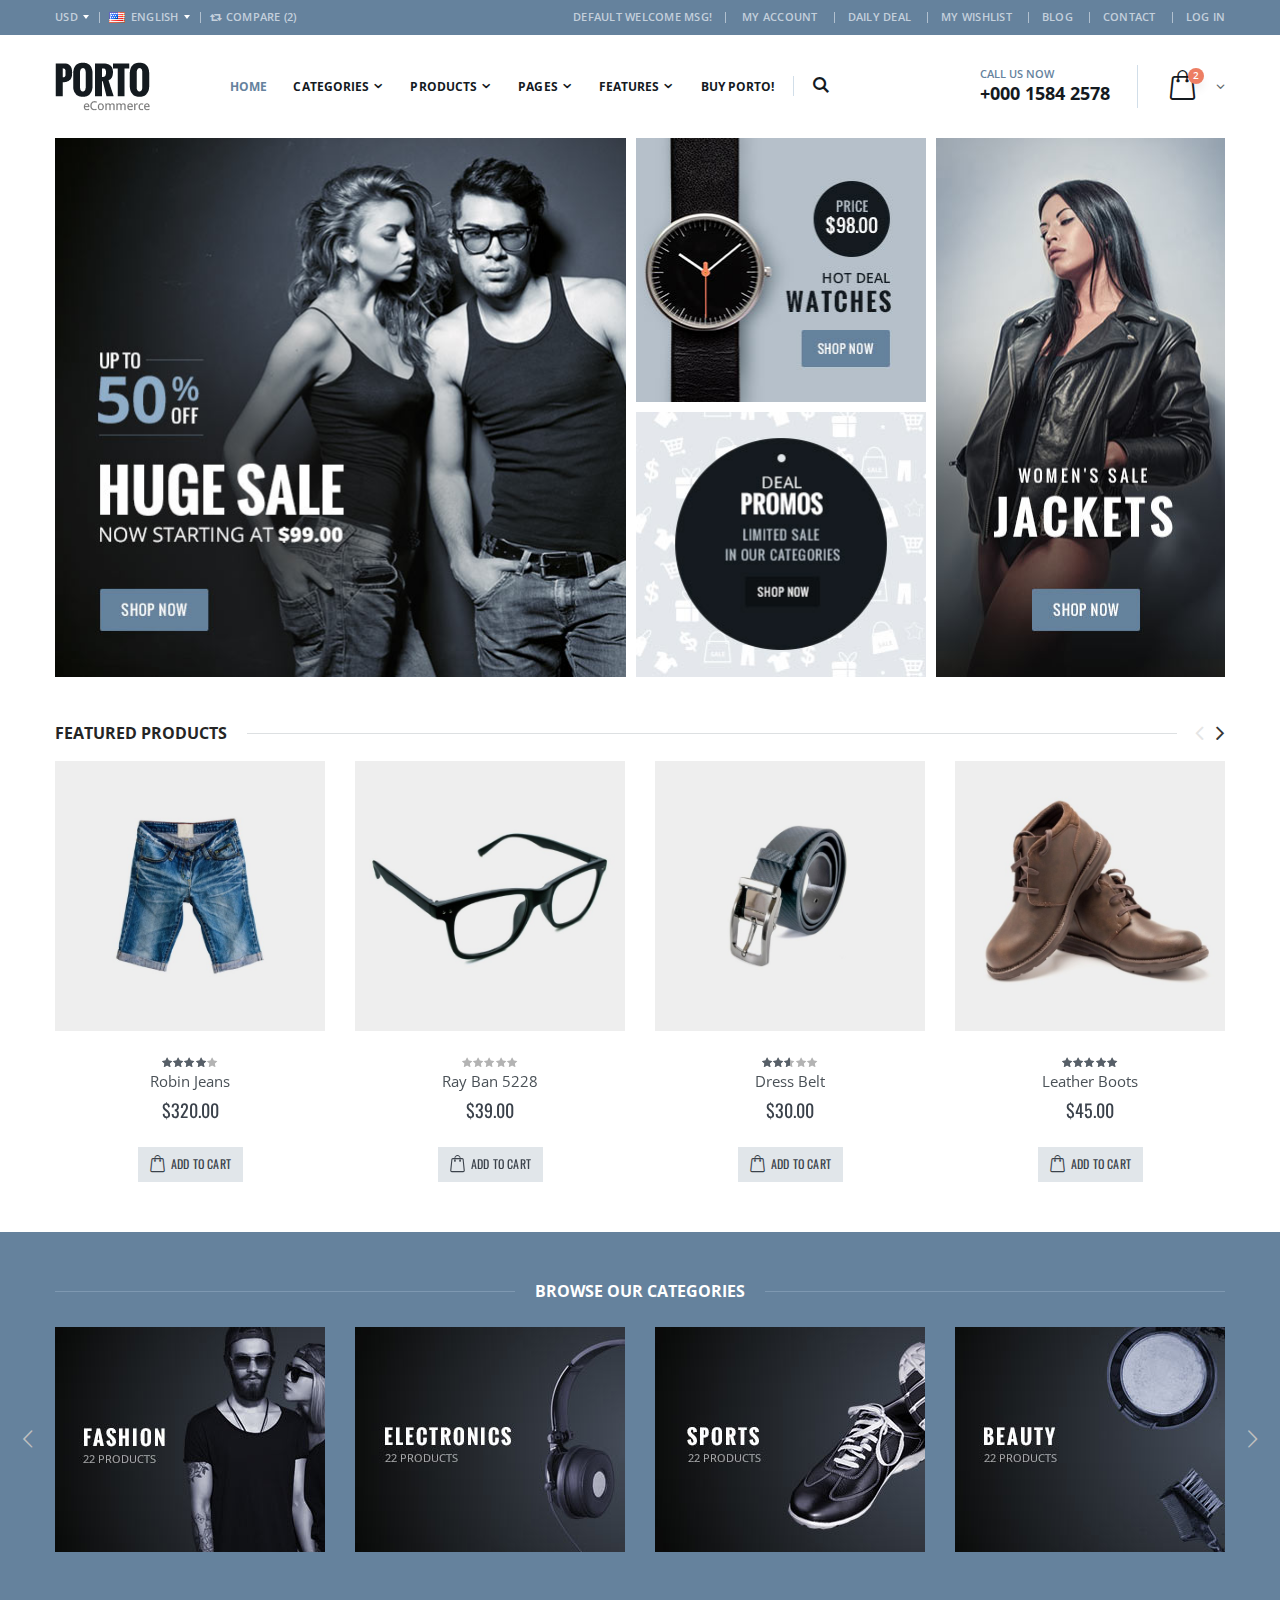
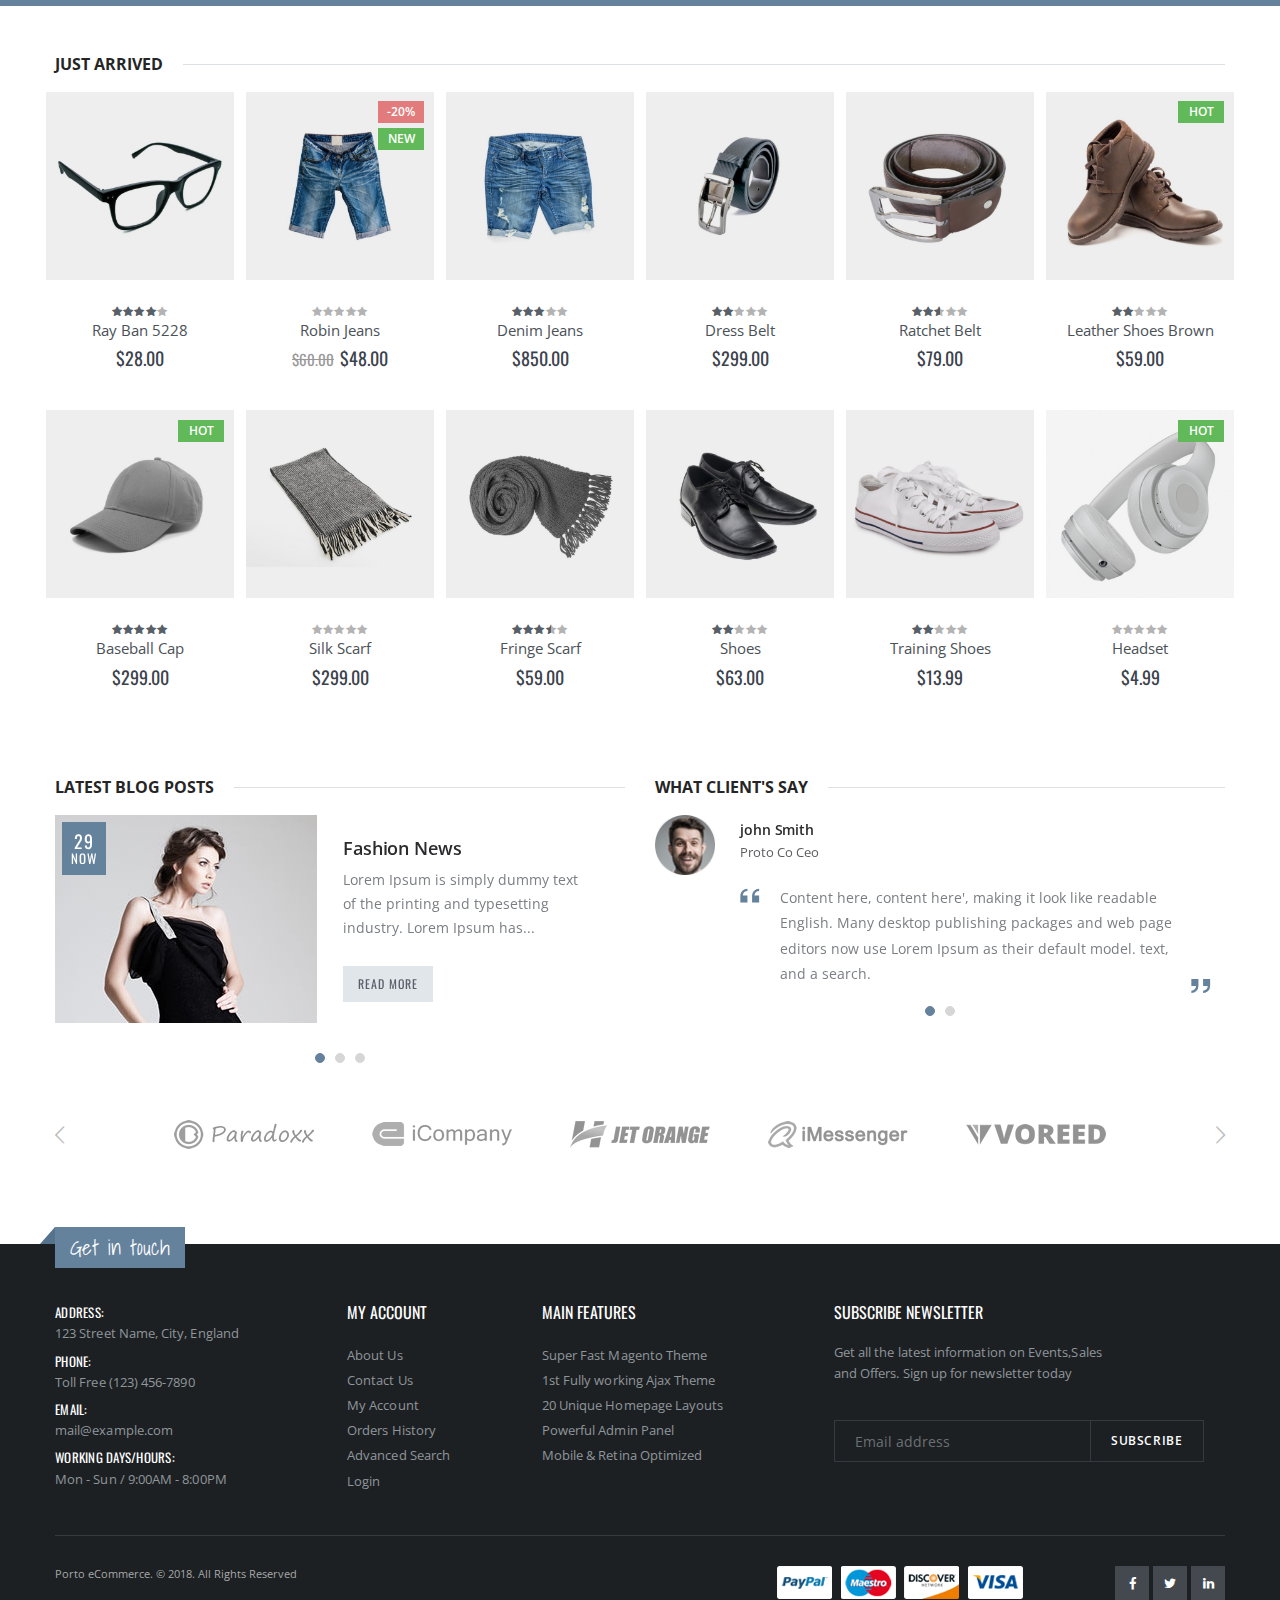
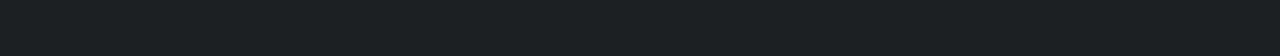
<file: index.html>
<!DOCTYPE html>
<html lang="en">

<!-- Mirrored from portotheme.com/html/porto/demo-7/ by HTTrack Website Copier/3.x [XR&CO'2014], Wed, 02 Jan 2019 16:45:15 GMT -->
<head>
    <meta charset="UTF-8">
    <meta http-equiv="X-UA-Compatible" content="IE=edge">
    <meta name="viewport" content="width=device-width, initial-scale=1, shrink-to-fit=no">

    <title>Porto - Bootstrap eCommerce Template</title>

    <meta name="keywords" content="HTML5 Template" />
    <meta name="description" content="Porto - Bootstrap eCommerce Template">
    <meta name="author" content="SW-THEMES">
        
    <!-- Favicon -->
    <link rel="icon" type="image/x-icon" href="assets/images/icons/favicon.ico">
    
    <!-- Plugins CSS File -->
    <link rel="stylesheet" href="assets/css/bootstrap.min.css">

    <!-- Main CSS File -->
    <link rel="stylesheet" href="assets/css/style.min.css">
</head>
<body>
    <div class="page-wrapper">
        <header class="header">
            <div class="header-top">
                <div class="container">
                    <div class="header-left header-dropdowns">
                        <div class="header-dropdown">
                            <a href="#">USD</a>
                            <div class="header-menu">
                                <ul>
                                    <li><a href="#">EUR</a></li>
                                    <li><a href="#">USD</a></li>
                                </ul>
                            </div><!-- End .header-menu -->
                        </div><!-- End .header-dropown -->

                        <div class="header-dropdown">
                            <a href="#"><img src="assets/images/flags/en.png" alt="England flag">ENGLISH</a>
                            <div class="header-menu">
                                <ul>
                                    <li><a href="#"><img src="assets/images/flags/en.png" alt="England flag">ENGLISH</a></li>
                                    <li><a href="#"><img src="assets/images/flags/fr.png" alt="France flag">FRENCH</a></li>
                                </ul>
                            </div><!-- End .header-menu -->
                        </div><!-- End .header-dropown -->

                        <div class="dropdown compare-dropdown">
                            <a href="#" class="dropdown-toggle" role="button" data-toggle="dropdown" aria-haspopup="true" aria-expanded="false" data-display="static">
                                <i class="icon-retweet"></i> Compare (2)
                            </a>

                            <div class="dropdown-menu" >
                                <div class="dropdownmenu-wrapper">
                                    <ul class="compare-products">
                                        <li class="product">
                                            <a href="#" class="btn-remove" title="Remove Product"><i class="icon-cancel"></i></a>
                                            <h4 class="product-title"><a href="product.html">Lady White Top</a></h4>
                                        </li>
                                        <li class="product">
                                            <a href="#" class="btn-remove" title="Remove Product"><i class="icon-cancel"></i></a>
                                            <h4 class="product-title"><a href="product.html">Blue Women Shirt</a></h4>
                                        </li>
                                    </ul>

                                    <div class="compare-actions">
                                        <a href="#" class="action-link">Clear All</a>
                                        <a href="#" class="btn btn-primary">Compare</a>
                                    </div>
                                </div><!-- End .dropdownmenu-wrapper -->
                            </div><!-- End .dropdown-menu -->
                        </div><!-- End .dropdown -->
                    </div><!-- End .header-left -->

                    <div class="header-right">
                        <p class="welcome-msg">Default welcome msg! </p>

                        <div class="header-dropdown dropdown-expanded">
                            <a href="#">Links</a>
                            <div class="header-menu">
                                <ul>
                                    <li><a href="my-account.html">MY ACCOUNT </a></li>
                                    <li><a href="#">DAILY DEAL</a></li>
                                    <li><a href="#">MY WISHLIST </a></li>
                                    <li><a href="blog.html">BLOG</a></li>
                                    <li><a href="contact.html">Contact</a></li>
                                    <li><a href="#" class="login-link">LOG IN</a></li>
                                </ul>
                            </div><!-- End .header-menu -->
                        </div><!-- End .header-dropown -->
                    </div><!-- End .header-right -->
                </div><!-- End .container -->
            </div><!-- End .header-top -->

            <div class="header-middle sticky-header">
                <div class="container">
                    <div class="header-left">
                        <a href="index-2.html" class="logo">
                            <img src="assets/images/logo.png" alt="Porto Logo">
                        </a>

                        <nav class="main-nav">
                            <ul class="menu sf-arrows">
                                <li class="active"><a href="index-2.html">Home</a></li>
                                <li>
                                    <a href="category.html" class="sf-with-ul">Categories</a>
                                    <div class="megamenu megamenu-fixed-width">
                                        <div class="row">
                                            <div class="col-lg-8">
                                            <div class="row">
                                                <div class="col-lg-6">
                                                    <div class="menu-title">
                                                        <a href="#">Variations 1<span class="tip tip-new">New!</span></a>
                                                    </div>
                                                    <ul>
                                                        <li><a href="category.html">Fullwidth Banner<span class="tip tip-hot">Hot!</span></a></li>
                                                        <li><a href="category-banner-boxed-slider.html">Boxed Slider Banner</a></li>
                                                        <li><a href="category-banner-boxed-image.html">Boxed Image Banner</a></li>
                                                        <li><a href="category.html">Left Sidebar</a></li>
                                                        <li><a href="category-sidebar-right.html">Right Sidebar</a></li>
                                                        <li><a href="category-flex-grid.html">Product Flex Grid</a></li>
                                                        <li><a href="category-horizontal-filter1.html">Horizontal Filter1</a></li>
                                                        <li><a href="category-horizontal-filter2.html">Horizontal Filter2</a></li>
                                                    </ul>
                                                </div><!-- End .col-lg-6 -->
                                                <div class="col-lg-6">
                                                    <div class="menu-title">
                                                        <a href="#">Variations 2</a>
                                                    </div>
                                                    <ul>
                                                        <li><a href="#">Product List Item Types</a></li>
                                                        <li><a href="category-infinite-scroll.html">Ajax Infinite Scroll</a></li>
                                                        <li><a href="category-3col.html">3 Columns Products</a></li>
                                                        <li><a href="category.html">4 Columns Products <span class="tip tip-new">New</span></a></li>
                                                        <li><a href="category-5col.html">5 Columns Products</a></li>
                                                        <li><a href="category-6col.html">6 Columns Products</a></li>
                                                        <li><a href="category-7col.html">7 Columns Products</a></li>
                                                        <li><a href="category-8col.html">8 Columns Products</a></li>
                                                    </ul>
                                                </div><!-- End .col-lg-6 -->
                                            </div><!-- End .row -->
                                        </div><!-- End .col-lg-8 -->
                                            <div class="col-lg-4">
                                                <div class="banner">
                                                    <a href="#">
                                                        <img src="assets/images/menu-banner-2.jpg" alt="Menu banner">
                                                    </a>
                                                </div><!-- End .banner -->
                                            </div><!-- End .col-lg-4 -->
                                        </div>
                                    </div><!-- End .megamenu -->
                                </li>
                                <li class="megamenu-container">
                                    <a href="product.html" class="sf-with-ul">Products</a>
                                    <div class="megamenu">
                                        <div class="row">
                                            <div class="col-lg-8">
                                                <div class="row">
                                                    <div class="col-lg-4">
                                                        <div class="menu-title">
                                                            <a href="#">Variations</a>
                                                        </div>
                                                        <ul>
                                                            <li><a href="product.html">Horizontal Thumbnails</a></li>
                                                            <li><a href="product-full-width.html">Vertical Thumbnails<span class="tip tip-hot">Hot!</span></a></li>
                                                            <li><a href="product.html">Inner Zoom</a></li>
                                                            <li><a href="product-addcart-sticky.html">Addtocart Sticky</a></li>
                                                            <li><a href="product-sidebar-left.html">Accordion Tabs</a></li>
                                                        </ul>
                                                    </div><!-- End .col-lg-4 -->
                                                    <div class="col-lg-4">
                                                        <div class="menu-title">
                                                            <a href="#">Variations</a>
                                                        </div>
                                                        <ul>
                                                            <li><a href="product-sticky-tab.html">Sticky Tabs</a></li>
                                                            <li><a href="product-simple.html">Simple Product</a></li>
                                                            <li><a href="product-sidebar-left.html">With Left Sidebar</a></li>
                                                        </ul>
                                                    </div><!-- End .col-lg-4 -->
                                                    <div class="col-lg-4">
                                                        <div class="menu-title">
                                                            <a href="#">Product Layout Types</a>
                                                        </div>
                                                        <ul>
                                                            <li><a href="product.html">Default Layout</a></li>
                                                            <li><a href="product-extended-layout.html">Extended Layout</a></li>
                                                            <li><a href="product-full-width.html">Full Width Layout</a></li>
                                                            <li><a href="product-grid-layout.html">Grid Images Layout</a></li>
                                                            <li><a href="product-sticky-both.html">Sticky Both Side Info<span class="tip tip-hot">Hot!</span></a></li>
                                                            <li><a href="product-sticky-info.html">Sticky Right Side Info</a></li>
                                                        </ul>
                                                    </div><!-- End .col-lg-4 -->
                                                </div><!-- End .row -->
                                            </div><!-- End .col-lg-8 -->
                                            <div class="col-lg-4">
                                                <div class="banner">
                                                    <a href="#">
                                                        <img src="assets/images/menu-banner.jpg" alt="Menu banner" class="product-promo">
                                                    </a>
                                                </div><!-- End .banner -->
                                            </div><!-- End .col-lg-4 -->
                                        </div><!-- End .row -->
                                    </div><!-- End .megamenu -->
                                </li>
                                <li>
                                    <a href="#" class="sf-with-ul">Pages</a>

                                    <ul>
                                        <li><a href="cart.html">Shopping Cart</a></li>
                                        <li><a href="#">Checkout</a>
                                            <ul>
                                                <li><a href="checkout-shipping.html">Checkout Shipping</a></li>
                                                <li><a href="checkout-shipping-2.html">Checkout Shipping 2</a></li>
                                                <li><a href="checkout-review.html">Checkout Review</a></li>
                                            </ul>
                                        </li>
                                        <li><a href="#">Dashboard</a>
                                            <ul>
                                                <li><a href="dashboard.html">Dashboard</a></li>
                                                <li><a href="my-account.html">My Account</a></li>
                                            </ul>
                                        </li>
                                        <li><a href="about.html">About Us</a></li>
                                        <li><a href="#">Blog</a>
                                            <ul>
                                                <li><a href="blog.html">Blog</a></li>
                                                <li><a href="single.html">Blog Post</a></li>
                                            </ul>
                                        </li>
                                        <li><a href="contact.html">Contact Us</a></li>
                                        <li><a href="#" class="login-link">Login</a></li>
                                        <li><a href="forgot-password.html">Forgot Password</a></li>
                                    </ul>
                                </li>
                                <li><a href="#" class="sf-with-ul">Features</a>
                                    <ul>
                                        <li><a href="#">Header Types</a></li>
                                        <li><a href="#">Footer Types</a></li>
                                    </ul>
                                </li>
                                <li><a href="#">Buy Porto!</a></li>
                            </ul>
                        </nav>

                        <div class="header-search">
                            <a href="#" class="search-toggle" role="button"><i class="icon-search"></i></a>
                            <form action="#" method="get">
                                <div class="header-search-wrapper">
                                    <input type="search" class="form-control" name="q" id="q" placeholder="Search..." required>
                                    <div class="select-custom">
                                        <select id="cat" name="cat">
                                            <option value="">All Categories</option>
                                            <option value="4">Fashion</option>
                                            <option value="12">- Women</option>
                                            <option value="13">- Men</option>
                                            <option value="66">- Jewellery</option>
                                            <option value="67">- Kids Fashion</option>
                                            <option value="5">Electronics</option>
                                            <option value="21">- Smart TVs</option>
                                            <option value="22">- Cameras</option>
                                            <option value="63">- Games</option>
                                            <option value="7">Home &amp; Garden</option>
                                            <option value="11">Motors</option>
                                            <option value="31">- Cars and Trucks</option>
                                            <option value="32">- Motorcycles &amp; Powersports</option>
                                            <option value="33">- Parts &amp; Accessories</option>
                                            <option value="34">- Boats</option>
                                            <option value="57">- Auto Tools &amp; Supplies</option>
                                        </select>
                                    </div><!-- End .select-custom -->
                                    <button class="btn" type="submit"><i class="icon-search"></i></button>
                                </div><!-- End .header-search-wrapper -->
                            </form>
                        </div><!-- End .header-search -->
                    </div><!-- End .header-left -->

                    <div class="header-right">
                        <button class="mobile-menu-toggler" type="button">
                            <i class="icon-menu"></i>
                        </button>
                        <div class="header-contact">
                            <span>Call us now</span>
                            <a href="tel:#"><strong>+000 1584 2578</strong></a>
                        </div><!-- End .header-contact -->

                        <div class="dropdown cart-dropdown">
                            <a href="#" class="dropdown-toggle" role="button" data-toggle="dropdown" aria-haspopup="true" aria-expanded="false" data-display="static">
                                <span class="cart-count">2</span>
                            </a>

                            <div class="dropdown-menu" >
                                <div class="dropdownmenu-wrapper">
                                    <div class="dropdown-cart-products">
                                        <div class="product">
                                            <div class="product-details">
                                                <h4 class="product-title">
                                                    <a href="product.html">Woman Ring</a>
                                                </h4>

                                                <span class="cart-product-info">
                                                    <span class="cart-product-qty">1</span>
                                                    x $99.00
                                                </span>
                                            </div><!-- End .product-details -->

                                            <figure class="product-image-container">
                                                <a href="product.html" class="product-image">
                                                    <img src="assets/images/products/cart/product-1.jpg" alt="product">
                                                </a>
                                                <a href="#" class="btn-remove" title="Remove Product"><i class="icon-cancel"></i></a>
                                            </figure>
                                        </div><!-- End .product -->

                                        <div class="product">
                                            <div class="product-details">
                                                <h4 class="product-title">
                                                    <a href="product.html">Woman Necklace</a>
                                                </h4>

                                                <span class="cart-product-info">
                                                    <span class="cart-product-qty">1</span>
                                                    x $35.00
                                                </span>
                                            </div><!-- End .product-details -->

                                            <figure class="product-image-container">
                                                <a href="product.html" class="product-image">
                                                    <img src="assets/images/products/cart/product-2.jpg" alt="product">
                                                </a>
                                                <a href="#" class="btn-remove" title="Remove Product"><i class="icon-cancel"></i></a>
                                            </figure>
                                        </div><!-- End .product -->
                                    </div><!-- End .cart-product -->

                                    <div class="dropdown-cart-total">
                                        <span>Total</span>

                                        <span class="cart-total-price">$134.00</span>
                                    </div><!-- End .dropdown-cart-total -->

                                    <div class="dropdown-cart-action">
                                        <a href="cart.html" class="btn">View Cart</a>
                                        <a href="checkout-shipping.html" class="btn">Checkout</a>
                                    </div><!-- End .dropdown-cart-total -->
                                </div><!-- End .dropdownmenu-wrapper -->
                            </div><!-- End .dropdown-menu -->
                        </div><!-- End .dropdown -->
                    </div><!-- End .header-right -->
                </div><!-- End .container -->
            </div><!-- End .header-middle -->
        </header><!-- End .header -->

        <main class="main">
            <div class="home-top-container">
                <div class="container">
                    <div class="row">
                        <div class="col-lg-5">
                            <div class="banner banner-image">
                                <a href="#">
                                    <img src="assets/images/banners/banner-1.jpg" alt="banner">
                                </a>
                            </div><!-- End .banner -->
                        </div><!-- End .col-lg-5 -->

                        <div class="col-lg-7 top-banners">
                            <div class="row">
                                <div class="col-sm-6">
                                    <div class="banner banner-image">
                                        <a href="#">
                                            <img src="assets/images/banners/banner-2.jpg" alt="banner">
                                        </a>
                                    </div><!-- End .banner -->

                                    <div class="banner banner-image">
                                        <a href="#">
                                            <img src="assets/images/banners/banner-3.jpg" alt="banner">
                                        </a>
                                    </div><!-- End .banner -->
                                </div><!-- End .col-sm-6 -->
                                <div class="col-sm-6">
                                    <div class="banner banner-image">
                                        <a href="#">
                                            <img src="assets/images/banners/banner-4.jpg" alt="banner">
                                        </a>
                                    </div><!-- End .banner -->
                                </div><!-- End .col-sm-6 -->
                            </div><!-- End .row -->
                        </div><!-- End .col-lg-7 -->
                    </div><!-- End .row -->
                </div><!-- End .container -->
            </div><!-- End .home-top-container -->

            <div class="container">
                <h2 class="subtitle">
                    <span>Featured Products</span>
                </h2>
                
                <div class="featured-products owl-carousel owl-theme owl-nav-top">
                    <div class="product">
                        <figure class="product-image-container">
                            <a href="product.html" class="product-image">
                                <img src="assets/images/products/product-2.jpg" alt="product">
                            </a>
                            <a href="ajax/product-quick-view.html" class="btn-quickview">Quick View</a>
                        </figure>
                        <div class="product-details">
                            <div class="ratings-container">
                                <div class="product-ratings">
                                    <span class="ratings" style="width:80%"></span><!-- End .ratings -->
                                </div><!-- End .product-ratings -->
                            </div><!-- End .product-container -->
                            <h2 class="product-title">
                                <a href="product.html">Robin Jeans</a>
                            </h2>
                            <div class="price-box">
                                <span class="product-price">$320.00</span>
                            </div><!-- End .price-box -->

                            <div class="product-action">
                                <a href="#" class="paction add-wishlist" title="Add to Wishlist">
                                    <span>Add to Wishlist</span>
                                </a>

                                <a href="product.html" class="paction add-cart" title="Add to Cart">
                                    <span>Add to Cart</span>
                                </a>

                                <a href="#" class="paction add-compare" title="Add to Compare">
                                    <span>Add to Compare</span>
                                </a>
                            </div><!-- End .product-action -->
                        </div><!-- End .product-details -->
                    </div><!-- End .product -->

                    <div class="product">
                        <figure class="product-image-container">
                            <a href="product.html" class="product-image">
                                <img src="assets/images/products/product-1.jpg" alt="product">
                            </a>
                            <a href="ajax/product-quick-view.html" class="btn-quickview">Quick View</a>
                        </figure>
                        <div class="product-details">
                            <div class="ratings-container">
                                <div class="product-ratings">
                                    <span class="ratings" style="width:0%"></span><!-- End .ratings -->
                                </div><!-- End .product-ratings -->
                            </div><!-- End .product-container -->
                            <h2 class="product-title">
                                <a href="product.html">Ray Ban 5228</a>
                            </h2>
                            <div class="price-box">
                                <span class="product-price">$39.00</span>
                            </div><!-- End .price-box -->

                            <div class="product-action">
                                <a href="#" class="paction add-wishlist" title="Add to Wishlist">
                                    <span>Add to Wishlist</span>
                                </a>

                                <a href="product.html" class="paction add-cart" title="Add to Cart">
                                    <span>Add to Cart</span>
                                </a>

                                <a href="#" class="paction add-compare" title="Add to Compare">
                                    <span>Add to Compare</span>
                                </a>
                            </div><!-- End .product-action -->
                        </div><!-- End .product-details -->
                    </div><!-- End .product -->

                    <div class="product">
                        <figure class="product-image-container">
                            <a href="product.html" class="product-image">
                                <img src="assets/images/products/product-4.jpg" alt="product">
                            </a>
                            <a href="ajax/product-quick-view.html" class="btn-quickview">Quick View</a>
                        </figure>
                        <div class="product-details">
                            <div class="ratings-container">
                                <div class="product-ratings">
                                    <span class="ratings" style="width:50%"></span><!-- End .ratings -->
                                </div><!-- End .product-ratings -->
                            </div><!-- End .product-container -->
                            <h2 class="product-title">
                                <a href="product.html">Dress Belt</a>
                            </h2>
                            <div class="price-box">
                                <span class="product-price">$30.00</span>
                            </div><!-- End .price-box -->

                            <div class="product-action">
                                <a href="#" class="paction add-wishlist" title="Add to Wishlist">
                                    <span>Add to Wishlist</span>
                                </a>

                                <a href="product.html" class="paction add-cart" title="Add to Cart">
                                    <span>Add to Cart</span>
                                </a>

                                <a href="#" class="paction add-compare" title="Add to Compare">
                                    <span>Add to Compare</span>
                                </a>
                            </div><!-- End .product-action -->
                        </div><!-- End .product-details -->
                    </div><!-- End .product -->

                    <div class="product">
                        <figure class="product-image-container">
                            <a href="product.html" class="product-image">
                                <img src="assets/images/products/product-6.jpg" alt="product">
                            </a>
                            <a href="ajax/product-quick-view.html" class="btn-quickview">Quick View</a>
                        </figure>
                        <div class="product-details">
                            <div class="ratings-container">
                                <div class="product-ratings">
                                    <span class="ratings" style="width:100%"></span><!-- End .ratings -->
                                </div><!-- End .product-ratings -->
                            </div><!-- End .product-container -->
                            <h2 class="product-title">
                                <a href="product.html">Leather Boots</a>
                            </h2>
                            <div class="price-box">
                                <span class="product-price">$45.00</span>
                            </div><!-- End .price-box -->

                            <div class="product-action">
                                <a href="#" class="paction add-wishlist" title="Add to Wishlist">
                                    <span>Add to Wishlist</span>
                                </a>

                                <a href="product.html" class="paction add-cart" title="Add to Cart">
                                    <span>Add to Cart</span>
                                </a>

                                <a href="#" class="paction add-compare" title="Add to Compare">
                                    <span>Add to Compare</span>
                                </a>
                            </div><!-- End .product-action -->
                        </div><!-- End .product-details -->
                    </div><!-- End .product -->

                    <div class="product">
                        <figure class="product-image-container">
                            <a href="product.html" class="product-image">
                                <img src="assets/images/products/product-8.jpg" alt="product">
                            </a>
                            <a href="ajax/product-quick-view.html" class="btn-quickview">Quick View</a>
                        </figure>
                        <div class="product-details">
                            <div class="ratings-container">
                                <div class="product-ratings">
                                    <span class="ratings" style="width:80%"></span><!-- End .ratings -->
                                </div><!-- End .product-ratings -->
                            </div><!-- End .product-container -->
                            <h2 class="product-title">
                                <a href="product.html">Silk Scarf</a>
                            </h2>
                            <div class="price-box">
                                <span class="product-price">$320.00</span>
                            </div><!-- End .price-box -->

                            <div class="product-action">
                                <a href="#" class="paction add-wishlist" title="Add to Wishlist">
                                    <span>Add to Wishlist</span>
                                </a>

                                <a href="product.html" class="paction add-cart" title="Add to Cart">
                                    <span>Add to Cart</span>
                                </a>

                                <a href="#" class="paction add-compare" title="Add to Compare">
                                    <span>Add to Compare</span>
                                </a>
                            </div><!-- End .product-action -->
                        </div><!-- End .product-details -->
                    </div><!-- End .product -->
                </div><!-- End .featured-products -->
            </div><!-- End .container -->

            <div class="mb-5"></div><!-- margin -->

            <div class="banners-section">
                <div class="container">
                    <h2 class="subtitle text-center"><span>BROWSE OUR CATEGORIES</span></h2>
                    <div class="cats-carousel owl-carousel owl-theme">
                        <div class="banner banner-image">
                            <a href="#">
                                <img src="assets/images/banners/cats/banner-1.jpg" alt="banner">
                            </a>
                        </div><!-- End .banner -->

                        <div class="banner banner-image">
                            <a href="#">
                                <img src="assets/images/banners/cats/banner-2.jpg" alt="banner">
                            </a>
                        </div><!-- End .banner -->

                        <div class="banner banner-image">
                            <a href="#">
                                <img src="assets/images/banners/cats/banner-3.jpg" alt="banner">
                            </a>
                        </div><!-- End .banner -->

                        <div class="banner banner-image">
                            <a href="#">
                                <img src="assets/images/banners/cats/banner-4.jpg" alt="banner">
                            </a>
                        </div><!-- End .banner -->

                        <div class="banner banner-image">
                            <a href="#">
                                <img src="assets/images/banners/cats/banner-2.jpg" alt="banner">
                            </a>
                        </div><!-- End .banner -->
                    </div><!-- End .cat-carousel -->
                </div><!-- End .container -->
            </div><!-- End .banners-section -->

            <div class="mb-5"></div><!-- margin -->

            <div class="container arrived-products">
                <h2 class="subtitle">
                    <span>Just Arrived</span>
                </h2>

                <div class="row">
                    <div class="col-6 col-md-4 col-lg-3 col-xl-2">
                        <div class="product product-overlay">
                            <figure class="product-image-container">
                                <a href="product.html" class="product-image">
                                    <img src="assets/images/products/product-1.jpg" alt="product">
                                </a>
                                <a href="ajax/product-quick-view.html" class="btn-quickview">Quick View</a>

                                <div class="product-action">

                                    <a href="product.html" class="paction add-cart" title="Add to Cart">
                                        <span>Add to Cart</span>
                                    </a>
                                    <a href="#" class="paction add-wishlist" title="Add to Wishlist">
                                        <span>Add to Wishlist</span>
                                    </a>

                                    <a href="#" class="paction add-compare" title="Add to Compare">
                                        <span>Add to Compare</span>
                                    </a>
                                </div><!-- End .product-action -->
                            </figure>
                            <div class="product-details">
                                <div class="ratings-container">
                                    <div class="product-ratings">
                                        <span class="ratings" style="width:80%"></span><!-- End .ratings -->
                                    </div><!-- End .product-ratings -->
                                </div><!-- End .product-container -->
                                <h2 class="product-title">
                                    <a href="product.html">Ray Ban 5228</a>
                                </h2>
                                <div class="price-box">
                                    <span class="product-price">$28.00</span>
                                </div><!-- End .price-box -->
                            </div><!-- End .product-details -->
                        </div><!-- End .product -->
                    </div><!-- End .col-xl-2 -->

                    <div class="col-6 col-md-4 col-lg-3 col-xl-2">
                        <div class="product product-overlay">
                            <figure class="product-image-container">
                                <a href="product.html" class="product-image">
                                    <img src="assets/images/products/product-2.jpg" alt="product">
                                </a>
                                <a href="ajax/product-quick-view.html" class="btn-quickview">Quick View</a>
                                <span class="product-label label-sale">-20%</span>
                                <span class="product-label label-hot">New</span>

                                <div class="product-action">
                                    
                                    <a href="product.html" class="paction add-cart" title="Add to Cart">
                                        <span>Add to Cart</span>
                                    </a>
                                    <a href="#" class="paction add-wishlist" title="Add to Wishlist">
                                        <span>Add to Wishlist</span>
                                    </a>

                                    <a href="#" class="paction add-compare" title="Add to Compare">
                                        <span>Add to Compare</span>
                                    </a>
                                </div><!-- End .product-action -->
                            </figure>
                            <div class="product-details">
                                <div class="ratings-container">
                                    <div class="product-ratings">
                                        <span class="ratings" style="width:0%"></span><!-- End .ratings -->
                                    </div><!-- End .product-ratings -->
                                </div><!-- End .product-container -->
                                <h2 class="product-title">
                                    <a href="product.html">Robin Jeans</a>
                                </h2>
                                <div class="price-box">
                                    <span class="old-price">$60.00</span>
                                    <span class="product-price">$48.00</span>
                                </div><!-- End .price-box -->
                            </div><!-- End .product-details -->
                        </div><!-- End .product -->
                    </div><!-- End .col-xl-2 -->

                    <div class="col-6 col-md-4 col-lg-3 col-xl-2">
                        <div class="product product-overlay">
                            <figure class="product-image-container">
                                <a href="product.html" class="product-image">
                                    <img src="assets/images/products/product-3.jpg" alt="product">
                                </a>
                                <a href="ajax/product-quick-view.html" class="btn-quickview">Quick View</a>

                                <div class="product-action">
                                    <a href="product.html" class="paction add-cart" title="Add to Cart">
                                        <span>Add to Cart</span>
                                    </a>

                                    <a href="#" class="paction add-wishlist" title="Add to Wishlist">
                                        <span>Add to Wishlist</span>
                                    </a>

                                    <a href="#" class="paction add-compare" title="Add to Compare">
                                        <span>Add to Compare</span>
                                    </a>
                                </div><!-- End .product-action -->
                            </figure>
                            <div class="product-details">
                                <div class="ratings-container">
                                    <div class="product-ratings">
                                        <span class="ratings" style="width:60%"></span><!-- End .ratings -->
                                    </div><!-- End .product-ratings -->
                                </div><!-- End .product-container -->
                                <h2 class="product-title">
                                    <a href="product.html">Denim Jeans</a>
                                </h2>
                                <div class="price-box">
                                    <span class="product-price">$850.00</span>
                                </div><!-- End .price-box -->
                            </div><!-- End .product-details -->
                        </div><!-- End .product -->
                    </div><!-- End .col-xl-2 -->

                    <div class="col-6 col-md-4 col-lg-3 col-xl-2">
                        <div class="product product-overlay">
                            <figure class="product-image-container">
                                <a href="product.html" class="product-image">
                                    <img src="assets/images/products/product-4.jpg" alt="product">
                                </a>
                                <a href="ajax/product-quick-view.html" class="btn-quickview">Quick View</a>

                                <div class="product-action">
                                    <a href="product.html" class="paction add-cart" title="Add to Cart">
                                        <span>Add to Cart</span>
                                    </a>

                                    <a href="#" class="paction add-wishlist" title="Add to Wishlist">
                                        <span>Add to Wishlist</span>
                                    </a>

                                    <a href="#" class="paction add-compare" title="Add to Compare">
                                        <span>Add to Compare</span>
                                    </a>
                                </div><!-- End .product-action -->
                            </figure>
                            <div class="product-details">
                                <div class="ratings-container">
                                    <div class="product-ratings">
                                        <span class="ratings" style="width:40%"></span><!-- End .ratings -->
                                    </div><!-- End .product-ratings -->
                                </div><!-- End .product-container -->
                                <h2 class="product-title">
                                    <a href="product.html">Dress Belt</a>
                                </h2>
                                <div class="price-box">
                                    <span class="product-price">$299.00</span>
                                </div><!-- End .price-box -->
                            </div><!-- End .product-details -->
                        </div><!-- End .product -->
                    </div><!-- End .col-xl-2 -->

                    <div class="col-6 col-md-4 col-lg-3 col-xl-2">
                        <div class="product product-overlay">
                            <figure class="product-image-container">
                                <a href="product.html" class="product-image">
                                    <img src="assets/images/products/product-5.jpg" alt="product">
                                </a>
                                <a href="ajax/product-quick-view.html" class="btn-quickview">Quick View</a>

                                <div class="product-action">
                                    
                                    <a href="product.html" class="paction add-cart" title="Add to Cart">
                                        <span>Add to Cart</span>
                                    </a>
                                    <a href="#" class="paction add-wishlist" title="Add to Wishlist">
                                        <span>Add to Wishlist</span>
                                    </a>

                                    <a href="#" class="paction add-compare" title="Add to Compare">
                                        <span>Add to Compare</span>
                                    </a>
                                </div><!-- End .product-action -->
                            </figure>
                            <div class="product-details">
                                <div class="ratings-container">
                                    <div class="product-ratings">
                                        <span class="ratings" style="width:50%"></span><!-- End .ratings -->
                                    </div><!-- End .product-ratings -->
                                </div><!-- End .product-container -->
                                <h2 class="product-title">
                                    <a href="product.html">Ratchet Belt</a>
                                </h2>
                                <div class="price-box">
                                    <span class="product-price">$79.00</span>
                                </div><!-- End .price-box -->
                            </div><!-- End .product-details -->
                        </div><!-- End .product -->
                    </div><!-- End .col-xl-2 -->

                    <div class="col-6 col-md-4 col-lg-3 col-xl-2">
                        <div class="product product-overlay">
                            <figure class="product-image-container">
                                <a href="product.html" class="product-image">
                                    <img src="assets/images/products/product-6.jpg" alt="product">
                                </a>
                                <a href="ajax/product-quick-view.html" class="btn-quickview">Quick View</a>
                                <span class="product-label label-hot">Hot</span>

                                <div class="product-action">
                                    
                                    <a href="product.html" class="paction add-cart" title="Add to Cart">
                                        <span>Add to Cart</span>
                                    </a>
                                    <a href="#" class="paction add-wishlist" title="Add to Wishlist">
                                        <span>Add to Wishlist</span>
                                    </a>

                                    <a href="#" class="paction add-compare" title="Add to Compare">
                                        <span>Add to Compare</span>
                                    </a>
                                </div><!-- End .product-action -->
                            </figure>
                            <div class="product-details">
                                <div class="ratings-container">
                                    <div class="product-ratings">
                                        <span class="ratings" style="width:40%"></span><!-- End .ratings -->
                                    </div><!-- End .product-ratings -->
                                </div><!-- End .product-container -->
                                <h2 class="product-title">
                                    <a href="product.html">Leather Shoes Brown</a>
                                </h2>
                                <div class="price-box">
                                    <span class="product-price">$59.00</span>
                                </div><!-- End .price-box -->
                            </div><!-- End .product-details -->
                        </div><!-- End .product -->
                    </div><!-- End .col-xl-2 -->

                    <div class="col-6 col-md-4 col-lg-3 col-xl-2">
                        <div class="product product-overlay">
                            <figure class="product-image-container">
                                <a href="product.html" class="product-image">
                                    <img src="assets/images/products/product-7.jpg" alt="product">
                                </a>
                                <a href="ajax/product-quick-view.html" class="btn-quickview">Quick View</a>
                                <span class="product-label label-hot">Hot</span>

                                <div class="product-action">
                                    
                                    <a href="product.html" class="paction add-cart" title="Add to Cart">
                                        <span>Add to Cart</span>
                                    </a>
                                    <a href="#" class="paction add-wishlist" title="Add to Wishlist">
                                        <span>Add to Wishlist</span>
                                    </a>

                                    <a href="#" class="paction add-compare" title="Add to Compare">
                                        <span>Add to Compare</span>
                                    </a>
                                </div><!-- End .product-action -->
                            </figure>
                            <div class="product-details">
                                <div class="ratings-container">
                                    <div class="product-ratings">
                                        <span class="ratings" style="width:100%"></span><!-- End .ratings -->
                                    </div><!-- End .product-ratings -->
                                </div><!-- End .product-container -->
                                <h2 class="product-title">
                                    <a href="product.html">Baseball Cap</a>
                                </h2>
                                <div class="price-box">
                                    <span class="product-price">$299.00</span>
                                </div><!-- End .price-box -->
                            </div><!-- End .product-details -->
                        </div><!-- End .product -->
                    </div><!-- End .col-xl-2 -->

                    <div class="col-6 col-md-4 col-lg-3 col-xl-2">
                        <div class="product product-overlay">
                            <figure class="product-image-container">
                                <a href="product.html" class="product-image">
                                    <img src="assets/images/products/product-8.jpg" alt="product">
                                </a>
                                <a href="ajax/product-quick-view.html" class="btn-quickview">Quick View</a>

                                <div class="product-action">
                                    
                                    <a href="product.html" class="paction add-cart" title="Add to Cart">
                                        <span>Add to Cart</span>
                                    </a>
                                    <a href="#" class="paction add-wishlist" title="Add to Wishlist">
                                        <span>Add to Wishlist</span>
                                    </a>

                                    <a href="#" class="paction add-compare" title="Add to Compare">
                                        <span>Add to Compare</span>
                                    </a>
                                </div><!-- End .product-action -->
                            </figure>
                            <div class="product-details">
                                <div class="ratings-container">
                                    <div class="product-ratings">
                                        <span class="ratings" style="width:0%"></span><!-- End .ratings -->
                                    </div><!-- End .product-ratings -->
                                </div><!-- End .product-container -->
                                <h2 class="product-title">
                                    <a href="product.html">Silk Scarf</a>
                                </h2>
                                <div class="price-box">
                                    <span class="product-price">$299.00</span>
                                </div><!-- End .price-box -->
                            </div><!-- End .product-details -->
                        </div><!-- End .product -->
                    </div><!-- End .col-xl-2 -->

                    <div class="col-6 col-md-4 col-lg-3 col-xl-2">
                        <div class="product product-overlay">
                            <figure class="product-image-container">
                                <a href="product.html" class="product-image">
                                    <img src="assets/images/products/product-9.jpg" alt="product">
                                </a>
                                <a href="ajax/product-quick-view.html" class="btn-quickview">Quick View</a>

                                <div class="product-action">
                                    
                                    <a href="product.html" class="paction add-cart" title="Add to Cart">
                                        <span>Add to Cart</span>
                                    </a>
                                    <a href="#" class="paction add-wishlist" title="Add to Wishlist">
                                        <span>Add to Wishlist</span>
                                    </a>

                                    <a href="#" class="paction add-compare" title="Add to Compare">
                                        <span>Add to Compare</span>
                                    </a>
                                </div><!-- End .product-action -->
                            </figure>
                            <div class="product-details">
                                <div class="ratings-container">
                                    <div class="product-ratings">
                                        <span class="ratings" style="width:70%"></span><!-- End .ratings -->
                                    </div><!-- End .product-ratings -->
                                </div><!-- End .product-container -->
                                <h2 class="product-title">
                                    <a href="product.html">Fringe Scarf</a>
                                </h2>
                                <div class="price-box">
                                    <span class="product-price">$59.00</span>
                                </div><!-- End .price-box -->
                            </div><!-- End .product-details -->
                        </div><!-- End .product -->
                    </div><!-- End .col-xl-2 -->

                    <div class="col-6 col-md-4 col-lg-3 col-xl-2">
                        <div class="product product-overlay">
                            <figure class="product-image-container">
                                <a href="product.html" class="product-image">
                                    <img src="assets/images/products/product-10.jpg" alt="product">
                                </a>
                                <a href="ajax/product-quick-view.html" class="btn-quickview">Quick View</a>

                                <div class="product-action">
                                    
                                    <a href="product.html" class="paction add-cart" title="Add to Cart">
                                        <span>Add to Cart</span>
                                    </a>
                                    <a href="#" class="paction add-wishlist" title="Add to Wishlist">
                                        <span>Add to Wishlist</span>
                                    </a>

                                    <a href="#" class="paction add-compare" title="Add to Compare">
                                        <span>Add to Compare</span>
                                    </a>
                                </div><!-- End .product-action -->
                            </figure>
                            <div class="product-details">
                                <div class="ratings-container">
                                    <div class="product-ratings">
                                        <span class="ratings" style="width:40%"></span><!-- End .ratings -->
                                    </div><!-- End .product-ratings -->
                                </div><!-- End .product-container -->
                                <h2 class="product-title">
                                    <a href="product.html">Shoes</a>
                                </h2>
                                <div class="price-box">
                                    <span class="product-price">$63.00</span>
                                </div><!-- End .price-box -->
                            </div><!-- End .product-details -->
                        </div><!-- End .product -->
                    </div><!-- End .col-xl-2 -->

                    <div class="col-6 col-md-4 col-lg-3 col-xl-2">
                        <div class="product product-overlay">
                            <figure class="product-image-container">
                                <a href="product.html" class="product-image">
                                    <img src="assets/images/products/product-11.jpg" alt="product">
                                </a>
                                <a href="ajax/product-quick-view.html" class="btn-quickview">Quick View</a>

                                <div class="product-action">
                                    
                                    <a href="product.html" class="paction add-cart" title="Add to Cart">
                                        <span>Add to Cart</span>
                                    </a>
                                    <a href="#" class="paction add-wishlist" title="Add to Wishlist">
                                        <span>Add to Wishlist</span>
                                    </a>

                                    <a href="#" class="paction add-compare" title="Add to Compare">
                                        <span>Add to Compare</span>
                                    </a>
                                </div><!-- End .product-action -->
                            </figure>
                            <div class="product-details">
                                <div class="ratings-container">
                                    <div class="product-ratings">
                                        <span class="ratings" style="width:40%"></span><!-- End .ratings -->
                                    </div><!-- End .product-ratings -->
                                </div><!-- End .product-container -->
                                <h2 class="product-title">
                                    <a href="product.html">Training Shoes</a>
                                </h2>
                                <div class="price-box">
                                    <span class="product-price">$13.99</span>
                                </div><!-- End .price-box -->
                            </div><!-- End .product-details -->
                        </div><!-- End .product -->
                    </div><!-- End .col-xl-2 -->

                    <div class="col-6 col-md-4 col-lg-3 col-xl-2">
                        <div class="product product-overlay">
                            <figure class="product-image-container">
                                <a href="product.html" class="product-image">
                                    <img src="assets/images/products/product-12.jpg" alt="product">
                                </a>
                                <a href="ajax/product-quick-view.html" class="btn-quickview">Quick View</a>
                                <span class="product-label label-hot">Hot</span>

                                <div class="product-action">
                                    
                                    <a href="product.html" class="paction add-cart" title="Add to Cart">
                                        <span>Add to Cart</span>
                                    </a>
                                    <a href="#" class="paction add-wishlist" title="Add to Wishlist">
                                        <span>Add to Wishlist</span>
                                    </a>

                                    <a href="#" class="paction add-compare" title="Add to Compare">
                                        <span>Add to Compare</span>
                                    </a>
                                </div><!-- End .product-action -->
                            </figure>
                            <div class="product-details">
                                <div class="ratings-container">
                                    <div class="product-ratings">
                                        <span class="ratings" style="width:0%"></span><!-- End .ratings -->
                                    </div><!-- End .product-ratings -->
                                </div><!-- End .product-container -->
                                <h2 class="product-title">
                                    <a href="product.html">Headset</a>
                                </h2>
                                <div class="price-box">
                                    <span class="product-price">$4.99</span>
                                </div><!-- End .price-box -->
                            </div><!-- End .product-details -->
                        </div><!-- End .product -->
                    </div><!-- End .col-xl-2 -->
                </div><!-- End .row -->
            </div><!-- End .container -->

            <div class="mb-5"></div><!-- margin -->
        

            <div class="container">
                <div class="row">
                    <div class="col-lg-6">
                        <h2 class="subtitle">
                            <span>Latest Blog Posts</span>
                        </h2>

                        <div class="blog-slider owl-carousel owl-theme">
                        <article class="entry">
                            <div class="entry-media">
                                <a href="single.html">
                                    <img src="assets/images/blog/home/post-1.jpg" alt="Post">
                                </a>
                                <div class="entry-date">29<span>Now</span></div><!-- End .entry-date -->
                            </div><!-- End .entry-media -->

                            <div class="entry-body">
                                <h3 class="entry-title">
                                    <a href="single.html">Fashion News</a>
                                </h3>
                                <div class="entry-content">
                                    <p>Lorem Ipsum is simply dummy text of the printing and typesetting industry. Lorem Ipsum has...</p>

                                    <a href="single.html" class="btn">Read More</a>
                                </div><!-- End .entry-content -->
                            </div><!-- End .entry-body -->
                        </article><!-- End .entry -->

                        <article class="entry">
                            <div class="entry-media">
                                <a href="single.html">
                                    <img src="assets/images/blog/home/post-2.jpg" alt="Post">
                                </a>
                                <div class="entry-date">30 <span>Now</span></div><!-- End .entry-date -->
                            </div><!-- End .entry-media -->

                            <div class="entry-body">
                                <h3 class="entry-title">
                                    <a href="single.html">Fashion Trends</a>
                                </h3>
                                <div class="entry-content">
                                    <p>Lorem Ipsum is simply dummy text of the printing and typesetting industry. Lorem Ipsum has...</p>

                                    <a href="single.html" class="btn">Read More</a>
                                </div><!-- End .entry-content -->
                            </div><!-- End .entry-body -->
                        </article><!-- End .entry -->

                        <article class="entry">
                            <div class="entry-media">
                                <a href="single.html">
                                    <img src="assets/images/blog/home/post-1.jpg" alt="Post">
                                </a>
                                <div class="entry-date">28 <span>Now</span></div><!-- End .entry-date -->
                            </div><!-- End .entry-media -->

                            <div class="entry-body">
                                <h3 class="entry-title">
                                    <a href="single.html">Women Fashion</a>
                                </h3>
                                <div class="entry-content">
                                    <p>Lorem Ipsum is simply dummy text of the printing and typesetting industry. Lorem Ipsum has...</p>

                                    <a href="single.html" class="btn">Read More</a>
                                </div><!-- End .entry-content -->
                            </div><!-- End .entry-body -->
                        </article><!-- End .entry -->
                    </div><!-- End .blog-carousel -->
                    </div><!-- End .col-lg-6 -->

                    <div class="col-lg-6">
                        <h2 class="subtitle">
                            <span>WHAT CLIENT'S SAY</span>
                        </h2>

                        <div class="testimonials-slider owl-carousel owl-theme">
                            <div class="testimonial">
                                <div class="testimonial-owner">
                                    <figure>
                                        <img src="assets/images/clients/client1.png" alt="client">
                                    </figure>

                                    <div>
                                        <h4 class="testimonial-title">john Smith</h4>
                                        <span>Proto Co Ceo</span>
                                    </div>
                                </div><!-- End .testimonial-owner -->

                                <blockquote>
                                    <p>Content here, content here', making it look like readable English. Many desktop publishing packages and web page editors now use Lorem Ipsum as their default model. text, and a search.</p>
                                </blockquote>
                            </div><!-- End .testimonial -->

                            <div class="testimonial">
                                <div class="testimonial-owner">
                                    <figure>
                                        <img src="assets/images/clients/client2.png" alt="client">
                                    </figure>

                                    <div>
                                        <h4 class="testimonial-title">Bob Smith</h4>
                                        <span>Proto Co Ceo</span>
                                    </div>
                                </div><!-- End .testimonial-owner -->

                                <blockquote>
                                    <p>Lorem ipsum dolor sit amet, consectetur elitad adipiscing Cras non placerat mipsum dolor sit amet, consectetur elitad editors now use Lorem Ipsum as their default model. text, and a search.</p>
                                </blockquote>
                            </div><!-- End .testimonial -->
                        </div><!-- End .testimonials-slider -->
                    </div><!-- End .col-lg-6 -->
                </div><!-- End .row -->
            </div><!-- End .container -->

            <div class="partners-container">
                <div class="container">
                    <div class="partners-carousel owl-carousel owl-theme">
                        <a href="#" class="partner">
                            <img src="assets/images/logos/1.png" alt="logo">
                        </a>
                        <a href="#" class="partner">
                            <img src="assets/images/logos/2.png" alt="logo">
                        </a>
                        <a href="#" class="partner">
                            <img src="assets/images/logos/3.png" alt="logo">
                        </a>
                        <a href="#" class="partner">
                            <img src="assets/images/logos/4.png" alt="logo">
                        </a>
                        <a href="#" class="partner">
                            <img src="assets/images/logos/5.png" alt="logo">
                        </a>
                        <a href="#" class="partner">
                            <img src="assets/images/logos/2.png" alt="logo">
                        </a>
                        <a href="#" class="partner">
                            <img src="assets/images/logos/1.png" alt="logo">
                        </a>
                    </div><!-- End .partners-carousel -->
                </div><!-- End .container -->
            </div><!-- End .partners-container -->
        </main><!-- End .main -->

        <footer class="footer">
            <div class="footer-middle">
                <div class="container">
                    <div class="footer-ribbon">
                        Get in touch
                    </div><!-- End .footer-ribbon -->
                    <div class="row">
                        <div class="col-lg-8">
                            <div class="row">
                                <div class="col-md-5">
                                    <div class="widget">
                                        <ul class="contact-info">
                                            <li>
                                                <span class="contact-info-label">Address:</span>123 Street Name, City, England
                                            </li>
                                            <li>
                                                <span class="contact-info-label">Phone:</span>Toll Free <a href="tel:">(123) 456-7890</a>
                                            </li>
                                            <li>
                                                <span class="contact-info-label">Email:</span> <a href="mailto:mail@example.com">mail@example.com</a>
                                            </li>
                                            <li>
                                                <span class="contact-info-label">Working Days/Hours:</span>
                                                Mon - Sun / 9:00AM - 8:00PM
                                            </li>
                                        </ul>
                                    </div><!-- End .widget -->
                                </div><!-- End .col-md-5 -->
                                <div class="col-md-3">
                                    <div class="widget">
                                        <h4 class="widget-title">My Account</h4>

                                        <ul class="links">
                                            <li><a href="about.html">About Us</a></li>
                                            <li><a href="contact.html">Contact Us</a></li>
                                            <li><a href="my-account.html">My Account</a></li>
                                            <li><a href="#">Orders History</a></li>
                                            <li><a href="#">Advanced Search</a></li>
                                            <li><a href="#" class="login-link">Login</a></li>
                                        </ul>
                                    </div><!-- End .widget -->
                                </div><!-- End .col-md-3 -->

                                <div class="col-md-5">
                                    <div class="widget">
                                        <h4 class="widget-title">Main Features</h4>
                                        
                                        <ul class="links">
                                            <li><a href="#">Super Fast Magento Theme</a></li>
                                            <li><a href="#">1st Fully working Ajax Theme</a></li>
                                            <li><a href="#">20 Unique Homepage Layouts</a></li>
                                            <li><a href="#">Powerful Admin Panel</a></li>
                                            <li><a href="#">Mobile & Retina Optimized</a></li>
                                        </ul>
                                    </div><!-- End .widget -->
                                </div><!-- End .col-md-5 -->
                            </div><!-- End .row -->
                        </div><!-- End .col-lg-8 -->

                        <div class="col-lg-4">
                            <div class="widget widget-newsletter">
                                <h4 class="widget-title">Subscribe newsletter</h4>
                                <p>Get all the latest information on Events,Sales and Offers. Sign up for newsletter today</p>
                                <form action="#">
                                    <input type="email" class="form-control" placeholder="Email address" required>

                                    <input type="submit" class="btn" value="Subscribe">
                                </form>
                            </div><!-- End .widget -->
                        </div><!-- End .col-lg-4 -->
                    </div><!-- End .row -->
                </div><!-- End .container -->
            </div><!-- End .footer-middle -->

            <div class="container">
                <div class="footer-bottom">
                    <p class="footer-copyright">Porto eCommerce. &copy;  2018.  All Rights Reserved</p>
                    <img src="assets/images/payments.png" alt="payment methods" class="footer-payments">

                    <div class="social-icons">
                        <a href="#" class="social-icon" target="_blank"><i class="icon-facebook"></i></a>
                        <a href="#" class="social-icon" target="_blank"><i class="icon-twitter"></i></a>
                        <a href="#" class="social-icon" target="_blank"><i class="icon-linkedin"></i></a>
                    </div><!-- End .social-icons -->
                </div><!-- End .footer-bottom -->
            </div><!-- End .containr -->
        </footer><!-- End .footer -->
    </div><!-- End .page-wrapper -->

    <div class="mobile-menu-overlay"></div><!-- End .mobil-menu-overlay -->

    <div class="mobile-menu-container">
        <div class="mobile-menu-wrapper">
            <span class="mobile-menu-close"><i class="icon-cancel"></i></span>
            <nav class="mobile-nav">
                <ul class="mobile-menu">
                    <li class="active"><a href="index-2.html">Home</a></li>
                    <li>
                        <a href="category.html">Categories</a>
                        <ul>
                            <li><a href="category.html">Full Width Banner</a></li>
                            <li><a href="category-banner-boxed-slider.html">Boxed Slider Banner</a></li>
                            <li><a href="category-banner-boxed-image.html">Boxed Image Banner</a></li>
                            <li><a href="category.html">Left Sidebar</a></li>
                            <li><a href="category-sidebar-right.html">Right Sidebar</a></li>
                            <li><a href="category-flex-grid.html">Product Flex Grid</a></li>
                            <li><a href="category-horizontal-filter1.html">Horizontal Filter 1</a></li>
                            <li><a href="category-horizontal-filter2.html">Horizontal Filter 2</a></li>
                            <li><a href="#">Product List Item Types</a></li>
                            <li><a href="category-infinite-scroll.html">Ajax Infinite Scroll<span class="tip tip-new">New</span></a></li>
                            <li><a href="category-3col.html">3 Columns Products</a></li>
                            <li><a href="category.html">4 Columns Products</a></li>
                            <li><a href="category-5col.html">5 Columns Products</a></li>
                            <li><a href="category-6col.html">6 Columns Products</a></li>
                            <li><a href="category-7col.html">7 Columns Products</a></li>
                            <li><a href="category-8col.html">8 Columns Products</a></li>
                        </ul>
                    </li>
                    <li>
                        <a href="product.html">Products</a>
                        <ul>
                            <li>
                                <a href="#">Variations</a>
                                <ul>
                                    <li><a href="product.html">Horizontal Thumbnails</a></li>
                                    <li><a href="product-full-width.html">Vertical Thumbnails<span class="tip tip-hot">Hot!</span></a></li>
                                    <li><a href="product.html">Inner Zoom</a></li>
                                    <li><a href="product-addcart-sticky.html">Addtocart Sticky</a></li>
                                    <li><a href="product-sidebar-left.html">Accordion Tabs</a></li>
                                </ul>
                            </li>
                            <li>
                                <a href="#">Variations</a>
                                <ul>
                                    <li><a href="product-sticky-tab.html">Sticky Tabs</a></li>
                                    <li><a href="product-simple.html">Simple Product</a></li>
                                    <li><a href="product-sidebar-left.html">With Left Sidebar</a></li>
                                </ul>
                            </li>
                            <li>
                                <a href="#">Product Layout Types</a>
                                <ul>
                                    <li><a href="product.html">Default Layout</a></li>
                                    <li><a href="product-extended-layout.html">Extended Layout</a></li>
                                    <li><a href="product-full-width.html">Full Width Layout</a></li>
                                    <li><a href="product-grid-layout.html">Grid Images Layout</a></li>
                                    <li><a href="product-sticky-both.html">Sticky Both Side Info<span class="tip tip-hot">Hot!</span></a></li>
                                    <li><a href="product-sticky-info.html">Sticky Right Side Info</a></li>
                                </ul>
                            </li>
                        </ul>
                    </li>
                    <li>
                        <a href="#">Pages<span class="tip tip-hot">Hot!</span></a>
                        <ul>
                            <li><a href="cart.html">Shopping Cart</a></li>
                            <li>
                                <a href="#">Checkout</a>
                                <ul>
                                    <li><a href="checkout-shipping.html">Checkout Shipping</a></li>
                                    <li><a href="checkout-shipping-2.html">Checkout Shipping 2</a></li>
                                    <li><a href="checkout-review.html">Checkout Review</a></li>
                                </ul>
                            </li>
                            <li><a href="about.html">About</a></li>
                            <li><a href="#" class="login-link">Login</a></li>
                            <li><a href="forgot-password.html">Forgot Password</a></li>
                        </ul>
                    </li>
                    <li><a href="blog.html">Blog</a>
                        <ul>
                            <li><a href="single.html">Blog Post</a></li>
                        </ul>
                    </li>
                    <li><a href="contact.html">Contact Us</a></li>
                    <li><a href="#">Special Offer!<span class="tip tip-hot">Hot!</span></a></li>
                    <li><a href="#">Buy Porto!</a></li>
                </ul>
            </nav><!-- End .mobile-nav -->

            <div class="social-icons">
                <a href="#" class="social-icon" target="_blank"><i class="icon-facebook"></i></a>
                <a href="#" class="social-icon" target="_blank"><i class="icon-twitter"></i></a>
                <a href="#" class="social-icon" target="_blank"><i class="icon-instagram"></i></a>
            </div><!-- End .social-icons -->
        </div><!-- End .mobile-menu-wrapper -->
    </div><!-- End .mobile-menu-container -->

    <div class="newsletter-popup mfp-hide" id="newsletter-popup-form" style="background-image: url(assets/images/newsletter_popup_bg.jpg)">
        <div class="newsletter-popup-content">
            <img src="assets/images/logo-black.png" alt="Logo" class="logo-newsletter">
            <h2>BE THE FIRST TO KNOW</h2>
            <p>Subscribe to the Porto eCommerce newsletter to receive timely updates from your favorite products.</p>
            <form action="#">
                <div class="input-group">
                    <input type="email" class="form-control" id="newsletter-email" name="newsletter-email" placeholder="Email address" required>
                    <input type="submit" class="btn" value="Go!">
                </div><!-- End .from-group -->
            </form>
            <div class="newsletter-subscribe">
                <div class="checkbox">
                    <label>
                        <input type="checkbox" value="1">
                        Don't show this popup again
                    </label>
                </div>
            </div>
        </div><!-- End .newsletter-popup-content -->
    </div><!-- End .newsletter-popup -->

    <a id="scroll-top" href="#top" title="Top" role="button"><i class="icon-angle-up"></i></a>

    <!-- Plugins JS File -->
    <script src="assets/js/jquery.min.js"></script>
    <script src="assets/js/bootstrap.bundle.min.js"></script>
    <script src="assets/js/plugins.min.js"></script>

    <!-- Main JS File -->
    <script src="assets/js/main.min.js"></script>
</body>

<!-- Mirrored from portotheme.com/html/porto/demo-7/ by HTTrack Website Copier/3.x [XR&CO'2014], Wed, 02 Jan 2019 16:45:40 GMT -->
</html>
</file>
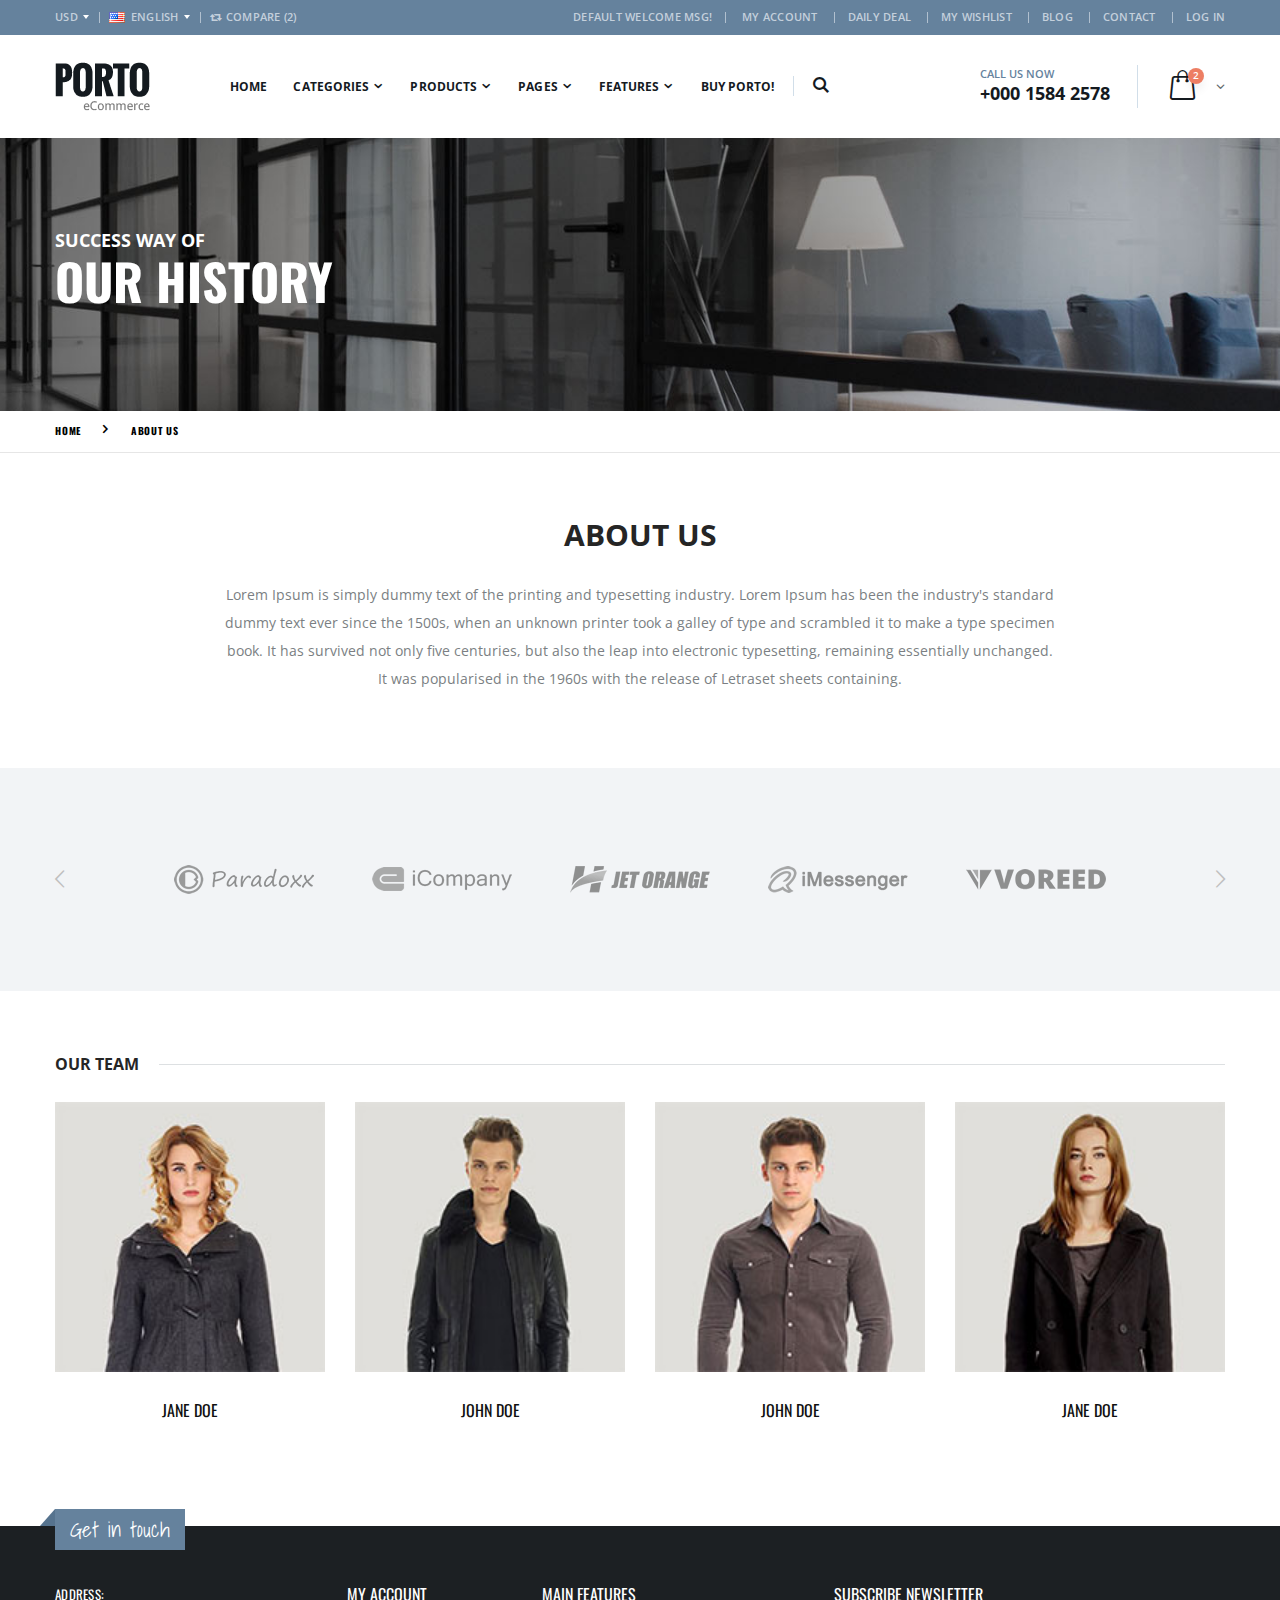
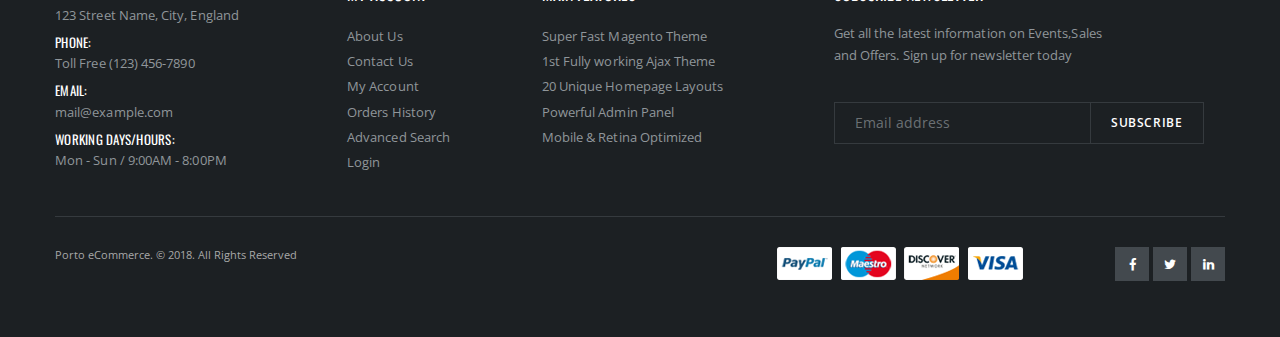
<file: about.html>
<!DOCTYPE html>
<html lang="en">

<!-- Mirrored from portotheme.com/html/porto/demo-7/about.html by HTTrack Website Copier/3.x [XR&CO'2014], Wed, 02 Jan 2019 16:46:01 GMT -->
<head>
    <meta charset="UTF-8">
    <meta http-equiv="X-UA-Compatible" content="IE=edge">
    <meta name="viewport" content="width=device-width, initial-scale=1, shrink-to-fit=no">

    <title>Porto - Bootstrap eCommerce Template</title>

    <meta name="keywords" content="HTML5 Template" />
    <meta name="description" content="Porto - Bootstrap eCommerce Template">
    <meta name="author" content="SW-THEMES">
        
    <!-- Favicon -->
    <link rel="icon" type="image/x-icon" href="assets/images/icons/favicon.ico">
    
    <!-- Plugins CSS File -->
    <link rel="stylesheet" href="assets/css/bootstrap.min.css">

    <!-- Main CSS File -->
    <link rel="stylesheet" href="assets/css/style.min.css">
</head>
<body>
    <div class="page-wrapper">
        <header class="header">
            <div class="header-top">
                <div class="container">
                    <div class="header-left header-dropdowns">
                        <div class="header-dropdown">
                            <a href="#">USD</a>
                            <div class="header-menu">
                                <ul>
                                    <li><a href="#">EUR</a></li>
                                    <li><a href="#">USD</a></li>
                                </ul>
                            </div><!-- End .header-menu -->
                        </div><!-- End .header-dropown -->

                        <div class="header-dropdown">
                            <a href="#"><img src="assets/images/flags/en.png" alt="England flag">ENGLISH</a>
                            <div class="header-menu">
                                <ul>
                                    <li><a href="#"><img src="assets/images/flags/en.png" alt="England flag">ENGLISH</a></li>
                                    <li><a href="#"><img src="assets/images/flags/fr.png" alt="France flag">FRENCH</a></li>
                                </ul>
                            </div><!-- End .header-menu -->
                        </div><!-- End .header-dropown -->

                        <div class="dropdown compare-dropdown">
                            <a href="#" class="dropdown-toggle" role="button" data-toggle="dropdown" aria-haspopup="true" aria-expanded="false" data-display="static">
                                <i class="icon-retweet"></i> Compare (2)
                            </a>

                            <div class="dropdown-menu" >
                                <div class="dropdownmenu-wrapper">
                                    <ul class="compare-products">
                                        <li class="product">
                                            <a href="#" class="btn-remove" title="Remove Product"><i class="icon-cancel"></i></a>
                                            <h4 class="product-title"><a href="product.html">Lady White Top</a></h4>
                                        </li>
                                        <li class="product">
                                            <a href="#" class="btn-remove" title="Remove Product"><i class="icon-cancel"></i></a>
                                            <h4 class="product-title"><a href="product.html">Blue Women Shirt</a></h4>
                                        </li>
                                    </ul>

                                    <div class="compare-actions">
                                        <a href="#" class="action-link">Clear All</a>
                                        <a href="#" class="btn btn-primary">Compare</a>
                                    </div>
                                </div><!-- End .dropdownmenu-wrapper -->
                            </div><!-- End .dropdown-menu -->
                        </div><!-- End .dropdown -->
                    </div><!-- End .header-left -->

                    <div class="header-right">
                        <p class="welcome-msg">Default welcome msg! </p>

                        <div class="header-dropdown dropdown-expanded">
                            <a href="#">Links</a>
                            <div class="header-menu">
                                <ul>
                                    <li><a href="my-account.html">MY ACCOUNT </a></li>
                                    <li><a href="#">DAILY DEAL</a></li>
                                    <li><a href="#">MY WISHLIST </a></li>
                                    <li><a href="blog.html">BLOG</a></li>
                                    <li><a href="contact.html">Contact</a></li>
                                    <li><a href="#" class="login-link">LOG IN</a></li>
                                </ul>
                            </div><!-- End .header-menu -->
                        </div><!-- End .header-dropown -->
                    </div><!-- End .header-right -->
                </div><!-- End .container -->
            </div><!-- End .header-top -->

            <div class="header-middle sticky-header">
                <div class="container">
                    <div class="header-left">
                        <a href="index-2.html" class="logo">
                            <img src="assets/images/logo.png" alt="Porto Logo">
                        </a>

                        <nav class="main-nav">
                            <ul class="menu sf-arrows">
                                <li><a href="index-2.html">Home</a></li>
                                <li>
                                    <a href="category.html" class="sf-with-ul">Categories</a>
                                    <div class="megamenu megamenu-fixed-width">
                                        <div class="row">
                                            <div class="col-lg-8">
                                            <div class="row">
                                                <div class="col-lg-6">
                                                    <div class="menu-title">
                                                        <a href="#">Variations 1<span class="tip tip-new">New!</span></a>
                                                    </div>
                                                    <ul>
                                                        <li><a href="category.html">Fullwidth Banner<span class="tip tip-hot">Hot!</span></a></li>
                                                        <li><a href="category-banner-boxed-slider.html">Boxed Slider Banner</a></li>
                                                        <li><a href="category-banner-boxed-image.html">Boxed Image Banner</a></li>
                                                        <li><a href="category.html">Left Sidebar</a></li>
                                                        <li><a href="category-sidebar-right.html">Right Sidebar</a></li>
                                                        <li><a href="category-flex-grid.html">Product Flex Grid</a></li>
                                                        <li><a href="category-horizontal-filter1.html">Horizontal Filter1</a></li>
                                                        <li><a href="category-horizontal-filter2.html">Horizontal Filter2</a></li>
                                                    </ul>
                                                </div><!-- End .col-lg-6 -->
                                                <div class="col-lg-6">
                                                    <div class="menu-title">
                                                        <a href="#">Variations 2</a>
                                                    </div>
                                                    <ul>
                                                        <li><a href="#">Product List Item Types</a></li>
                                                        <li><a href="category-infinite-scroll.html">Ajax Infinite Scroll</a></li>
                                                        <li><a href="category-3col.html">3 Columns Products</a></li>
                                                        <li><a href="category.html">4 Columns Products <span class="tip tip-new">New</span></a></li>
                                                        <li><a href="category-5col.html">5 Columns Products</a></li>
                                                        <li><a href="category-6col.html">6 Columns Products</a></li>
                                                        <li><a href="category-7col.html">7 Columns Products</a></li>
                                                        <li><a href="category-8col.html">8 Columns Products</a></li>
                                                    </ul>
                                                </div><!-- End .col-lg-6 -->
                                            </div><!-- End .row -->
                                        </div><!-- End .col-lg-8 -->
                                            <div class="col-lg-4">
                                                <div class="banner">
                                                    <a href="#">
                                                        <img src="assets/images/menu-banner-2.jpg" alt="Menu banner">
                                                    </a>
                                                </div><!-- End .banner -->
                                            </div><!-- End .col-lg-4 -->
                                        </div>
                                    </div><!-- End .megamenu -->
                                </li>
                                <li class="megamenu-container">
                                    <a href="product.html" class="sf-with-ul">Products</a>
                                    <div class="megamenu">
                                        <div class="row">
                                            <div class="col-lg-8">
                                                <div class="row">
                                                    <div class="col-lg-4">
                                                        <div class="menu-title">
                                                            <a href="#">Variations</a>
                                                        </div>
                                                        <ul>
                                                            <li><a href="product.html">Horizontal Thumbnails</a></li>
                                                            <li><a href="product-full-width.html">Vertical Thumbnails<span class="tip tip-hot">Hot!</span></a></li>
                                                            <li><a href="product.html">Inner Zoom</a></li>
                                                            <li><a href="product-addcart-sticky.html">Addtocart Sticky</a></li>
                                                            <li><a href="product-sidebar-left.html">Accordion Tabs</a></li>
                                                        </ul>
                                                    </div><!-- End .col-lg-4 -->
                                                    <div class="col-lg-4">
                                                        <div class="menu-title">
                                                            <a href="#">Variations</a>
                                                        </div>
                                                        <ul>
                                                            <li><a href="product-sticky-tab.html">Sticky Tabs</a></li>
                                                            <li><a href="product-simple.html">Simple Product</a></li>
                                                            <li><a href="product-sidebar-left.html">With Left Sidebar</a></li>
                                                        </ul>
                                                    </div><!-- End .col-lg-4 -->
                                                    <div class="col-lg-4">
                                                        <div class="menu-title">
                                                            <a href="#">Product Layout Types</a>
                                                        </div>
                                                        <ul>
                                                            <li><a href="product.html">Default Layout</a></li>
                                                            <li><a href="product-extended-layout.html">Extended Layout</a></li>
                                                            <li><a href="product-full-width.html">Full Width Layout</a></li>
                                                            <li><a href="product-grid-layout.html">Grid Images Layout</a></li>
                                                            <li><a href="product-sticky-both.html">Sticky Both Side Info<span class="tip tip-hot">Hot!</span></a></li>
                                                            <li><a href="product-sticky-info.html">Sticky Right Side Info</a></li>
                                                        </ul>
                                                    </div><!-- End .col-lg-4 -->
                                                </div><!-- End .row -->
                                            </div><!-- End .col-lg-8 -->
                                            <div class="col-lg-4">
                                                <div class="banner">
                                                    <a href="#">
                                                        <img src="assets/images/menu-banner.jpg" alt="Menu banner" class="product-promo">
                                                    </a>
                                                </div><!-- End .banner -->
                                            </div><!-- End .col-lg-4 -->
                                        </div><!-- End .row -->
                                    </div><!-- End .megamenu -->
                                </li>
                                <li>
                                    <a href="#" class="sf-with-ul">Pages</a>

                                    <ul>
                                        <li><a href="cart.html">Shopping Cart</a></li>
                                        <li><a href="#">Checkout</a>
                                            <ul>
                                                <li><a href="checkout-shipping.html">Checkout Shipping</a></li>
                                                <li><a href="checkout-shipping-2.html">Checkout Shipping 2</a></li>
                                                <li><a href="checkout-review.html">Checkout Review</a></li>
                                            </ul>
                                        </li>
                                        <li><a href="#">Dashboard</a>
                                            <ul>
                                                <li><a href="dashboard.html">Dashboard</a></li>
                                                <li><a href="my-account.html">My Account</a></li>
                                            </ul>
                                        </li>
                                        <li><a href="about.html">About Us</a></li>
                                        <li><a href="#">Blog</a>
                                            <ul>
                                                <li><a href="blog.html">Blog</a></li>
                                                <li><a href="single.html">Blog Post</a></li>
                                            </ul>
                                        </li>
                                        <li><a href="contact.html">Contact Us</a></li>
                                        <li><a href="#" class="login-link">Login</a></li>
                                        <li><a href="forgot-password.html">Forgot Password</a></li>
                                    </ul>
                                </li>
                                <li><a href="#" class="sf-with-ul">Features</a>
                                    <ul>
                                        <li><a href="#">Header Types</a></li>
                                        <li><a href="#">Footer Types</a></li>
                                    </ul>
                                </li>
                                <li><a href="#">Buy Porto!</a></li>
                            </ul>
                        </nav>

                        <div class="header-search">
                            <a href="#" class="search-toggle" role="button"><i class="icon-search"></i></a>
                            <form action="#" method="get">
                                <div class="header-search-wrapper">
                                    <input type="search" class="form-control" name="q" id="q" placeholder="Search..." required>
                                    <div class="select-custom">
                                        <select id="cat" name="cat">
                                            <option value="">All Categories</option>
                                            <option value="4">Fashion</option>
                                            <option value="12">- Women</option>
                                            <option value="13">- Men</option>
                                            <option value="66">- Jewellery</option>
                                            <option value="67">- Kids Fashion</option>
                                            <option value="5">Electronics</option>
                                            <option value="21">- Smart TVs</option>
                                            <option value="22">- Cameras</option>
                                            <option value="63">- Games</option>
                                            <option value="7">Home &amp; Garden</option>
                                            <option value="11">Motors</option>
                                            <option value="31">- Cars and Trucks</option>
                                            <option value="32">- Motorcycles &amp; Powersports</option>
                                            <option value="33">- Parts &amp; Accessories</option>
                                            <option value="34">- Boats</option>
                                            <option value="57">- Auto Tools &amp; Supplies</option>
                                        </select>
                                    </div><!-- End .select-custom -->
                                    <button class="btn" type="submit"><i class="icon-search"></i></button>
                                </div><!-- End .header-search-wrapper -->
                            </form>
                        </div><!-- End .header-search -->
                    </div><!-- End .header-left -->

                    <div class="header-right">
                        <button class="mobile-menu-toggler" type="button">
                            <i class="icon-menu"></i>
                        </button>
                        <div class="header-contact">
                            <span>Call us now</span>
                            <a href="tel:#"><strong>+000 1584 2578</strong></a>
                        </div><!-- End .header-contact -->

                        <div class="dropdown cart-dropdown">
                            <a href="#" class="dropdown-toggle" role="button" data-toggle="dropdown" aria-haspopup="true" aria-expanded="false" data-display="static">
                                <span class="cart-count">2</span>
                            </a>

                            <div class="dropdown-menu" >
                                <div class="dropdownmenu-wrapper">
                                    <div class="dropdown-cart-products">
                                        <div class="product">
                                            <div class="product-details">
                                                <h4 class="product-title">
                                                    <a href="product.html">Woman Ring</a>
                                                </h4>

                                                <span class="cart-product-info">
                                                    <span class="cart-product-qty">1</span>
                                                    x $99.00
                                                </span>
                                            </div><!-- End .product-details -->

                                            <figure class="product-image-container">
                                                <a href="product.html" class="product-image">
                                                    <img src="assets/images/products/cart/product-1.jpg" alt="product">
                                                </a>
                                                <a href="#" class="btn-remove" title="Remove Product"><i class="icon-cancel"></i></a>
                                            </figure>
                                        </div><!-- End .product -->

                                        <div class="product">
                                            <div class="product-details">
                                                <h4 class="product-title">
                                                    <a href="product.html">Woman Necklace</a>
                                                </h4>

                                                <span class="cart-product-info">
                                                    <span class="cart-product-qty">1</span>
                                                    x $35.00
                                                </span>
                                            </div><!-- End .product-details -->

                                            <figure class="product-image-container">
                                                <a href="product.html" class="product-image">
                                                    <img src="assets/images/products/cart/product-2.jpg" alt="product">
                                                </a>
                                                <a href="#" class="btn-remove" title="Remove Product"><i class="icon-cancel"></i></a>
                                            </figure>
                                        </div><!-- End .product -->
                                    </div><!-- End .cart-product -->

                                    <div class="dropdown-cart-total">
                                        <span>Total</span>

                                        <span class="cart-total-price">$134.00</span>
                                    </div><!-- End .dropdown-cart-total -->

                                    <div class="dropdown-cart-action">
                                        <a href="cart.html" class="btn">View Cart</a>
                                        <a href="checkout-shipping.html" class="btn">Checkout</a>
                                    </div><!-- End .dropdown-cart-total -->
                                </div><!-- End .dropdownmenu-wrapper -->
                            </div><!-- End .dropdown-menu -->
                        </div><!-- End .dropdown -->
                    </div><!-- End .header-right -->
                </div><!-- End .container -->
            </div><!-- End .header-middle -->
        </header><!-- End .header -->

        <main class="main">
            <div class="page-header page-header-bg" style="background-image: url('assets/images/banners/banner-top.jpg');">
                <div class="container">
                    <h1><span>SUCCESS WAY OF</span>OUR HISTORY</h1>
                </div><!-- End .container -->
            </div><!-- End .page-header -->

            <nav aria-label="breadcrumb" class="breadcrumb-nav">
                <div class="container">
                    <ol class="breadcrumb">
                        <li class="breadcrumb-item"><a href="index-2.html">Home</a></li>
                        <li class="breadcrumb-item active" aria-current="page">About Us</li>
                    </ol>
                </div><!-- End .container -->
            </nav>

            <div class="about-section">
                <div class="container">
                    <h2 class="title">About Us</h2>
                    <p>Lorem Ipsum is simply dummy text of the printing and typesetting industry. Lorem Ipsum has been the industry's standard dummy text ever since the 1500s, when an unknown printer took a galley of type and scrambled it to make a type specimen book. It has survived not only five centuries, but also the leap into electronic typesetting, remaining essentially unchanged. It was popularised in the 1960s with the release of Letraset sheets containing.</p>
                </div><!-- End .container -->
            </div><!-- End .about-section -->

            <div class="partners-container partners-container-alt">
                <div class="container">
                    <div class="partners-carousel owl-carousel owl-theme">
                        <a href="#" class="partner">
                            <img src="assets/images/logos/1.png" alt="logo">
                        </a>
                        <a href="#" class="partner">
                            <img src="assets/images/logos/2.png" alt="logo">
                        </a>
                        <a href="#" class="partner">
                            <img src="assets/images/logos/3.png" alt="logo">
                        </a>
                        <a href="#" class="partner">
                            <img src="assets/images/logos/4.png" alt="logo">
                        </a>
                        <a href="#" class="partner">
                            <img src="assets/images/logos/5.png" alt="logo">
                        </a>
                        <a href="#" class="partner">
                            <img src="assets/images/logos/2.png" alt="logo">
                        </a>
                        <a href="#" class="partner">
                            <img src="assets/images/logos/1.png" alt="logo">
                        </a>
                    </div><!-- End .partners-carousel -->
                </div><!-- End .container -->
            </div><!-- End .partners-container -->

            <div class="team-section">
                <div class="container">
                    <h2 class="subtitle mb-3">
                        <span>Our Team</span>
                    </h2>

                    <div class="row">
                        <div class="col-sm-6 col-lg-3">
                            <div class="member">
                                <img src="assets/images/team/member-1.jpg" alt="member">

                                <h3 class="member-title">JANE DOE</h3>
                            </div><!-- End .member -->
                        </div><!-- End .col-lg-3 -->

                        <div class="col-sm-6 col-lg-3">
                            <div class="member">
                                <img src="assets/images/team/member-2.jpg" alt="member">

                                <h3 class="member-title">John DOE</h3>
                            </div><!-- End .member -->
                        </div><!-- End .col-lg-3 -->

                        <div class="col-sm-6 col-lg-3">
                            <div class="member">
                                <img src="assets/images/team/member-3.jpg" alt="member">

                                <h3 class="member-title">John DOE</h3>
                            </div><!-- End .member -->
                        </div><!-- End .col-lg-3 -->

                        <div class="col-sm-6 col-lg-3">
                            <div class="member">
                                <img src="assets/images/team/member-4.jpg" alt="member">

                                <h3 class="member-title">JANE DOE</h3>
                            </div><!-- End .member -->
                        </div><!-- End .col-lg-3 -->
                    </div><!-- End .row -->
                </div><!-- End .container -->
            </div><!-- End .team-section -->
        </main><!-- End .main -->

        <footer class="footer">
            <div class="footer-middle">
                <div class="container">
                    <div class="footer-ribbon">
                        Get in touch
                    </div><!-- End .footer-ribbon -->
                    <div class="row">
                        <div class="col-lg-8">
                            <div class="row">
                                <div class="col-md-5">
                                    <div class="widget">
                                        <ul class="contact-info">
                                            <li>
                                                <span class="contact-info-label">Address:</span>123 Street Name, City, England
                                            </li>
                                            <li>
                                                <span class="contact-info-label">Phone:</span>Toll Free <a href="tel:">(123) 456-7890</a>
                                            </li>
                                            <li>
                                                <span class="contact-info-label">Email:</span> <a href="mailto:mail@example.com">mail@example.com</a>
                                            </li>
                                            <li>
                                                <span class="contact-info-label">Working Days/Hours:</span>
                                                Mon - Sun / 9:00AM - 8:00PM
                                            </li>
                                        </ul>
                                    </div><!-- End .widget -->
                                </div><!-- End .col-md-5 -->
                                <div class="col-md-3">
                                    <div class="widget">
                                        <h4 class="widget-title">My Account</h4>

                                        <ul class="links">
                                            <li><a href="about.html">About Us</a></li>
                                            <li><a href="contact.html">Contact Us</a></li>
                                            <li><a href="my-account.html">My Account</a></li>
                                            <li><a href="#">Orders History</a></li>
                                            <li><a href="#">Advanced Search</a></li>
                                            <li><a href="#" class="login-link">Login</a></li>
                                        </ul>
                                    </div><!-- End .widget -->
                                </div><!-- End .col-md-3 -->

                                <div class="col-md-5">
                                    <div class="widget">
                                        <h4 class="widget-title">Main Features</h4>
                                        
                                        <ul class="links">
                                            <li><a href="#">Super Fast Magento Theme</a></li>
                                            <li><a href="#">1st Fully working Ajax Theme</a></li>
                                            <li><a href="#">20 Unique Homepage Layouts</a></li>
                                            <li><a href="#">Powerful Admin Panel</a></li>
                                            <li><a href="#">Mobile & Retina Optimized</a></li>
                                        </ul>
                                    </div><!-- End .widget -->
                                </div><!-- End .col-md-5 -->
                            </div><!-- End .row -->
                        </div><!-- End .col-lg-8 -->

                        <div class="col-lg-4">
                            <div class="widget widget-newsletter">
                                <h4 class="widget-title">Subscribe newsletter</h4>
                                <p>Get all the latest information on Events,Sales and Offers. Sign up for newsletter today</p>
                                <form action="#">
                                    <input type="email" class="form-control" placeholder="Email address" required>

                                    <input type="submit" class="btn" value="Subscribe">
                                </form>
                            </div><!-- End .widget -->
                        </div><!-- End .col-lg-4 -->
                    </div><!-- End .row -->
                </div><!-- End .container -->
            </div><!-- End .footer-middle -->

            <div class="container">
                <div class="footer-bottom">
                    <p class="footer-copyright">Porto eCommerce. &copy;  2018.  All Rights Reserved</p>
                    <img src="assets/images/payments.png" alt="payment methods" class="footer-payments">

                    <div class="social-icons">
                        <a href="#" class="social-icon" target="_blank"><i class="icon-facebook"></i></a>
                        <a href="#" class="social-icon" target="_blank"><i class="icon-twitter"></i></a>
                        <a href="#" class="social-icon" target="_blank"><i class="icon-linkedin"></i></a>
                    </div><!-- End .social-icons -->
                </div><!-- End .footer-bottom -->
            </div><!-- End .containr -->
        </footer><!-- End .footer -->
    </div><!-- End .page-wrapper -->

    <div class="mobile-menu-overlay"></div><!-- End .mobil-menu-overlay -->

    <div class="mobile-menu-container">
        <div class="mobile-menu-wrapper">
            <span class="mobile-menu-close"><i class="icon-cancel"></i></span>
            <nav class="mobile-nav">
                <ul class="mobile-menu">
                    <li><a href="index-2.html">Home</a></li>
                    <li>
                        <a href="category.html">Categories</a>
                        <ul>
                            <li><a href="category.html">Full Width Banner</a></li>
                            <li><a href="category-banner-boxed-slider.html">Boxed Slider Banner</a></li>
                            <li><a href="category-banner-boxed-image.html">Boxed Image Banner</a></li>
                            <li><a href="category.html">Left Sidebar</a></li>
                            <li><a href="category-sidebar-right.html">Right Sidebar</a></li>
                            <li><a href="category-flex-grid.html">Product Flex Grid</a></li>
                            <li><a href="category-horizontal-filter1.html">Horizontal Filter 1</a></li>
                            <li><a href="category-horizontal-filter2.html">Horizontal Filter 2</a></li>
                            <li><a href="#">Product List Item Types</a></li>
                            <li><a href="category-infinite-scroll.html">Ajax Infinite Scroll<span class="tip tip-new">New</span></a></li>
                            <li><a href="category-3col.html">3 Columns Products</a></li>
                            <li><a href="category.html">4 Columns Products</a></li>
                            <li><a href="category-5col.html">5 Columns Products</a></li>
                            <li><a href="category-6col.html">6 Columns Products</a></li>
                            <li><a href="category-7col.html">7 Columns Products</a></li>
                            <li><a href="category-8col.html">8 Columns Products</a></li>
                        </ul>
                    </li>
                    <li>
                        <a href="product.html">Products</a>
                        <ul>
                            <li>
                                <a href="#">Variations</a>
                                <ul>
                                    <li><a href="product.html">Horizontal Thumbnails</a></li>
                                    <li><a href="product-full-width.html">Vertical Thumbnails<span class="tip tip-hot">Hot!</span></a></li>
                                    <li><a href="product.html">Inner Zoom</a></li>
                                    <li><a href="product-addcart-sticky.html">Addtocart Sticky</a></li>
                                    <li><a href="product-sidebar-left.html">Accordion Tabs</a></li>
                                </ul>
                            </li>
                            <li>
                                <a href="#">Variations</a>
                                <ul>
                                    <li><a href="product-sticky-tab.html">Sticky Tabs</a></li>
                                    <li><a href="product-simple.html">Simple Product</a></li>
                                    <li><a href="product-sidebar-left.html">With Left Sidebar</a></li>
                                </ul>
                            </li>
                            <li>
                                <a href="#">Product Layout Types</a>
                                <ul>
                                    <li><a href="product.html">Default Layout</a></li>
                                    <li><a href="product-extended-layout.html">Extended Layout</a></li>
                                    <li><a href="product-full-width.html">Full Width Layout</a></li>
                                    <li><a href="product-grid-layout.html">Grid Images Layout</a></li>
                                    <li><a href="product-sticky-both.html">Sticky Both Side Info<span class="tip tip-hot">Hot!</span></a></li>
                                    <li><a href="product-sticky-info.html">Sticky Right Side Info</a></li>
                                </ul>
                            </li>
                        </ul>
                    </li>
                    <li>
                        <a href="#">Pages<span class="tip tip-hot">Hot!</span></a>
                        <ul>
                            <li><a href="cart.html">Shopping Cart</a></li>
                            <li>
                                <a href="#">Checkout</a>
                                <ul>
                                    <li><a href="checkout-shipping.html">Checkout Shipping</a></li>
                                    <li><a href="checkout-shipping-2.html">Checkout Shipping 2</a></li>
                                    <li><a href="checkout-review.html">Checkout Review</a></li>
                                </ul>
                            </li>
                            <li><a href="about.html">About</a></li>
                            <li><a href="#" class="login-link">Login</a></li>
                            <li><a href="forgot-password.html">Forgot Password</a></li>
                        </ul>
                    </li>
                    <li><a href="blog.html">Blog</a>
                        <ul>
                            <li><a href="single.html">Blog Post</a></li>
                        </ul>
                    </li>
                    <li><a href="contact.html">Contact Us</a></li>
                    <li><a href="#">Special Offer!<span class="tip tip-hot">Hot!</span></a></li>
                    <li><a href="#">Buy Porto!</a></li>
                </ul>
            </nav><!-- End .mobile-nav -->

            <div class="social-icons">
                <a href="#" class="social-icon" target="_blank"><i class="icon-facebook"></i></a>
                <a href="#" class="social-icon" target="_blank"><i class="icon-twitter"></i></a>
                <a href="#" class="social-icon" target="_blank"><i class="icon-instagram"></i></a>
            </div><!-- End .social-icons -->
        </div><!-- End .mobile-menu-wrapper -->
    </div><!-- End .mobile-menu-container -->

    <div class="newsletter-popup mfp-hide" id="newsletter-popup-form" style="background-image: url(assets/images/newsletter_popup_bg.jpg)">
        <div class="newsletter-popup-content">
            <img src="assets/images/logo-black.png" alt="Logo" class="logo-newsletter">
            <h2>BE THE FIRST TO KNOW</h2>
            <p>Subscribe to the Porto eCommerce newsletter to receive timely updates from your favorite products.</p>
            <form action="#">
                <div class="input-group">
                    <input type="email" class="form-control" id="newsletter-email" name="newsletter-email" placeholder="Email address" required>
                    <input type="submit" class="btn" value="Go!">
                </div><!-- End .from-group -->
            </form>
            <div class="newsletter-subscribe">
                <div class="checkbox">
                    <label>
                        <input type="checkbox" value="1">
                        Don't show this popup again
                    </label>
                </div>
            </div>
        </div><!-- End .newsletter-popup-content -->
    </div><!-- End .newsletter-popup -->

    <a id="scroll-top" href="#top" title="Top" role="button"><i class="icon-angle-up"></i></a>

    <!-- Plugins JS File -->
    <script src="assets/js/jquery.min.js"></script>
    <script src="assets/js/bootstrap.bundle.min.js"></script>
    <script src="assets/js/plugins.min.js"></script>

    <!-- Main JS File -->
    <script src="assets/js/main.min.js"></script>
</body>

<!-- Mirrored from portotheme.com/html/porto/demo-7/about.html by HTTrack Website Copier/3.x [XR&CO'2014], Wed, 02 Jan 2019 16:46:02 GMT -->
</html>
</file>
<file: assets/css/style.min.css>
@import url("https://fonts.googleapis.com/css?family=Open+Sans:300,300i,400,400i,600,600i,700,700i,800");@import url("https://fonts.googleapis.com/css?family=Oswald:200,300,400,500,600,700");@import url("https://fonts.googleapis.com/css?family=Shadows+Into+Light");html{font-size:62.5%;font-size-adjust:100%;-ms-text-size-adjust:100%;-webkit-text-size-adjust:100%}body{background-color:#fff;color:#7b7f83;font:normal 400 1.3rem / 1.4 "Open Sans",sans-serif;-moz-osx-font-smoothing:grayscale;-webkit-font-smoothing:antialiased;overflow-x:hidden}body:not(.loaded)>*:not(.loading-overlay){visibility:hidden}::-moz-selection{background-color:#252525;color:#fff}::selection{background-color:#252525;color:#fff}p{margin-bottom:1.5rem}ul,ol{list-style:none;margin:0 0 2.25rem;padding:0}b,strong{font-weight:700}em,i{font-style:italic}hr{border:0;border-top:1px solid #dfdfdf;margin:5.5rem auto 5.2rem;max-width:1730px}sub,sup{font-size:70%;line-height:0;position:relative;vertical-align:baseline}sup{top:-.5em}sub{bottom:-.25em}img{display:block;height:auto;max-width:100%}@keyframes rotating{from{transform:rotate(0deg)}to{transform:rotate(360deg)}}@-webkit-keyframes spin{0%{-ms-transform:rotate(0deg);-webkit-transform:rotate(0deg);transform:rotate(0deg)}100%{-ms-transform:rotate(359deg);-webkit-transform:rotate(359deg);transform:rotate(359deg)}}@-ms-keyframes spin{0%{-ms-transform:rotate(0deg);-webkit-transform:rotate(0deg);transform:rotate(0deg)}100%{-ms-transform:rotate(359deg);-webkit-transform:rotate(359deg);transform:rotate(359deg)}}@keyframes spin{0%{-ms-transform:rotate(0deg);-webkit-transform:rotate(0deg);transform:rotate(0deg)}100%{-ms-transform:rotate(359deg);-webkit-transform:rotate(359deg);transform:rotate(359deg)}}@-webkit-keyframes bouncedelay{0%, 80%, 100%{-webkit-transform:scale(0);transform:scale(0)}40%{-webkit-transform:scale(1);transform:scale(1)}}@keyframes bouncedelay{0%, 80%, 100%{-webkit-transform:scale(0);transform:scale(0)}40%{-webkit-transform:scale(1);transform:scale(1)}}.loading-overlay{background:#fff;bottom:0;left:0;opacity:1;position:fixed;right:0;top:0;-webkit-transition:all .5s ease-in-out;transition:all .5s ease-in-out;visibility:visible;z-index:999999}.loaded>.loading-overlay{opacity:0;visibility:hidden}.bounce-loader{left:50%;margin:-9px 0 0 -35px;position:absolute;text-align:center;top:50%;-webkit-transition:all .2s;transition:all .2s;width:70px;z-index:10000}.bounce-loader .bounce1,.bounce-loader .bounce2,.bounce-loader .bounce3{-webkit-animation:1.4s ease-in-out 0s normal both infinite bouncedelay;animation:1.4s ease-in-out 0s normal both infinite bouncedelay;background-color:#CCC;border-radius:100%;-webkit-box-shadow:0 0 20px 0 rgba(0,0,0,0.15);box-shadow:0 0 20px 0 rgba(0,0,0,0.15);display:inline-block;height:18px;width:18px}.bounce-loader .bounce1{-webkit-animation-delay:-.32s;animation-delay:-.32s}.bounce-loader .bounce2{-webkit-animation-delay:-.16s;animation-delay:-.16s}h1,.h1,h2,.h2,h3,.h3,h4,.h4,h5,.h5,h6,.h6{font-weight:700;line-height:1.1;margin-bottom:1.8rem;color:#252525;letter-spacing:0}h1,.h1{font-size:3.6rem}h2,.h2{font-size:2.1rem}h3,.h3{font-size:1.8rem}h4,.h4{font-size:1.6rem}h5,.h5{font-size:1.2rem}h6,.h6{font-size:1rem}a{color:#252525;text-decoration:none;transition:all .3s}a:hover,a:focus{color:#252525;text-decoration:underline}.heading{margin-bottom:4rem;font-size:1.4rem}.heading .title{margin-bottom:1.6rem}.heading p{letter-spacing:-.015em}.heading p:last-child{margin-bottom:0}.title{text-transform:uppercase}.subtitle{position:relative;text-transform:uppercase;font:700 1.6rem/1 "Open Sans",sans-serif;color:#252525;margin-bottom:2rem;letter-spacing:0}.subtitle::after{content:'';display:block;width:100%;height:1px;position:absolute;left:0;right:0;top:50%;background-color:#dde0e2;z-index:1}.subtitle span{position:relative;z-index:2;padding-right:2rem;background:#fff}.subtitle.text-center span{padding-left:2rem}.light-title{font-weight:300;margin-bottom:2rem}.text-primary{color:#65829d !important}@media screen and (min-width: 768px){h1,.h1{font-size:4.5rem}}@media screen and (min-width: 992px){h1,.h1{font-size:5rem}}.container-fluid{width:100%;margin-left:auto;margin-right:auto}.page-wrapper{position:relative;transition:transform 0.35s}.mmenu-active .page-wrapper{transform:translateX(250px)}.main{flex:1 1 auto}.row.row-sm{margin-left:-10px;margin-right:-10px}.row.row-sm [class*="col-"]{padding-left:10px;padding-right:10px}.ajaxOverlay{display:flex;align-items:center;position:fixed;top:0;bottom:0;left:0;right:0;background-color:rgba(0,0,0,0.6);z-index:1041}@media screen and (min-width: 1200px){.padding-left-lg{padding-left:35px}.padding-right-lg{padding-right:35px}.col-xl-5col{-ms-flex:0 0 20%;flex:0 0 20%;max-width:20%}.col-xl-7col{-ms-flex:0 0 14.2857%;flex:0 0 14.2857%;max-width:14.2857%}.col-xl-8col{-ms-flex:0 0 12.5%;flex:0 0 12.5%;max-width:12.5%}}@media screen and (min-width: 1280px){.container{max-width:1200px}}@media screen and (max-width: 991px){.container{max-width:100%}}.header{background-color:#fff}.header .container,.header .container-fluid{display:flex;align-items:center}.header-left,.header-center,.header-right{display:flex;align-items:center}.header-right{margin-left:auto}.header-center{margin-left:auto;margin-right:auto}.header-top{font-size:1.1rem;font-weight:600;line-height:1.5;letter-spacing:.025rem;color:#c4d0dc;background-color:#65829d;padding-top:.4rem;padding-bottom:.4rem}.header-top a{padding-top:.5rem;padding-bottom:.5rem;color:inherit}.welcome-msg{display:none;margin:.3rem 2rem .3rem 0;text-transform:uppercase;position:relative}.welcome-msg::after{content:'';position:absolute;right:-14px;top:50%;height:11px;border-right:1px solid;margin-top:-5.5px;opacity:.8}.header-middle{padding-top:2.45rem;padding-bottom:2.45rem}.header-middle .container,.header-middle .container-fluid{position:relative}.logo{display:block;margin-right:17px}.logo img{display:block;max-width:100%;height:auto}.header-dropdown{position:relative;text-transform:uppercase}.header-dropdown>a{position:relative;padding-right:1.1rem;display:inline-flex;align-items:center}.header-dropdown>a::after{content:'';position:absolute;right:0;top:50%;margin-top:-2px;width:0;height:0;border-style:solid;border-width:4px 3px 0 3px;border-color:#fff transparent transparent transparent;margin-left:.6rem}.header-dropdown a img{display:inline-block;margin-right:.6rem;max-width:16px;height:auto}.header-dropdown a:hover,.header-dropdown a:focus{text-decoration:none}.header-menu{position:absolute;left:0;top:100%;z-index:20;box-shadow:0 0 2px rgba(0,0,0,0.1);background-color:#fff;padding-top:.4rem;padding-bottom:.4rem;border:1px solid #ccc;min-width:100%;visibility:hidden;opacity:0;transition:all .25s}.header-right .header-menu{left:auto;right:0}.header-dropdown:hover>.header-menu{visibility:visible;opacity:1}.header-menu ul{list-style:none;padding:0;margin:0}.header-menu ul li{margin:0;position:relative}.header-menu ul a{font-weight:400;color:#777;padding:2px 9px;display:flex;align-items:center;white-space:nowrap}.header-menu a{color:inherit}.header-menu a:hover,.header-menu a:focus{color:#fff;background-color:#ccc}.header .btn-remove::before{display:none}.header-dropdowns .header-dropdown+.header-dropdown,.header-dropdowns .header-dropdown+.dropdown{margin-left:2rem}.header-dropdowns .header-dropdown+.header-dropdown::before,.header-dropdowns .header-dropdown+.dropdown::before{content:'';position:absolute;left:-10px;top:50%;height:11px;border-right:1px solid;margin-top:-5.5px;opacity:.8}.dropdownmenu-wrapper{position:relative;background-color:#fff;padding:2rem;border-radius:0;border:1px solid #f0f0f0;box-shadow:0 29px 28px rgba(0,0,0,0.1)}.dropdownmenu-wrapper::before,.dropdownmenu-wrapper::after{content:'';position:absolute;display:block;width:0;height:0;border-style:solid}.dropdownmenu-wrapper::before{left:15px;top:-9px;border-width:0 10px 9px 10px;border-color:transparent transparent #f0f0f0 transparent}.dropdownmenu-wrapper::after{left:16px;top:-7px;border-width:0 9px 8px 9px;border-color:transparent transparent #fff transparent}.cart-dropdown .dropdown-menu,.compare-dropdown .dropdown-menu{display:block;left:0;top:100%;width:300px;padding-top:9px;z-index:100;font-size:1.1rem;color:#777;border:0;margin:0;background-color:transparent;box-shadow:none;visibility:hidden;opacity:0;transition:all .25s}.cart-dropdown .dropdown-menu.show,.compare-dropdown .dropdown-menu.show{visibility:visible;opacity:1}.cart-dropdown:hover .dropdown-menu,.compare-dropdown:hover .dropdown-menu{visibility:visible;opacity:1}.compare-dropdown .dropdown-toggle,.cart-dropdown .dropdown-toggle{text-decoration:none}.compare-dropdown .dropdown-toggle:hover,.compare-dropdown .dropdown-toggle:focus,.cart-dropdown .dropdown-toggle:hover,.cart-dropdown .dropdown-toggle:focus{text-decoration:none}.compare-dropdown .dropdown-toggle{text-transform:uppercase}.compare-dropdown .dropdown-toggle i{margin-top:-.2rem;margin-right:.2rem}.compare-dropdown .dropdown-toggle i::before{margin:0}.compare-dropdown .dropdown-toggle::after{display:none}.compare-products{list-style:none;padding:0;margin:0}.compare-products .product{position:relative;padding:.5rem 0;margin:0;box-shadow:none !important}.compare-products .product:hover{box-shadow:none}.compare-products .product-title{color:#696969;font-weight:400;font-size:1.1rem;line-height:1.35;text-transform:uppercase;margin:0}.compare-products .btn-remove{position:absolute;top:50%;right:0;display:flex;align-items:center;justify-content:center;width:2.3rem;height:2.3rem;overflow:hidden;padding:.5rem 0;font-size:1.3rem;line-height:1;text-align:center;color:#777;margin-top:-1.2rem}.compare-actions{display:flex;align-items:center;margin-top:2rem}.compare-actions .action-link{display:inline-block;font-size:1.1rem;color:#777;text-transform:uppercase}.compare-actions .btn{font-size:1.4rem;text-transform:uppercase;padding:.9rem 1rem;min-width:110px;font-weight:400;font-size:1.2rem;letter-spacing:0.025rem;border:0;border-radius:.2rem;color:#fff;margin-left:auto;text-align:center}.cart-dropdown .dropdown-toggle{display:block;position:relative;padding-right:2.6rem}.cart-dropdown .dropdown-toggle .cart-count{display:flex;align-items:center;justify-content:center;min-width:1.6rem;height:1.6rem;position:absolute;right:2.1rem;line-height:1;top:-.1rem;border-radius:50%;padding-bottom:1px;font-size:1rem;font-weight:600;color:#fff;background-color:#ed7e63;box-shadow:0 7px 8px rgba(0,0,0,0.05)}.cart-dropdown .dropdown-toggle::before{display:inline-block;content:'\e87f';font-family:'porto';font-size:3.3rem;line-height:1;margin:2px 0 0;color:#141a1f}.cart-dropdown .dropdown-toggle::after{display:inline-block;content:'\e81c';font-family:'porto';font-size:1.4rem;position:absolute;right:0;top:1rem;margin:0;width:auto;height:auto;color:#606669;margin:0;border:0;line-height:1;transition:all .3s}.cart-dropdown .dropdown-menu{left:auto;right:0}.cart-dropdown .dropdownmenu-wrapper{padding:1.6rem 1.9rem}.cart-dropdown .dropdownmenu-wrapper::before{left:auto;right:32px}.cart-dropdown .dropdownmenu-wrapper::after{left:auto;right:33px}.cart-dropdown .product{display:flex;padding:1.6rem 1rem;box-shadow:none;margin:0 !important;border-bottom:1px solid #e6ebee;box-shadow:none !important;align-items:center}.cart-dropdown .product-image-container{position:relative;max-width:80px;border:1px solid #ededed;margin:0;margin-left:auto}.cart-dropdown .product-image-container a::after{display:none !important}.cart-dropdown .product-title{font-weight:600;font-size:1.3rem;color:#696969;text-align:left;margin-bottom:.2rem}.cart-dropdown .product-details{font-weight:600;font-size:1.3rem;color:#696969;text-align:left}.cart-dropdown .btn-remove{align-items:center;background-color:#fff;border-radius:50%;box-shadow:0 2px 5px rgba(0,0,0,0.2);color:#474747;display:flex;font-size:1.1rem;height:2rem;justify-content:center;line-height:1;position:absolute;right:-1rem;top:-1rem;width:2rem}.cart-dropdown .btn-remove:hover,.cart-dropdown .btn-remove:focus{box-shadow:0 3px 7px rgba(0,0,0,0.3);color:#65829d}.dropdown-cart-total{padding:.7rem 1rem;display:flex;align-items:flex-end;font-size:1.3rem;font-weight:700;text-transform:uppercase;color:#474747;margin-bottom:1.1rem}.dropdown-cart-total .cart-total-price{font-size:1.5rem;margin-left:auto}.dropdown-cart-action{display:flex;align-items:center;justify-content:space-between;padding:.2rem 1rem 1.5rem}.dropdown-cart-action .btn{font-weight:400;font-size:1.2rem;letter-spacing:0.025rem;text-transform:uppercase;color:#fff;border-color:#141a1f;background-color:#141a1f;border-radius:.2rem;min-width:110px;padding:1.25rem 1rem}.dropdown-cart-action .btn:hover,.dropdown-cart-action .btn:focus{color:#fff;border-color:#2e2e2e;background-color:#2e2e2e}.header-search{position:relative;margin:0;font-size:0;line-height:1;padding:0;border:0;margin-left:5px;padding-left:16px}.header-search::before{content:'';display:block;width:1px;height:20px;position:absolute;left:0;top:50%;margin-top:-10px;background-color:#d1dee9}.header-search .header-search-wrapper{display:none;align-items:stretch;overflow:visible;border:5px solid #dbe0e2;border-radius:0;position:relative;min-width:250px;background-color:#fff;position:absolute;right:-80px;top:100%;margin-top:.3rem;border-width:5px;width:450px;z-index:102;box-shadow:0 4px 12px rgba(0,0,0,0.075)}.header-search .header-search-wrapper::after{display:block;clear:both;content:''}.header-search .header-search-wrapper::before{content:'';display:block;position:absolute;right:77px;top:-25px;width:20px;height:20px;border:10px solid transparent;border-bottom-color:#dbe0e2}.header-search .header-search-wrapper.show{display:flex}.header-search form{margin:0}.header-search .select-custom{flex:0 0 142px;margin:0}.header-search .select-custom::after{right:1.1rem;color:#8d8d8d;font-size:1.4rem}.header-search .form-control,.header-search select{height:38px;font:400 1.3rem/1.5 "Open Sans",sans-serif;background-color:#fff;margin:0}.header-search .form-control{flex:1 1 auto;padding:4px 22px;color:#8d8d8d;width:100%;margin:0;line-height:20px;border-radius:20px 0 0 20px;box-shadow:none;border:0}.header-search .form-control::-webkit-input-placeholder{color:#8d8d8d}.header-search .form-control::-moz-placeholder{color:#8d8d8d}.header-search .form-control:-ms-input-placeholder{color:#8d8d8d}.header-search .form-control::-ms-input-placeholder{color:#8d8d8d}.header-search .form-control::placeholder{color:#8d8d8d}.header-search select{width:100%;border:0;border-left:1px solid #dbe0e2;line-height:36px;color:#8d8d8d;padding:1px 20px 1px 15px;padding-left:10px;border-radius:0;-moz-appearance:none;-webkit-appearance:none}.header-search .search-toggle{display:inline-block;font-size:1.6rem;line-height:1;min-width:2.5rem;padding:1rem 0;font-weight:400;color:#141a1f;text-align:center}.header-search .search-toggle i{display:inline-block;margin-bottom:2px}.header-search .btn{flex:0 0 50px;max-width:50px;min-width:0;height:38px;color:#606669;background-color:transparent;font-weight:400;font-size:1.5rem;line-height:1;border:0;border-left:1px solid #dbe0e2;padding:0 3px 0 0;margin:0;background:transparent;cursor:pointer;border-radius:0 20px 20px 0}.header-search .btn i::before{margin:0}.header-search .btn:hover,.header-search .btn:focus{color:#65829d;background-color:transparent}.header-contact{position:relative;color:#141a1f;letter-spacing:0;font-size:1.8rem;line-height:1.4;font-weight:700;padding-right:1.8rem;margin-right:1.8rem}.header-contact::after{content:'';position:absolute;right:0;top:50%;display:block;width:1px;height:43px;margin-top:-21.5px;background-color:#d1dee9}.header-contact span{display:block;color:#65829d;font-size:1.1rem;font-weight:600;text-transform:uppercase}.header-contact a{color:inherit}.header-contact a:hover,.header-contact a:focus{color:#65829d;text-decoration:none}.mobile-menu-toggler{border:0;background:transparent;color:#141a1f;padding:1rem .5rem;font-size:2.1rem;line-height:1;display:none;align-items:center;justify-content:center;margin-right:1.5rem;cursor:pointer}.mobile-menu-toggler i::before{margin:0}@media screen and (min-width: 576px){.welcome-msg{display:block}}@media screen and (min-width: 768px){.welcome-msg{margin-right:3rem}}@media screen and (min-width: 992px){.dropdown-expanded>a{display:none}.dropdown-expanded .header-menu{position:static;left:auto;right:auto;top:auto;padding:0;background-color:transparent;border:0;opacity:1;visibility:visible;box-shadow:none}.dropdown-expanded .header-menu ul{display:flex;align-items:center}.dropdown-expanded .header-menu ul li+li{margin-left:3rem}.dropdown-expanded .header-menu ul li+li:before{content:'';position:absolute;left:-14px;top:50%;height:11px;border-right:1px solid;margin-top:-5.5px;opacity:.8}.dropdown-expanded .header-menu ul a{font-weight:600;padding:0}.dropdown-expanded .header-menu a{color:inherit}.dropdown-expanded .header-menu a:hover,.dropdown-expanded .header-menu a:focus{text-decoration:underline;background-color:transparent}}@media screen and (min-width: 1200px){.logo{margin-right:67px}.header-contact{padding-right:2.8rem;margin-right:2.8rem}}@media screen and (max-width: 991px){.cart-dropdown .dropdown-toggle::before{font-size:2.6rem}.cart-dropdown .dropdownmenu-wrapper::before{right:27px}.cart-dropdown .dropdownmenu-wrapper::after{right:28px}.header-contact{padding-right:2rem;margin-right:1.8rem}.mobile-menu-toggler{display:flex}.header-search .header-search-wrapper{right:auto;left:-60px}.header-search .header-search-wrapper::before{right:auto;left:73px}}@media screen and (max-width: 767px){.header-contact{display:none}.header-search .header-search-wrapper{width:380px}.header-search .select-custom{flex:0 0 132px}.header-search .btn{flex:0 0 40px}.cart-dropdown .dropdown-toggle{padding-right:1.5rem}.cart-dropdown .dropdown-toggle .cart-count{right:.9rem}.cart-dropdown .dropdown-toggle::before{font-size:2.3rem}.cart-dropdown .dropdownmenu-wrapper::before{right:15px}.cart-dropdown .dropdownmenu-wrapper::after{right:16px}.mobile-menu-toggler{margin-right:1rem}}@media screen and (max-width: 479px){.header-search .header-search-wrapper{width:320px;left:-110px}.header-search .header-search-wrapper::before{left:122px}.compare-dropdown{display:none}}@media (max-width: 360px){.header-search .header-search-wrapper{width:240px}.header-search .select-custom{display:none}.cart-dropdown .dropdown-menu,.compare-dropdown .dropdown-menu{width:260px}.cart-dropdown .dropdownmenu-wrapper,.compare-dropdown .dropdownmenu-wrapper{padding:1rem 1.4rem}.dropdown-cart-action .btn{min-width:100px}}.main-nav{display:none}.menu,.menu *{margin:0;padding:0;list-style:none}.menu{line-height:1.8}.menu::after{display:block;clear:both;content:''}.menu li{position:relative}.menu li.megamenu-container{position:static}.menu>li{float:left}.menu ul{position:absolute;display:none;top:100%;left:0;z-index:99}.menu ul ul{top:-1.1rem;left:100%}.menu .megamenu{display:none;position:absolute;left:1.5rem;right:1.5rem;top:100%;z-index:999}.menu .megamenu.megamenu-fixed-width{left:0;right:auto;width:640px}.menu a{display:block;position:relative;text-decoration:none}.menu li:hover>ul,.menu li.show>ul,.menu li:hover>.megamenu,.menu li.show>.megamenu{display:block}.menu li{padding-left:1rem;padding-right:1rem}.menu li a{font-weight:600;font-size:1.2rem;color:#696969;text-transform:uppercase;display:block;padding:.7rem 1rem;white-space:nowrap;transition:background 0.25s}.menu li .menu-title{color:#141a1f;margin-bottom:0;text-transform:uppercase;letter-spacing:-.01rem;margin-top:1.25rem}.menu li .menu-title a{font-size:1.3rem;padding:.7rem 2rem;font-weight:700;color:#141a1f}.menu li .menu-title a:hover,.menu li .menu-title a:focus{text-decoration:underline}.menu>li{padding-left:0;padding-right:0}.menu>li>a{font-weight:700;background-color:transparent;color:#141a1f;padding:1.65rem 1.3rem;letter-spacing:.01rem}.menu.sf-arrows>li>a.sf-with-ul{padding-right:2.2rem}.menu.sf-arrows>li>a.sf-with-ul::before{content:'';position:absolute;display:block;z-index:100;width:12px;height:12px;background-color:#fff;border-top:1px solid #efeeee;border-left:1px solid #efeeee;left:50%;bottom:0;margin-bottom:-6px;margin-left:-6px;transform:rotate(45deg);opacity:0;visibility:hidden}.menu.sf-arrows .sf-with-ul{position:relative}.menu.sf-arrows .sf-with-ul::after{content:'\e81c';position:absolute;top:50%;display:inline-block;right:.8rem;font-family:'porto';transform:translateY(-50%);font-size:1.3rem;line-height:1;margin-top:-1px}.menu.sf-arrows ul .sf-with-ul::after{content:'\e81a';right:1rem}.menu .megamenu,.menu ul{background-color:#fff;border:1px solid #efeeee;box-shadow:0 29px 29px rgba(0,0,0,0.1)}.menu ul{min-width:240px;padding-top:1rem;padding-bottom:1rem}.menu .megamenu{padding:1rem}.menu .megamenu ul{min-width:0;box-shadow:none;position:static;left:auto;right:auto;border:0;top:auto;bottom:auto;display:block;padding:0;margin:0 0 1.25rem}.menu .megamenu .banner{width:100%;height:100%;margin-bottom:0;background-color:transparent}.menu .megamenu .banner a{width:100%;height:100%;padding:0;margin:0}.menu .megamenu .banner img{position:absolute;height:100%}.menu .megamenu .banner img.product-promo{padding:1rem}.menu li:hover>a,.menu li.show>a,.menu li.active>a{color:#696969;background-color:#f4f4f4}.menu>li:hover>a,.menu>li.show>a,.menu>li.active>a{color:#65829d;background-color:transparent}.menu.sf-arrows>li.show>a.sf-with-ul::before{visibility:visible;opacity:1}.menu .show>ul,.menu .show>.megamenu{opacity:1 !important}.tip{color:#fff;position:relative;display:inline-block;font-size:1rem;font-weight:400;padding:.3rem .4rem;z-index:1;border-radius:.2rem;line-height:1;margin:-2px 0 0 1rem;vertical-align:middle;text-transform:uppercase}.tip::before{content:'';position:absolute;left:auto;right:100%;top:50%;margin-top:-3px;border:3px solid transparent}.tip.tip-new{background-color:#0fc567}.tip.tip-new::before{border-right-color:#0fc567}.tip.tip-hot{background-color:#eb2771}.tip.tip-hot::before{border-right-color:#eb2771}.menu>li>a .tip{position:absolute;top:-4px;right:22px;margin:0}.menu>li>a .tip::before{position:absolute;left:3px;top:100%;width:3px;height:3px;margin:0;border-color:transparent}.menu>li>a .tip.tip-new::before{border-top-color:#0cc485}.menu>li>a .tip.tip-hot::before{border-top-color:#eb2771}@media screen and (min-width: 992px){.main-nav{display:block}}@media screen and (min-width: 1200px){.menu.sf-arrows>li>a.sf-with-ul{padding-right:2.8rem}.menu.sf-arrows .sf-with-ul:after{right:1.5rem}}.mobile-menu-container{position:fixed;left:0;top:0;bottom:0;z-index:1001;background-color:#1d1e20;width:100%;max-width:250px;overflow-y:auto;box-shadow:0.1rem 0 0.6rem 0 rgba(50,50,50,0.65);transform:translateX(-100%);visibility:hidden;font-size:1.2rem;line-height:1.5;transition:all 0.35s}.mmenu-active .mobile-menu-container{visibility:visible;transform:translateX(0)}.mobile-menu-container .social-icons{justify-content:center;margin-bottom:0}.mobile-menu-container .social-icon{width:3rem;height:3rem;border:0;font-size:1.5rem;background-color:transparent;margin-bottom:0}.mobile-menu-container .social-icon+.social-icon{margin-left:.3rem}.mobile-menu-container .social-icon:hover,.mobile-menu-container .social-icon:focus{color:#fafafa;background-color:transparent}.mobile-menu-wrapper{position:relative;padding:4.2rem 0 3rem}.mobile-menu-close{position:absolute;top:1rem;right:1rem;padding:.4rem;z-index:9;cursor:pointer;font-size:1.3rem;line-height:1;color:#fff}.mobile-menu-overlay{display:block;position:fixed;left:0;top:0;bottom:0;right:0;background-color:rgba(0,0,0,0.5);z-index:1000;transition:all 0.4s;visibility:hidden;opacity:0}.mmenu-active .mobile-menu-overlay{visibility:visible;opacity:1}.mobile-nav{padding:0;margin:0 0 2rem}.mobile-menu{margin:0;padding:0;list-style:none;border-bottom:1px solid #242527}.mobile-menu>li>a{text-transform:uppercase}.mobile-menu li{display:block;position:relative;border-top:1px solid #242527}.mobile-menu li a{position:relative;display:block;padding:1.1rem 0 1.1rem 1.5rem;margin-right:4.5rem;color:#fff}.mobile-menu li a:hover,.mobile-menu li a:focus{color:#65829d;text-decoration:none}.mobile-menu li.open>a,.mobile-menu li.active>a{color:#65829d}.mobile-menu li ul{margin:0;padding:0;display:none;margin-bottom:0}.mobile-menu li ul li a{padding-left:2.5rem}.mobile-menu li ul ul li a{padding-left:3.5rem}.mobile-menu>li>a{text-transform:uppercase}.mmenu-btn{display:flex;align-items:center;justify-content:center;position:absolute;right:-3.8rem;top:50%;width:3rem;height:3rem;font-size:1.5rem;color:#fff;margin-top:-1.5rem;border-radius:0;background-color:transparent;cursor:pointer;outline:none}.mmenu-btn::after{font-family:'porto';content:'\e81c';display:inline-block;margin-top:-2px}.open>a>.mmenu-btn::after{content:'\e81b'}@keyframes fixedHeader{0%{opacity:0;transform:translateY(-60px)}100%{opacity:1;transform:translateY(0)}}.sticky-header.fixed{position:fixed;left:0;right:0;top:0;z-index:1040;animation-name:fixedHeader;animation-duration:.4s;background-color:#fff;box-shadow:0 2px 5px rgba(0,0,0,0.1);padding-top:.7rem;padding-bottom:.7rem}.sticky-header.fixed .main-nav{width:auto;background-color:transparent}.sticky-header.fixed .menu>li>a{padding-top:.8rem;padding-bottom:.8rem}.sticky-header.fixed .logo{margin-right:2.5rem}.sticky-header.fixed .logo img{width:auto;max-height:32px}.sticky-header.fixed .header-contact{display:none}.sticky-header.fixed .header-search .search-toggle{font-size:1.4rem;padding-top:.7rem;padding-bottom:.7rem}.sticky-header.fixed .cart-dropdown .dropdown-toggle{padding-right:1.6rem}.sticky-header.fixed .cart-dropdown .dropdown-toggle::before{font-size:2.4rem}.sticky-header.fixed .cart-dropdown .dropdown-toggle .cart-count{right:.9rem}.sticky-header.fixed .cart-dropdown .dropdownmenu-wrapper::before{right:17px}.sticky-header.fixed .cart-dropdown .dropdownmenu-wrapper::after{right:18px}.sticky-header.fixed-nav{position:fixed;left:0;right:0;top:50px;height:38px;z-index:1039;animation-name:fixedHeader;animation-duration:.4s;background-color:white;box-shadow:0 2px 5px rgba(0,0,0,0.1);overflow:hidden}.sticky-header.fixed-nav .container{margin:0 auto;padding-left:1.5rem}@media screen and (max-width: 991px){.sticky-header.fixed-nav{top:54px}}@media screen and (max-width: 575px){.sticky-header.fixed-nav{display:none}}.mfp-bg{background-color:rgba(255,255,255,0.5)}.newsletter-popup{background:#f1f1f1;background-position:center center;background-repeat:no-repeat;border-radius:0;box-shadow:0 10px 25px rgba(0,0,0,0.5);height:320px;margin-left:auto;margin-right:auto;max-width:700px;padding:46px 46px 25px;position:relative}.mfp-close-btn-in .newsletter-popup .mfp-close{color:#65829d;font-size:2rem;font-weight:700;opacity:.85;top:-2.5px}.newsletter-popup-content{max-width:300px;text-align:center}.newsletter-popup-content .form-control{border-radius:0;font-size:13px;height:auto;padding-bottom:6.5px;padding-top:6.5px}.newsletter-popup-content .btn{background-color:transparent;color:#555;border:1px solid #ccc;font-size:1.4rem;line-height:32px;padding:0;font-family:"Oswald",sans-serif;text-align:center;text-transform:uppercase;min-width:54px;margin-left:-1px;border-radius:0;letter-spacing:.08em}.logo-newsletter{display:inline-block;max-width:100%;height:auto}.newsletter-popup h2{font-weight:700;color:#313131;font-size:16px;line-height:1;margin:32px 0 12px}.newsletter-popup p{font-size:1.3rem;line-height:1.4;color:#444}.newsletter-popup form{margin:0 0 2.1rem}.newsletter-subscribe{font-size:1.1rem;text-align:left}.newsletter-subscribe .checkbox{margin-top:1.5rem}.newsletter-subscribe input{margin-top:1px;vertical-align:top;margin-right:.5rem}.newsletter-subscribe label{font-size:1.1rem}.footer{flex:0 0 auto;color:#90969a;background-color:#1c2023;font-size:1.3rem;line-height:1.4}.footer .social-icon{color:#fff;background-color:#43494e;margin-bottom:0;width:3.4rem;height:3.4rem;font-size:1.3rem}.footer .social-icon+.social-icon{margin-left:.4rem}.footer .social-icon:hover,.footer .social-icon:focus{color:#fff;background-color:#65829d}.footer-middle{padding:6rem 0 .6rem;letter-spacing:.005em}.footer-middle .container{position:relative}.footer-ribbon{position:absolute;padding:1rem;left:1.5rem;top:-7.7rem;color:#fff;font-size:2.1rem;min-width:13rem;font-family:"Shadows Into Light",cursive;line-height:1;letter-spacing:.01em;background-color:#65829d;text-align:center}.footer-ribbon::before{content:'';display:block;width:0;height:0;position:absolute;left:-1.5rem;top:0;border-right:15px solid #56738e;border-top:17px solid transparent}.footer .widget-title{color:#fff;font:400 1.6rem/1.1 "Oswald",sans-serif;letter-spacing:0;text-transform:uppercase;margin-top:0;margin-bottom:2.4rem}.footer .widget{margin-bottom:3.9rem}.footer .links{margin-bottom:0}.footer .links li{position:relative;margin-bottom:.7rem}.footer a{color:inherit}.footer a:hover,.footer a:focus{color:#fff;text-decoration:none}.contact-info{margin-top:-.08rem;margin-bottom:0}.footer .contact-info{padding-top:0}.contact-info li{position:relative;line-height:1.4;margin-bottom:.9rem}.contact-info-label{display:block;font-weight:400;font-size:1.3rem;font-family:'Oswald', sans-serif;color:#fff;text-transform:uppercase;margin-bottom:.3rem;letter-spacing:.02em}.widget-newsletter p{margin-top:-.4rem;margin-bottom:3.5rem;line-height:1.67;max-width:290px}.widget-newsletter form{position:relative;margin-bottom:0;max-width:370px}.widget-newsletter .form-control{height:4.2rem;font-weight:400;font-size:1.4rem;line-height:1;color:#fff;border:1px solid #353a3e;background-color:transparent;padding:.95rem 13.5rem .95rem 2rem;margin-bottom:1rem;border-radius:0}.widget-newsletter .form-control:focus{color:#fff;border-color:#353a3e;background-color:transparent}.widget-newsletter .form-control::-webkit-input-placeholder{color:#6b7074}.widget-newsletter .form-control:-ms-input-placeholder{color:#6b7074}.widget-newsletter .form-control::-ms-input-placeholder{color:#6b7074}.widget-newsletter .form-control::placeholder{color:#6b7074}.widget-newsletter .btn{position:absolute;right:0;top:0;display:inline-block;font-weight:600;font-size:1.2rem;line-height:1;font-family:"Open Sans",sans-serif;letter-spacing:.05em;color:#fff;border-color:#353a3e;background-color:transparent;text-transform:uppercase;border-radius:0;padding:1.4rem 1.9rem;min-width:114px;text-align:center}.widget-newsletter .btn:hover,.widget-newsletter .btn:focus{color:#fff;border-color:#65829d;background-color:#65829d}.footer-bottom{display:flex;align-items:center;flex-direction:column;padding-top:3rem;padding-bottom:5.6rem;border-top:1px solid #353a3e}.footer-bottom .social-icon{margin-bottom:0}.footer-copyright{color:#a8a8a8;font-size:1.1rem;margin-left:auto;margin-right:auto;margin-bottom:1.2rem}.footer-payments{margin-left:auto;margin-right:auto;margin-bottom:1.5rem}#scroll-top{height:40px;position:fixed;right:15px;width:40px;z-index:9999;bottom:0;background-color:#43494e;font-size:16px;color:#fff;text-align:center;line-height:1;padding:11px 0;visibility:hidden;opacity:0;border-radius:5px 5px 0 0;transition:all .3s;-webkit-transition:all .3s;transform:translateY(40px);-webkit-transform:translateY(40px);-ms-transform:translateY(40px)}#scroll-top:hover,#scroll-top:focus{background-color:#3a4045}#scroll-top.fixed{visibility:visible;opacity:1;transform:translateY(0);-webkit-transform:translateY(0);-ms-transform:translateY(0)}@media screen and (min-width: 768px){.footer .col-md-3{-ms-flex:0 0 25%;flex:0 0 25%;max-width:25%}.footer .col-md-5{-ms-flex:0 0 37.5%;flex:0 0 37.5%;max-width:37.5%}}@media screen and (min-width: 992px){.footer-bottom{flex-direction:row;align-items:flex-start}.footer-copyright{margin-bottom:0;margin-left:0;margin-right:0}.footer-payments{margin-left:auto;margin-right:0;margin-bottom:0}.footer-bottom .social-icons{margin-left:5.4rem}.footer-bottom .contact-info{margin-bottom:0;margin-right:0}.footer .col-lg-4{-ms-flex:0 0 35.1%;flex:0 0 35.1%;max-width:35.1%}.footer .col-lg-8{-ms-flex:0 0 64.9%;flex:0 0 64.9%;max-width:64.9%}}@media screen and (min-width: 1200px){.footer-bottom .social-icons{margin-left:9.2rem}}.product-wrapper{overflow:hidden}.product-wrapper .category-grid{margin-bottom:-1px}.product{position:relative;margin-bottom:2.5rem}.product-image-container{position:relative;display:block;background-color:#fafafa;margin-bottom:2.4rem;transition:all .3s}.product-image{display:block}.product-image::after{content:'';position:absolute;left:0;right:0;top:0;bottom:0;background-color:rgba(0,0,0,0.1);opacity:0;visibility:hidden;transition:all .3s}.product-image img{display:block;width:100%;height:auto}.btn-quickview{display:inline-block;font:400 1.3rem/1 "Oswald",sans-serif;text-transform:uppercase;letter-spacing:.08rem;color:#fff;background-color:rgba(57,57,57,0.8);padding:1.7rem 1.5rem;white-space:nowrap;opacity:0;visibility:hidden;transition:all 0.25s;text-decoration:none;text-align:center}.product-image-container .btn-quickview{position:absolute;left:0;right:0;bottom:0;z-index:8}.product-overlay .product-image-container .btn-quickview{bottom:auto;top:0}.product:hover .product-image::after,.product:hover .btn-quickview{visibility:visible;opacity:1}.btn-quickview:hover,.btn-quickview:focus,.product:hover .btn-quickview:hover,.product:hover .btn-quickview:focus{color:#fff;opacity:.9;text-decoration:none}.product-details{text-align:center}.product-title{font:400 1.5rem/1.25 "Open Sans",sans-serif;color:#4a5157;letter-spacing:0;margin-bottom:1rem}.product-title a{color:inherit}.price-box{font-size:0;font:400 0/1 "Oswald",sans-serif;color:#3b424b;margin-bottom:2.8rem}.product-price{font-size:1.8rem}.old-price{color:#999;font-size:1.5rem;font-weight:400;text-decoration:line-through}.old-price+.product-price{margin-left:.6rem}.product-action{display:flex;align-items:center;justify-content:center}.paction{position:relative;display:inline-flex;align-items:center;justify-content:center;font-size:1.8rem;font-family:'porto';color:#0e2f40;background-color:#ffffff;border:1px solid #d4d4d4;transition:all .3s;text-decoration:none;text-align:center;min-width:35px;height:35px}.paction span{display:none;font-size:1.2rem;letter-spacing:.02rem;padding-left:.4rem;padding-right:.1rem}.paction+.paction{margin-left:.7rem}.paction:hover,.paction:focus{text-decoration:none;color:#2B2B2D;border-color:#2B2B2D}.add-cart{color:#3b424b;border-color:#e1e6ea;background-color:#e1e6ea;font-family:"Oswald",sans-serif;font-weight:400;text-transform:uppercase;padding:.85rem .5rem;min-width:105px;z-index:2}.add-cart::before{display:inline-block;line-height:1;margin-top:2px;font-size:1.9rem;content:'\e87f';font-family:'porto'}.add-cart span{display:inline-block;padding-top:1px}.add-cart:hover,.add-cart:focus{color:#fff;border-color:#65829d;background-color:#65829d}.product .add-wishlist,.product .add-compare{z-index:1;visibility:hidden;opacity:0}.product .add-wishlist{right:-42px}.product .add-compare{left:-42px}.add-wishlist::before{content:'\e889'}.add-compare::before{content:'\e88f'}.product-image-container .product-action{position:absolute;left:.8rem;bottom:.8rem;z-index:11;visibility:hidden;opacity:0;transition:all 0.25s}.product-image-container .paction{border-color:#fff;background-color:#fff;min-width:32px;height:32px;font-size:1.6rem;visibility:visible;opacity:1}.product-image-container .paction:hover,.product-image-container .paction:focus{color:#2B2B2D;border-color:#2B2B2D}.product-image-container .paction+.paction{margin-left:.4rem}.product-image-container .paction.add-wishlist{right:0}.product-image-container .paction.add-compare{left:0}.product-image-container .paction.add-cart{color:#3b424b;border-color:#e1e6ea;background-color:transparent;padding:0;min-width:32px}.product-image-container .paction.add-cart::before{font-size:1.8rem}.product-image-container .paction.add-cart span{display:none}.product-image-container .paction.add-cart:hover,.product-image-container .paction.add-cart:focus{color:#fff;border-color:#65829d;background-color:#65829d}.product:hover .paction.add-wishlist,.product:hover .paction.add-compare,.grid-product:hover .paction.add-wishlist,.grid-product:hover .paction.add-compare{visibility:visible;opacity:1}.product:hover .paction.add-wishlist,.grid-product:hover .paction.add-wishlist{right:0}.product:hover .paction.add-compare,.grid-product:hover .paction.add-compare{left:0}.product:hover .paction.add-cart,.grid-product:hover .paction.add-cart{color:#fff;border-color:#65829d;background-color:#65829d}.product:hover .product-image-container .product-action{visibility:visible;opacity:1}.product-label{position:absolute;z-index:1;top:.8em;right:.8em;font-size:1.2rem;font-weight:600;line-height:1;text-transform:uppercase;text-align:center;padding:.5rem;min-width:46px;background-color:#65829d;color:#fff}.product-label.label-hot,.product-label.label-new{background-color:#62b959}.product-label.label-sale{background-color:#e27c7c}.product-label+.product-label{top:3.6rem}.ratings-container{margin-bottom:.4rem;line-height:1}.ratings-container .product-ratings,.ratings-container .ratings{position:relative;display:inline-block;font-size:1.1rem;letter-spacing:0.1em;line-height:1;font-family:'porto'}.ratings-container .product-ratings{height:11px}.ratings-container .product-ratings::before{content:"\e852 " "\e852 " "\e852 " "\e852 " "\e852";color:#b3b3b3}.ratings-container .ratings{position:absolute;top:0;left:0;white-space:nowrap;overflow:hidden}.ratings-container .ratings::before{content:"\e852 " "\e852 " "\e852 " "\e852 " "\e852";color:#575f68}.product.product-sm{margin-bottom:2rem}.product-quick-view{background-color:#fff;padding:2rem}.product-quick-view .product-single-details .product-action{margin-bottom:2.1rem}.product-quick-view .product-single-filter{padding-bottom:2.2rem}.product-sm::after{display:block;clear:both;content:''}.product-sm .product-image-container{float:left;max-width:80px;margin-bottom:0}.product-sm .product-image-container a::after{display:none}.product-sm .product-details{margin-left:102px;text-align:left;padding:.2rem 0 0}.product-sm .price-box{border:0;padding:0;margin-bottom:0}.product-sm .product-title{font-size:1.4rem;margin-bottom:.4rem;color:#5b5b5f}.product-sm .product-title a{color:inherit}.product-sm .ratings-container{margin-bottom:.8rem}.product-sm .old-price{font-size:1.4rem}.product-sm .old-price+.product-price{margin-left:.5rem}.product-sm .product-price{font-size:1.6rem}.product-sm:hover .product-image,.product-sm:hover .product-details{transform:translateY(0) !important}.product-list::after{display:block;clear:both;content:''}.product-list .product-title{font-size:1.8rem;margin:0 0 1rem}.product-list .product-details{color:#8a8a8a;font-size:1.4rem;text-align:left;padding:2rem 0 0}.product-list .product-details p{margin-bottom:1.3rem}.product-list .product-details p a{color:#65829d}.product-list .price-box{margin-bottom:1.2rem}.product-list .product-action{justify-content:flex-start}.product-list .paction.add-wishlist{right:0;visibility:visible;opacity:1}.product-list .paction.add-compare{left:0;visibility:visible;opacity:1}.category-grid [class*="col-"]{border-right:1px solid #e3e4e4;border-bottom:1px solid #e3e4e4}.category-grid [class*="col-"]:hover{box-shadow:0 0 40px rgba(0,0,0,0.1);z-index:1}.grid-product{padding:5rem 0 0;transition:all .3s}.grid-product:hover{padding:1rem 0 4rem}.product-grid-action{visibility:hidden;opacity:0;margin:0;transition:all .3s}.grid-product:hover .product-grid-action{visibility:visible;opacity:1}@media screen and (max-width: 575px){.grid-product .add-wishlist,.grid-product .add-compare,.product .add-wishlist,.product .add-compare{display:none}}@media screen and (min-width: 576px){.product{margin-bottom:3.5rem}.product.product-list{margin-bottom:3rem}.product-list .product-image-container{width:30%;float:left;margin-bottom:0}.product-list .product-details{width:70%;float:left;padding:0 0 0 2rem}}@media screen and (min-width: 768px){.product{margin-bottom:4.3rem}.product-list .product-image-container{width:26%}.product-list .product-details{width:74%}.product-list .product-title{margin-top:.4rem}}@media screen and (min-width: 1200px){.row.row-sm .col-xl-7col,.row.row-sm .col-xl-8col{padding-left:.5rem;padding-right:.5rem}.col-xl-7col .paction.add-wishlist,.col-xl-7col .paction.add-compare,.col-xl-8col .paction.add-wishlist,.col-xl-8col .paction.add-compare{display:none}.col-xl-7col .paction+.paction,.col-xl-8col .paction+.paction{margin-left:0}}.banner{display:block;position:relative;margin-bottom:0;background-color:#ccc}.banner.banner-cat{display:flex;align-items:center;height:220px;background-size:cover;background-position:center right;background-repeat:no-repeat;background-color:#ccc;margin-bottom:0}.banner>a{display:block}.banner img{display:block;max-width:none;width:100%;height:auto}.banner .banner-content{display:inline-block}.banner .banner-title{color:#fff;font:700 3rem/1.1 "Oswald",sans-serif;margin-bottom:1.8rem;letter-spacing:-.025rem;text-transform:uppercase}.banner .banner-subtitle{color:#fff;font:700 1.5rem/1.1 "Open Sans",sans-serif;letter-spacing:0;text-transform:uppercase;margin-bottom:.4rem}.banner .banner-subtitle span{font-size:2.4rem;font-family:"Oswald",sans-serif}.banner .btn{padding-top:1.1rem;padding-bottom:1.1rem;min-width:100px;border-radius:.2rem}.banner-image>a{position:relative}.banner-image>a::after{content:'';display:block;position:absolute;left:0;right:0;top:0;bottom:0;background-color:rgba(37,37,37,0.3);transition:all 0.3s ease;opacity:0;visibility:hidden}.banner-image>a:hover::after,.banner-image>a:focus::after{visibility:visible;opacity:1}@media screen and (min-width: 768px){.banner.banner-cat{height:260px}.banner .banner-title{font-size:3.8rem}.banner .banner-subtitle{font-size:1.6rem}.banner .banner-subtitle span{font-size:2.5rem}}@media screen and (min-width: 992px){.banner.banner-cat{height:300px}.banner .banner-title{font-size:4.6rem}.banner .banner-subtitle{font-size:1.8rem}.banner .banner-subtitle span{font-size:2.6rem}}.breadcrumb-nav{border-bottom:1px solid #e6e6e6;margin-bottom:3.5rem}.breadcrumb{background-color:transparent;border-radius:0;margin-bottom:0;padding:1.3rem 0 1.2rem}.breadcrumb-item{text-transform:uppercase;font:700 1rem/1.4 "Oswald",sans-serif;letter-spacing:0.075em}.breadcrumb-item+.breadcrumb-item{padding-left:2.2rem}.breadcrumb-item+.breadcrumb-item::before{content:'\e81a';font-family:'porto';padding-right:2.2rem;font-size:1.4rem;vertical-align:middle;margin-top:-.4rem;color:#000}.breadcrumb-item a,.breadcrumb-item.active{color:#000}.page-header{padding:3.8rem 0 5rem}.breadcrumb-nav+.page-header{margin-top:-3rem}.page-header h1{color:#111;margin-top:.3rem;margin-bottom:.3rem}.page-header h1 span{display:block;font-family:"Open Sans",sans-serif;font-size:1.5rem;font-weight:700;font-style:normal;line-height:1;margin-bottom:.4rem}.page-header.page-header-bg{background-size:cover;background-position:center center;background-repeat:no-repeat;background-color:#ccc}.page-header.page-header-bg h1{color:#fff}.page-header h1,.page-title{font-family:"Oswald",sans-serif;text-transform:uppercase;margin-bottom:0}@media screen and (min-width: 768px){.page-header{padding-top:6rem;padding-bottom:7rem}.page-header h1 span{font-size:1.6rem}.page-header.page-header-bg{background-position:center right}}@media screen and (min-width: 992px){.page-header{padding-top:9rem;padding-bottom:10.25rem}.page-header h1 span{font-size:1.8rem}}@font-face{font-family:'porto';src:url("../fonts/porto6e1d.eot?64334846");src:url("../fonts/porto6e1d.eot?64334846#iefix") format("embedded-opentype"),url("../fonts/porto6e1d.woff2?64334846") format("woff2"),url("../fonts/porto6e1d.woff?64334846") format("woff"),url("../fonts/porto6e1d.ttf?64334846") format("truetype"),url("../fonts/porto6e1d.svg?64334846#porto") format("svg");font-weight:normal;font-style:normal}[class^="icon-"]:before,[class*=" icon-"]:before{font-family:'porto';font-style:normal;font-weight:normal;speak:none;display:inline-block;text-decoration:inherit;width:1em;margin-right:.2em;text-align:center;font-variant:normal;text-transform:none;line-height:1em;margin-left:.2em;-webkit-font-smoothing:antialiased;-moz-osx-font-smoothing:grayscale}.icon-cancel:before{content:'\e800'}.icon-spin2:before{content:'\e801'}.icon-spin3:before{content:'\e802'}.icon-spin4:before{content:'\e803'}.icon-spin5:before{content:'\e804'}.icon-spin6:before{content:'\e805'}.icon-firefox:before{content:'\e806'}.icon-chrome:before{content:'\e807'}.icon-opera:before{content:'\e808'}.icon-ie:before{content:'\e809'}.icon-phone:before{content:'\e80a'}.icon-down-dir:before{content:'\e80b'}.icon-cart:before{content:'\e80c'}.icon-up-dir:before{content:'\e80d'}.icon-mode-grid:before{content:'\e80e'}.icon-mode-list:before{content:'\e80f'}.icon-compare:before{content:'\e810'}.icon-wishlist:before{content:'\e811'}.icon-search:before{content:'\e812'}.icon-left-dir:before{content:'\e813'}.icon-right-dir:before{content:'\e814'}.icon-down-open:before{content:'\e815'}.icon-left-open:before{content:'\e816'}.icon-right-open:before{content:'\e817'}.icon-up-open:before{content:'\e818'}.icon-angle-left:before{content:'\e819'}.icon-angle-right:before{content:'\e81a'}.icon-angle-up:before{content:'\e81b'}.icon-angle-down:before{content:'\e81c'}.icon-down:before{content:'\e81d'}.icon-left:before{content:'\e81e'}.icon-right:before{content:'\e81f'}.icon-up:before{content:'\e820'}.icon-angle-double-left:before{content:'\e821'}.icon-angle-double-right:before{content:'\e822'}.icon-angle-double-up:before{content:'\e823'}.icon-angle-double-down:before{content:'\e824'}.icon-mail:before{content:'\e825'}.icon-location:before{content:'\e826'}.icon-skype:before{content:'\e827'}.icon-right-open-big:before{content:'\e828'}.icon-left-open-big:before{content:'\e829'}.icon-down-open-big:before{content:'\e82a'}.icon-up-open-big:before{content:'\e82b'}.icon-retweet:before{content:'\e82c'}.icon-user:before{content:'\e82d'}.icon-mail-alt:before{content:'\e82e'}.icon-fax:before{content:'\e82f'}.icon-lock:before{content:'\e830'}.icon-company:before{content:'\e831'}.icon-city:before{content:'\e832'}.icon-post:before{content:'\e833'}.icon-country:before{content:'\e834'}.icon-calendar:before{content:'\e835'}.icon-doc:before{content:'\e836'}.icon-mobile:before{content:'\e837'}.icon-clock:before{content:'\e838'}.icon-chat:before{content:'\e839'}.icon-tag:before{content:'\e83a'}.icon-folder:before{content:'\e83b'}.icon-folder-open:before{content:'\e83c'}.icon-forward:before{content:'\e83d'}.icon-reply:before{content:'\e83e'}.icon-cog:before{content:'\e83f'}.icon-cog-alt:before{content:'\e840'}.icon-wrench:before{content:'\e841'}.icon-quote-left:before{content:'\e842'}.icon-quote-right:before{content:'\e843'}.icon-gift:before{content:'\e844'}.icon-dollar:before{content:'\e845'}.icon-euro:before{content:'\e846'}.icon-pound:before{content:'\e847'}.icon-rupee:before{content:'\e848'}.icon-yen:before{content:'\e849'}.icon-rouble:before{content:'\e84a'}.icon-try:before{content:'\e84b'}.icon-won:before{content:'\e84c'}.icon-bitcoin:before{content:'\e84d'}.icon-ok:before{content:'\e84e'}.icon-chevron-left:before{content:'\e84f'}.icon-chevron-right:before{content:'\e850'}.icon-export:before{content:'\e851'}.icon-star:before{content:'\e852'}.icon-star-empty:before{content:'\e853'}.icon-plus-squared:before{content:'\e854'}.icon-minus-squared:before{content:'\e855'}.icon-plus-squared-alt:before{content:'\e856'}.icon-minus-squared-alt:before{content:'\e857'}.icon-truck:before{content:'\e858'}.icon-lifebuoy:before{content:'\e859'}.icon-pencil:before{content:'\e85a'}.icon-users:before{content:'\e85b'}.icon-video:before{content:'\e85c'}.icon-menu:before{content:'\e85d'}.icon-desktop:before{content:'\e85e'}.icon-doc-inv:before{content:'\e85f'}.icon-circle:before{content:'\e860'}.icon-circle-empty:before{content:'\e861'}.icon-circle-thin:before{content:'\e862'}.icon-mini-cart:before{content:'\e863'}.icon-paper-plane:before{content:'\e864'}.icon-attention-alt:before{content:'\e865'}.icon-info:before{content:'\e866'}.icon-compare-link:before{content:'\e867'}.icon-cat-default:before{content:'\e868'}.icon-cat-computer:before{content:'\e869'}.icon-cat-couch:before{content:'\e86a'}.icon-cat-garden:before{content:'\e86b'}.icon-cat-gift:before{content:'\e86c'}.icon-cat-shirt:before{content:'\e86d'}.icon-cat-sport:before{content:'\e86e'}.icon-cat-toys:before{content:'\e86f'}.icon-tag-line:before{content:'\e870'}.icon-bag:before{content:'\e871'}.icon-search-1:before{content:'\e872'}.icon-plus:before{content:'\e873'}.icon-minus:before{content:'\e874'}.icon-search-2:before{content:'\e875'}.icon-bag-1:before{content:'\e876'}.icon-online-support:before{content:'\e877'}.icon-shopping-bag:before{content:'\e878'}.icon-us-dollar:before{content:'\e879'}.icon-shipped:before{content:'\e87a'}.icon-list:before{content:'\e87b'}.icon-money:before{content:'\e87c'}.icon-shipping:before{content:'\e87d'}.icon-support:before{content:'\e87e'}.icon-bag-2:before{content:'\e87f'}.icon-grid:before{content:'\e880'}.icon-bag-3:before{content:'\e881'}.icon-direction:before{content:'\e882'}.icon-home:before{content:'\e883'}.icon-magnifier:before{content:'\e884'}.icon-magnifier-add:before{content:'\e885'}.icon-magnifier-remove:before{content:'\e886'}.icon-phone-1:before{content:'\e887'}.icon-clock-1:before{content:'\e888'}.icon-heart:before{content:'\e889'}.icon-heart-1:before{content:'\e88a'}.icon-earphones-alt:before{content:'\e88b'}.icon-credit-card:before{content:'\e88c'}.icon-action-undo:before{content:'\e88d'}.icon-envolope:before{content:'\e88e'}.icon-chart:before{content:'\e88f'}.icon-down-1:before{content:'\e890'}.icon-up-1:before{content:'\e891'}.icon-eye:before{content:'\e892'}.icon-spin1:before{content:'\e893'}.icon-twitter:before{content:'\f099'}.icon-facebook:before{content:'\f09a'}.icon-gplus:before{content:'\f0d5'}.icon-linkedin:before{content:'\f0e1'}.icon-spinner:before{content:'\f110'}.icon-instagram:before{content:'\f16d'}.icon-sliders:before{content:'\f1de'}.icon-question-circle-o:before{content:'\f29c'}.icon-check-empty:before{content:'\f87a'}.icon-check:before{content:'\f87b'}.icon-docs-inv:before{content:'\e895'}.icon-briefcase:before{content:'\e896'}form{margin-bottom:3.5rem}form h2{margin-top:3.4rem;margin-bottom:2.3rem}.form-group{margin-bottom:1.4rem}.form-group .form-control,.form-group .select-custom{margin-bottom:0}.form-group .form-control+.form-control{margin-top:1rem}.form-group-sm{margin-bottom:.9rem;max-width:480px}.form-control{height:4.6rem;padding:1.25rem 1.5rem;font-size:1.3rem;line-height:1.5;font-weight:400;font-family:"Open Sans",sans-serif;color:#7b7f83;background-color:#fff;border:1px solid #e6e6e6;border-radius:0;margin-bottom:1rem;transition:all .3s;max-width:480px}.form-control-sm{height:4.4rem;padding:1.2rem 1.5rem;font-size:1.2rem}select.form-control:not([size]):not([multiple]){height:4.6rem}select.form-control-sm:not([size]):not([multiple]){height:4.4rem}.form-control:focus{color:#7b7f83;background-color:#fff;border-color:#252525;box-shadow:none}.main .form-control::-webkit-input-placeholder{color:#7b7f83}.main .form-control::-moz-placeholder{color:#7b7f83}.main .form-control:-ms-input-placeholder{color:#7b7f83}.main .form-control::-ms-input-placeholder{color:#7b7f83}.main .form-control::placeholder{color:#7b7f83}textarea.form-control{min-height:176px;max-width:680px}.form-footer{display:flex;align-items:center;vertical-align:middle;margin-top:2rem;margin-bottom:3.5rem;font-size:1.3rem}.form-footer .form-footer-right{margin-left:auto;margin-right:0}.form-footer .form-footer-right .btn{margin:0}.forget-pass{line-height:1.3}.form-footer .btn{margin-right:3rem}label{color:#7b7f83;font-weight:400;font-size:1.4rem;margin:0 0 .6rem}.required-field>label::after{content:'*';color:#e02b27;font-size:1.2rem;margin:0 0 0 .45rem}.required{color:#e02b27;font-size:1.2rem}.required+.form-footer{margin-top:0.8rem}.select-custom{position:relative;margin-bottom:1rem}.select-custom select{-webkit-appearance:none;appearance:none}.select-custom::after{font-family:'porto';content:'\e81c';position:absolute;display:inline-block;right:1.9rem;top:50%;font-size:1.5rem;transform:translateY(-51%);color:#34373f}.select-custom .form-control,.select-custom .form-control-sm{padding-right:4rem}.form-group-custom-control{margin-top:2rem}.form-group-custom-control .custom-control{margin-top:0;margin-bottom:2rem}.form-group-custom-control+.form-group-custom-control{margin-top:-.5rem}.form-group-custom-control .custom-control-label{text-transform:initial;font-family:"Open Sans",sans-serif;letter-spacing:0;font-weight:400}.custom-control{position:relative;padding-left:3rem;margin-top:3rem;margin-bottom:3rem}.custom-control-label{position:static;margin-bottom:0;margin-top:.1rem;font-size:1.3rem}.custom-control-label::before{left:0;top:0;width:2rem;height:2rem;background-color:#fff;border:1px solid #e6e6e6}.custom-control-label::after{left:0;top:0;width:2rem;height:2rem}.custom-checkbox .custom-control-label::before{border-radius:0}.custom-checkbox .custom-control-input:checked ~ .custom-control-label::before{color:#252525;border-color:#252525;background-color:#252525}.custom-checkbox .custom-control-input:indeterminate ~ .custom-control-label::before{background-color:#65829d}.custom-checkbox .custom-control-input:disabled:checked ~ .custom-control-label::before{background-color:rgba(101,130,157,0.5)}.custom-checkbox .custom-control-input:disabled:indeterminate ~ .custom-control-label::before{background-color:rgba(101,130,157,0.5)}.form-input{padding:1rem 1.2rem;border-radius:2px;border:1px solid #ddd}.form-wide{width:100%}@media screen and (min-width: 768px){form,.form-footer{margin-bottom:4rem}form h2{margin-top:4.4rem}}@media screen and (min-width: 992px){form,.form-footer{margin-bottom:5rem}}.btn{padding:1rem 2rem;font-size:1.4rem;line-height:1.5;font-family:"Oswald",sans-serif;letter-spacing:.1rem;text-transform:uppercase;border-radius:0;min-width:124px;transition:all .3s}.btn-sm{font-size:1.3rem;padding:1rem 1.5rem;letter-spacing:1px;min-width:90px}.btn-link{padding-top:0;padding-bottom:0;color:#252525;text-transform:initial;letter-spacing:0;font-size:13px;min-width:0;font-family:"Open Sans",sans-serif}.btn-link:hover,.btn-link:focus{color:#252525;text-decoration:underline}.btn-md{padding:1rem 2.4rem;text-shadow:none;font-size:12px;letter-spacing:.025em}.btn-primary{color:#fff;background-color:#65829d;border-color:#65829d;box-shadow:none}.btn-primary:hover,.btn-primary:focus,.btn-primary.focus{color:#fff;background-color:#7e96ad;border-color:#7e96ad;box-shadow:none}.btn-primary.disabled,.btn-primary:disabled{color:#fff;background-color:#65829d;border-color:#65829d}.btn-primary:not(:disabled):not(.disabled):active,.btn-primary:not(:disabled):not(.disabled).active,.show>.btn-primary.dropdown-toggle{color:#fff;background-color:#51687f;border-color:#4c6277}.btn-secondary{color:#fff;background-color:#252525;border-color:#252525;box-shadow:none}.btn-secondary:hover,.btn-secondary:focus,.btn-secondary.focus{color:#fff;background-color:#393939;border-color:#393939;box-shadow:none}.btn-secondary.disabled,.btn-secondary:disabled{color:#fff;background-color:#252525;border-color:#252525}.btn-secondary:not(:disabled):not(.disabled):active,.btn-secondary:not(:disabled):not(.disabled).active,.show>.btn-secondary.dropdown-toggle{color:#fff;background-color:#0c0c0c;border-color:#050505}.btn-dark{color:#fff;background-color:#03050a;border-color:#03050a;box-shadow:none}.btn-dark:hover,.btn-dark:focus,.btn-dark.focus{color:#fff;background-color:#65829d;border-color:#65829d;box-shadow:none}.btn-dark.disabled,.btn-dark:disabled{color:#fff;background-color:#03050a;border-color:#03050a}.btn-dark:not(:disabled):not(.disabled):active,.btn-dark:not(:disabled):not(.disabled).active,.show>.btn-dark.dropdown-toggle{color:#fff;background-color:#65829d;border-color:#65829d}.btn-outline{color:#ccc;background-color:transparent;background-image:none;border-color:#ccc}.btn-outline:hover,.btn-outline.focus{color:#252525;background-color:transparent;border-color:#65829d;box-shadow:none}.btn-outline.disabled,.btn-outline:disabled{color:#ccc;background-color:transparent}.btn-outline:not(:disabled):not(.disabled):active,.btn-outline:not(:disabled):not(.disabled).active,.show>.btn-outline.dropdown-toggle{color:#252525;background-color:transparent;border-color:#65829d}.btn-outline-secondary{color:#777;background-color:transparent;background-image:none;border-color:#ccc}.btn-outline-secondary:hover,.btn-outline-secondary.focus{color:#fff;background-color:#65829d;border-color:#65829d;box-shadow:none}.btn-outline-secondary.disabled,.btn-outline-secondary:disabled{color:#777;background-color:transparent}.btn-outline-secondary:not(:disabled):not(.disabled):active,.btn-outline-secondary:not(:disabled):not(.disabled).active,.show>.btn-outline-secondary.dropdown-toggle{color:#fff;background-color:#65829d;border-color:#65829d}.btn-outline-dark{color:#05131c;background-color:transparent;background-image:none;border-color:#efefef}.btn-outline-dark:hover,.btn-outline-dark.focus{color:#fff;background-color:#65829d;border-color:#65829d;box-shadow:none}.btn-outline-dark.disabled,.btn-outline-dark:disabled{color:#05131c;background-color:transparent}.btn-outline-dark:not(:disabled):not(.disabled):active,.btn-outline-dark:not(:disabled):not(.disabled).active,.show>.btn-outline-dark.dropdown-toggle{color:#fff;background-color:#65829d;border-color:#65829d}.btn-social-login{display:flex;text-decoration:none;margin-left:10px;margin-right:10px;text-transform:uppercase;font-family:Oswald;background-color:#65829d}.btn-social-login span,.btn-social-login i{color:#fff}.btn-social-login i{padding-right:6px;margin-top:-1px}.btn-facebook{background:#3a589d}.btn-gplus{background:#dd4e31}.btn-twitter{background:#1aa9e1}.owl-dots .owl-dot,.owl-nav .owl-prev,.owl-nav .owl-next{outline:none}a:focus{outline:none}@-webkit-keyframes spin{0%{-ms-transform:rotate(0deg);-webkit-transform:rotate(0deg);transform:rotate(0deg)}100%{-ms-transform:rotate(359deg);-webkit-transform:rotate(359deg);transform:rotate(359deg)}}@-ms-keyframes spin{0%{-ms-transform:rotate(0deg);-webkit-transform:rotate(0deg);transform:rotate(0deg)}100%{-ms-transform:rotate(359deg);-webkit-transform:rotate(359deg);transform:rotate(359deg)}}@keyframes spin{0%{-ms-transform:rotate(0deg);-webkit-transform:rotate(0deg);transform:rotate(0deg)}100%{-ms-transform:rotate(359deg);-webkit-transform:rotate(359deg);transform:rotate(359deg)}}.mfp-container .mfp-preloader,.porto-loading-icon{content:'';display:inline-block;border:2px solid transparent;width:40px;height:40px;-webkit-animation:spin .75s infinite linear;animation:spin .75s infinite linear;border-image:none;border-radius:50%;z-index:2;border-top-color:#65829d;margin:0 auto}.mfp-container .mfp-preloader::before,.porto-loading-icon::before{content:'';position:absolute;left:-2px;top:-2px;right:0;width:inherit;height:inherit;border:inherit;border-radius:inherit;border-top-color:inherit;-webkit-animation:spin 1.5s infinite ease;animation:spin 1.5s infinite ease}.alert{border-radius:0;margin-bottom:2rem;padding:1.4rem 1.5rem}.alert.alert-intro{font-size:1.4rem}.card{border-radius:0;border:1px solid #ddd;font-size:1.3rem;margin-bottom:3rem}.card-header{padding:1.2rem 1.5rem;background-color:#f5f5f5;border-radius:0;color:#252525;border-color:#ddd;font-weight:700;line-height:1.5;text-transform:uppercase;margin:0}.card-header::after{display:block;clear:both;content:''}.card-header .card-edit{display:inline-block;float:right;font-size:1.3rem;color:#252525;font-weight:400;text-transform:capitalize;margin-top:.1rem}.card-body{padding:2rem 1.5rem;border-top:0;border-radius:0;min-height:135px}.card-body a{text-decoration:underline}.card-body h4{color:#8a8a8a;margin-bottom:.7rem}.modal form{margin:0}.modal form .form-group{max-width:480px}.modal form .form-control{max-width:100%}.modal-body{padding:1.5rem}.modal-content{border-radius:0;box-shadow:0 0 12px 2px rgba(0,0,0,0.35)}.modal-header,.modal-footer{display:flex;align-items:center;height:80px;padding-left:1.5rem;padding-right:1.5rem}.modal-title{font-weight:600}.close{font-size:2.2rem}@media screen and (min-width: 576px){.modal-content{margin-top:20px;margin-bottom:20px}.modal-body{max-height:calc(100vh - 210px);overflow-y:auto;padding-top:2rem}.modal-header,.modal-footer,.modal-body{padding-left:2rem;padding-right:2em}}@media screen and (min-width: 992px){.modal-dialog{max-width:800px}.modal-header,.modal-footer,.modal-body{padding-left:3rem;padding-right:3rem}}@media screen and (max-width: 479px){.modal-open,.modal-open .modal{padding-right:0 !important}}.member{margin-bottom:2.8rem;background-color:#fff;transition:all 0.3s ease}.member img{display:block;width:100%;height:auto}.member:hover{box-shadow:0 0 10px 2px rgba(0,0,0,0.3)}.member-title{padding:3rem 0;font:400 1.6rem/1 "Oswald",sans-serif;text-align:center;text-transform:uppercase;color:#111;margin:0}.tooltip{font-family:"Open Sans",sans-serif;font-size:1.3rem}.tooltip.show{opacity:1}.tooltip .arrow{height:1rem;width:1rem}.bs-tooltip-top,.bs-tooltip-auto[x-placement^="top"]{padding:1rem 0}.bs-tooltip-top .arrow::before,.bs-tooltip-auto[x-placement^="top"] .arrow::before{border-top-color:#ddd;border-width:1rem 1rem 0;margin-left:-.5rem}.bs-tooltip-right,.bs-tooltip-auto[x-placement^="right"]{padding:0 1rem}.bs-tooltip-right .arrow,.bs-tooltip-auto[x-placement^="right"] .arrow{height:2rem;width:1rem}.bs-tooltip-right .arrow::before,.bs-tooltip-auto[x-placement^="right"] .arrow::before{border-right-color:#ddd;border-width:1rem 1rem 1rem 0}.bs-tooltip-bottom,.bs-tooltip-auto[x-placement^="bottom"]{padding:1rem 0}.bs-tooltip-bottom .arrow::before,.bs-tooltip-auto[x-placement^="bottom"] .arrow::before{border-bottom-color:#ddd;border-width:0 1rem 1em;margin-left:-.5rem}.bs-tooltip-left,.bs-tooltip-auto[x-placement^="left"]{padding:0 1rem}.bs-tooltip-left .arrow,.bs-tooltip-auto[x-placement^="left"] .arrow{height:1rem;width:1rem}.bs-tooltip-left .arrow::before,.bs-tooltip-auto[x-placement^="left"] .arrow::before{border-left-color:#ddd;border-width:1rem 0 1rem 1rem}.tooltip-inner{background-color:#f4f4f4;border:1px solid #ddd;border-radius:.1rem;color:#777;max-width:270px;padding:1.2rem 1.5rem;text-align:left}.social-icons{display:flex;align-items:center}.social-icon{display:inline-flex;align-items:center;justify-content:center;font-size:1.4rem;width:3.2rem;height:3.2rem;background-color:#65829d;color:#fff;text-decoration:none;opacity:1}.social-icon+.social-icon{margin-left:.5rem}.social-icon:hover,.social-icon:focus{color:#fff;text-decoration:none;opacity:.85}.social-icon.social-facebook{color:#fff;background-color:#3b5a9a}.social-icon.social-twitter{color:#fff;background-color:#1aa9e1}.social-icon.social-linkedin{color:#fff;background-color:#0073b2}.social-icon.social-gplus{color:#fff;background-color:#dd4b39}.social-icon.social-mail{color:#fff;background-color:#dd4b39}.info-boxes-container{background-color:#2f3946;margin-bottom:3rem}.info-boxes-container .container,.info-boxes-container .container-fluid{display:flex;flex-direction:column;align-items:center;padding:0}.info-box{display:flex;align-items:center;padding:1.1rem 1.5rem;width:100%;color:#c8cdcf}.info-box i{color:#9fa4af;font-size:3.7rem;margin-right:1.8rem;min-width:3.7rem;text-align:center}.info-box i::before{margin:0;width:auto}.info-box h4{color:#fff;margin-bottom:0.2rem;font:400 1.4rem/1.1 "Oswald",sans-serif;letter-spacing:0.05rem;text-transform:uppercase}.info-box p{margin-bottom:0;font-size:1.3rem;line-height:1.6;letter-spacing:.01em}.info-box+.info-box{border-top:1px solid #252525}@media screen and (min-width: 768px){.info-boxes-container{margin-bottom:4rem}.info-boxes-container .container,.info-boxes-container .container-fluid{flex-direction:row;align-items:center;justify-content:center}.info-box{-ms-flex:0 0 33.33%;flex:0 0 33.33%;max-width:33.33%;padding-top:2rem;padding-bottom:2rem;justify-content:center}.info-box:first-child{justify-content:flex-start}.info-box+.info-box{border-top:none}}@media screen and (max-width: 767px){.info-boxes-container .container{width:100%;max-width:none}}.feature-box{width:100%;color:#7b858a;background-color:#fff;font-size:1.5rem;line-height:2}.feature-box i{display:inline-block;color:#65829d;font-size:5rem;line-height:1;margin-bottom:2.2rem}.feature-box i::before{margin:0}.feature-box h3{color:#21293c;font:600 1.8rem/1.1 "Open Sans",sans-serif;letter-spacing:0;margin-bottom:2rem}.feature-box p{margin-bottom:0}.feature-box-content{font-size:1.5rem;line-height:1.8;color:#7b858a}@media screen and (min-width: 992px){.feature-box p{min-height:120px}}.nav.nav-tabs{border:0;margin:0;border-bottom:.2rem solid #e7e7e7}.nav.nav-tabs .nav-item{margin-bottom:-.2rem}.nav.nav-tabs .nav-item .nav-link{padding:1.2rem 0;font:700 1.4rem/1 "Oswald",sans-serif;color:#282d3b;border:0;border-bottom:.2rem solid transparent;text-transform:uppercase;letter-spacing:.01rem}.nav.nav-tabs .nav-item .nav-link:hover{color:#65829d}.nav.nav-tabs .nav-item+.nav-item{margin-left:3.4rem}.nav.nav-tabs .nav-item.show .nav-link,.nav.nav-tabs .nav-item .nav-link.active{color:#65829d;border-bottom-color:#65829d}.testimonial-owner{display:flex;align-content:center}.testimonial-owner figure{max-width:60px;margin-right:25px}.testimonial-owner h4{display:block;margin-bottom:.5rem;color:#2b2b2d;padding-top:.7rem;font-size:1.4rem;font-weight:600;letter-spacing:-.01rem}.testimonial-owner span{display:block;font-weight:400;color:#5d5d60;font-size:1.3rem;letter-spacing:0}.testimonial blockquote{position:relative;padding:1rem 3rem 1rem 3rem;margin-left:0;font-style:normal;font-size:1.4rem;line-height:1.8}.testimonial blockquote::before{content:'\e842';position:absolute;left:0;top:0;font-family:'porto';font-weight:400;font-size:2.1rem;line-height:1;color:#65829d}.testimonial blockquote::after{content:'\e843';position:absolute;right:1.5rem;bottom:-1rem;font-family:'porto';font-weight:400;font-size:2.1rem;line-height:1;color:#65829d}@media screen and (min-width: 576px){.testimonial blockquote{padding:0 3rem 1.5rem 4rem;margin-left:85px}}.toolbox{color:#7a7d82;display:flex;flex-direction:row;font-size:1.4rem;line-height:1.5;margin-top:0;margin-bottom:1.5rem}.toolbox::after{display:block;clear:both;content:''}.toolbox.toolbox-pagination{margin-bottom:5rem;padding-top:2rem;border-top:.1rem solid #dfdfdf}.toolbox .pagination{margin-left:auto}.toolbox .select-custom{margin-bottom:0}.toolbox .select-custom::after{right:1.3rem;font-size:1.6rem}.toolbox .select-custom .form-control{font-size:1.2rem;padding-right:2.5rem;max-width:160px;border-color:#e4e4e4}.toolbox label{display:none;margin-bottom:0;margin-top:1px;font-weight:400;color:#7b7f83;font-size:1.3rem}.toolbox .form-control{color:#7a7d82;display:inline-block;border-width:.1rem;padding:0 .8rem;margin-bottom:0}.toolbox .form-control:not(:focus){border-color:#e4e4e4}.toolbox select.form-control:not([size]):not([multiple]){height:34px}.toolbox .toolbox-show .select-custom:after{right:1rem}.toolbox-pagination .toolbox-show{display:none}.pagination{border-radius:0;font-weight:700;font-family:"Open Sans",sans-serif;align-items:center;margin-bottom:0}.page-link{display:inline-flex;align-items:center;justify-content:center;min-width:3.2rem;height:3.2rem;font-size:1.4rem;padding:0 .3rem;line-height:1.1;color:#706f6c;background-color:transparent;border:.1rem solid #e9e9e9}.page-link.page-link-btn{display:inline-flex;align-items:center;justify-content:center;padding-left:.2rem;padding-right:.2rem;min-width:0;height:3.2rem;border:0;padding:0;color:#6f6e6b;font-size:2rem}.page-link.page-link-btn i{position:relative;top:-.1rem}.page-link.page-link-btn i::before{margin-left:0;margin-right:0}.page-link:hover,.page-link:focus{box-shadow:none;color:#65829d;text-decoration:none;background-color:transparent}.page-item+.page-item{margin-left:.7rem}.page-item span{padding-left:.3rem;padding-right:.3rem}.page-item:first-child .page-link{border-top-left-radius:0;border-bottom-left-radius:0}.page-item:last-child .page-link{border-top-right-radius:0;border-bottom-right-radius:0}.page-item.active .page-link{color:#65829d;background-color:transparent;border-color:#e9e9e9}.page-item.disabled .page-link{color:#eaeaea}.page-item.disabled .page-link.page-link-btn{color:#eaeaea;border-color:#eaeaea;background-color:transparent}.toolbox-left{display:flex;align-items:center}.toolbox-item{display:flex;align-items:center}.toolbox-item.toolbox-sort{margin-right:1.5rem}.toolbox-item.toolbox-show{margin-left:auto;font-size:1.2rem}.toolbox-item label{margin-right:1.2rem}.sorter-btn{font-size:1.7rem;color:#000;margin-left:.8rem;text-decoration:none}.sorter-btn::before{content:'\e890';font-family:'porto'}.sorter-btn.btn-desc::before{content:'\e891'}.sorter-btn:hover,.sorter-btn:focus{text-decoration:none}.layout-modes{display:none;font-size:0;margin-left:2.1rem}.layout-btn{display:inline-block;height:3.4rem;font-size:1.6rem;line-height:3.4rem;color:#000;text-align:center;margin-right:.7rem;text-decoration:none}.layout-btn i:before{margin-left:0;margin-right:0}.layout-btn:last-child{margin-right:0}.layout-btn.active,.layout-btn:hover,.layout-btn:focus{color:#65829d;text-decoration:none}.horizontal-filter .toolbox-sort{margin-left:auto}.horizontal-filter .toolbox-item:last-child{display:none}@media screen and (min-width: 480px){.layout-modes{display:flex}.horizontal-filter .toolbox-show{margin-left:0}.toolbox-pagination .toolbox-show{display:flex;margin-left:0}}@media screen and (min-width: 576px){.toolbox-left{margin-bottom:0}.toolbox-left label{margin-right:1.8rem}.horizontal-filter .toolbox-item:last-child{display:flex}}@media screen and (min-width: 768px){.toolbox label{display:block}}@media screen and (min-width: 992px){.toolbox.toolbox-pagination{margin-top:1.5rem;margin-bottom:5rem}}@media screen and (max-width: 575px){.horizontal-filter .toolbox-item.toolbox-sort{margin-right:0}}.login-popup .mfp-content{background-color:white;max-width:872px;width:80%}.login-popup .container{padding:2.5rem 3rem}.login-popup .title{font-size:1.5rem;font-weight:600;line-height:2;text-transform:uppercase}.login-popup form{display:block}.login-popup label{color:#777;font-family:"Open Sans",sans-serif;font-size:1.2rem;font-weight:400;line-height:1;text-transform:capitalize}.login-popup .form-footer{margin:0 0 2rem}.login-popup .form-footer .custom-control{font-size:1.3rem;margin:0 0 0 auto}.login-popup .forget-password{color:#65829d;font-size:1.3rem}.login-popup .social-login-wrapper{background-color:#f4f4f2;padding:2rem 2rem 2.5rem;text-align:center}.login-popup .social-login-wrapper p{color:#121214;font-size:12px;font-weight:600;margin-bottom:2rem;text-transform:uppercase}.login-popup .btn-group{flex-wrap:wrap;justify-content:space-around}.mfp-ready.mfp-bg{background-color:#000;-webkit-transition:all .35s ease-out;-moz-transition:all .35s ease-out;transition:all .35s ease-out}.mfp-zoom-out-cur .mfp-bg{opacity:.8}.mfp-zoom-out-cur .mfp-counter{color:#fff}.mfp-zoom-out-cur .mfp-arrow-right::before{border-left:0}.mfp-zoom-out-cur .mfp-arrow-left::before{border-right:0}.mfp-ajax-product.mfp-bg,.login-popup.mfp-bg{opacity:0}.mfp-wrap .mfp-content{opacity:0;-moz-transition:all .35s ease-out;-webkit-transition:all .35s ease-out;transition:all .35s ease-out}.mfp-ajax-product.mfp-wrap .mfp-content,.login-popup.mfp-wrap .mfp-content{max-width:872px}.mfp-wrap.mfp-ready .mfp-content{opacity:1}.mfp-wrap.mfp-removing .mfp-content{opacity:0}@media screen and (min-width: 768px){.login-popup .col-md-6{padding:0 2rem}.login-popup .col-md-6:first-child{border-right:1px solid #f5f6f6}}.home-top-container{margin-bottom:2.8rem}.home-top-container .banner{margin-bottom:1rem}.owl-carousel .product:not(.product-sm){margin-bottom:0}.owl-nav-top.owl-theme .owl-nav{background-color:#fff;padding-left:1.8rem;position:absolute;right:0;top:-46px}.owl-nav-top.owl-theme .owl-nav .owl-prev,.owl-nav-top.owl-theme .owl-nav .owl-next{color:#363636;font-size:2.4rem;left:auto;margin:0;position:static;right:auto;top:auto;transform:translateY(0)}.owl-nav-top.owl-theme .owl-nav .owl-prev::before,.owl-nav-top.owl-theme .owl-nav .owl-next::before{margin:0}.owl-nav-top.owl-theme .owl-nav .owl-prev:hover,.owl-nav-top.owl-theme .owl-nav .owl-prev:focus,.owl-nav-top.owl-theme .owl-nav .owl-next:hover,.owl-nav-top.owl-theme .owl-nav .owl-next:focus{color:#65829d}.owl-nav-top.owl-theme .owl-nav .owl-prev.disabled,.owl-nav-top.owl-theme .owl-nav .owl-next.disabled{color:#ccc}.owl-nav-top.owl-theme .owl-nav .owl-next{margin-left:1.2rem}.top-banners{margin-bottom:1rem}.top-banners .banner{margin-bottom:1rem}.banners-section{background-color:#65829d;padding:5.1rem 0 5.4rem}.banners-section .subtitle{color:#fff;margin-bottom:2.8rem}.banners-section .subtitle::after{background-color:#7e98b1}.banners-section .subtitle span{background-color:#65829d}.banners-section .banner{margin-bottom:0}.banners-section .owl-theme .owl-nav .owl-prev,.banners-section .owl-theme .owl-nav .owl-next{color:#bfbfbf}.banners-section .owl-theme .owl-nav .owl-prev:hover,.banners-section .owl-theme .owl-nav .owl-prev:focus,.banners-section .owl-theme .owl-nav .owl-next:hover,.banners-section .owl-theme .owl-nav .owl-next:focus{color:#fff}.banners-section .owl-theme .owl-nav .owl-prev{left:1rem}.banners-section .owl-theme .owl-nav .owl-next{right:1rem}.blog-slider{margin-bottom:3rem}.blog-slider .entry{margin-bottom:0;padding:0}.blog-slider .entry-media{margin:0;position:relative}.blog-slider .entry-date{background-color:#65829d;box-shadow:none;color:#fff;display:block;float:none;font:400 1.8rem/1 "Oswald",sans-serif;height:5.3rem;left:.7rem;letter-spacing:.1rem;margin:0;padding:0;padding-top:1rem;position:absolute;text-align:center;text-transform:uppercase;top:.7rem;width:4.4rem}.blog-slider .entry-date span{display:block;font-size:1.3rem;margin-top:.2rem}.blog-slider .entry-body{border:0;margin:0;margin-left:0;padding:2rem 0 0}.blog-slider .entry-title{font-size:1.8rem;text-transform:capitalize;font-weight:600;letter-spacing:-.01rem;margin-bottom:.8rem;color:#2b2b2d}.blog-slider .entry-title a{color:inherit}.blog-slider .entry-content{font-size:1.4rem;letter-spacing:0;line-height:1.7}.blog-slider .entry-content p{margin-bottom:2.7rem;max-width:240px}.blog-slider .btn{background-color:#e1e6ea;border-color:#e1e6ea;border-radius:0;color:#575f68;font-size:1.2rem;min-width:90px;padding:.8rem 1rem}.blog-slider .btn:hover,.blog-slider .btn:focus{background-color:#65829d;border-color:#65829d;color:#fff}.partners-container{margin-bottom:4.5rem;padding-bottom:4.2rem;padding-top:4.2rem}.partners-carousel{padding-left:40px;padding-right:40px}.partner{display:block;opacity:.6;padding-bottom:.8rem;padding-top:.8rem;transition:all .3s}.partner img{display:block;height:auto;margin-left:auto;margin-right:auto;max-width:100% !important;width:auto !important}.partner:hover{opacity:1}@media screen and (min-width: 576px){.home-top-container .row{margin-left:-5px;margin-right:-5px}.home-top-container [class*="col-"]{padding-left:5px;padding-right:5px}.blog-slider .entry{align-items:center;display:flex;flex-direction:row}.blog-slider .entry-media{-ms-flex:0 0 45.96%;flex:0 0 45.96%;max-width:45.96%}.blog-slider .entry-body{flex:1 1 auto;padding:0 2.6rem}}.arrived-products [class*="col-"]{padding:0 .6rem}@media screen and (min-width: 992px){.blog-slider{margin-bottom:0}.home-top-container .col-lg-5{-ms-flex:0 0 49.25%;flex:0 0 49.25%;max-width:49.25%}.home-top-container .col-lg-7{-ms-flex:0 0 50.75%;flex:0 0 50.75%;max-width:50.75%}.partners-carousel{padding-left:100px;padding-right:100px}}@media screen and (min-width: 1280px){.banners-section .owl-theme .owl-nav .owl-prev{left:-3.2rem}.banners-section .owl-theme .owl-nav .owl-next{right:-3.2rem}}.about-section{padding:3rem 0 6rem;font-size:1.4rem;line-height:2;text-align:center}.about-section .title{font-size:3rem;margin-bottom:3rem}.about-section p{max-width:835px;margin-left:auto;margin-right:auto}.testimonials-slider blockquote{margin-bottom:0;padding-bottom:0}.testimonials-slider.owl-theme .owl-nav.disabled+.owl-dots{margin-top:0}.partners-container-alt.partners-container{padding-top:4.9rem;padding-bottom:4.9rem;background-color:#f2f4f6}.team-section{padding-top:2rem;padding-bottom:5rem}@media screen and (min-width: 768px){.partners-container-alt.partners-container{padding-top:6.9rem;padding-bottom:6.9rem}}@media screen and (min-width: 992px){.partners-container-alt.partners-container{padding-top:8.9rem;padding-bottom:8.9rem}}.sidebar-shop{font-size:1.3rem}.sidebar-shop .widget{padding-bottom:5.5rem;margin:0}.sidebar-shop .widget::after{display:block;clear:both;content:''}.sidebar-shop .widget .config-swatch-list{margin-top:.3rem}.sidebar-shop .widget .config-swatch-list li{display:flex;align-items:center;font-size:1.2rem;margin-bottom:1.2rem;margin-right:0}.sidebar-shop .widget .config-swatch-list li:last-child{margin-bottom:0}.sidebar-shop .widget .config-swatch-list li a{margin-right:1.5rem}.sidebar-shop .widget-title{font:700 1.2rem/1.1 "Oswald",sans-serif;text-transform:uppercase;color:#000;letter-spacing:.05em;margin:0;padding-bottom:1rem;border-bottom:.2rem solid #dfdfdf}.sidebar-shop .widget-title a{color:#000;position:relative;display:block}.sidebar-shop .widget-title a:hover,.sidebar-shop .widget-title a:focus{color:inherit;text-decoration:none}.sidebar-shop .widget-title a::before,.sidebar-shop .widget-title a::after{content:'';position:absolute;display:inline-block;right:.5rem;top:50%;width:10px;height:2px;background-color:#000;margin-top:-1px;transition:all 0.35s}.sidebar-shop .widget-title a.collapsed::after{transform:rotate(-90deg)}.sidebar-shop .widget-body{padding-left:1.5rem;padding-top:1.7rem}.sidebar-shop .widget-body::after{display:block;clear:both;content:''}.sidebar-shop .widget-featured{position:relative}.sidebar-shop .widget-featured .widget-body{padding-top:2.3rem}.sidebar-shop .widget-featured .product-sm:last-child{margin-bottom:0}.widget .owl-carousel .owl-nav{position:absolute;top:-4.2rem;right:-.4rem}.widget .owl-carousel .owl-nav button.owl-next,.widget .owl-carousel .owl-nav button.owl-prev{padding:0 .4rem !important;font-size:2rem;line-height:1;color:#252525;border-radius:0}.widget .owl-carousel .owl-nav i::before{width:auto;margin:0}.cat-list{margin:0;padding:0;list-style:none}.cat-list li{margin-bottom:1.4rem}.cat-list li:last-child{margin-bottom:0}.cat-list li a{color:#000000}.cat-list li a:hover,.cat-list li a:focus{text-decoration:underline}.config-size-list{list-style:none;margin:0;padding:0;font-size:0}.config-size-list li{display:inline-flex;margin-right:.8rem;margin-bottom:.8rem}.config-size-list a{position:relative;display:block;width:4.4rem;height:3rem;transition:all .3s;font-weight:600;text-align:center;font-size:1.4rem;line-height:2.8rem;border:1px solid #e9e9e9;text-decoration:none;color:#7b7f83}.config-size-list a:hover,.config-size-list a:focus,.config-size-list a.active{color:#61605a;border-color:#65829d;background-color:#65829d;text-decoration:none}.price-slider-wrapper{padding-top:2rem}.filter-price-action{display:flex;align-items:center;margin-top:2.5rem;padding-bottom:.4rem}.filter-price-action::after{display:block;clear:both;content:''}.filter-price-action .filter-price-text{margin-left:auto}.filter-price-action .btn{font-size:1.2rem;padding:.3rem .8rem;letter-spacing:.08em;min-width:0}.config-swatch-list{list-style:none;margin:1.5rem 0 0;padding:0;font-size:0}.config-swatch-list li{margin-right:.4rem;margin-bottom:.3rem;display:inline-flex}.config-swatch-list li a{position:relative;display:block;align-items:center;width:2.2rem;height:2.2rem;color:#000}.config-swatch-list li .color-panel{display:inline-block;width:1.7rem;height:1.7rem;border:1px solid #fff;transition:all .3s;margin-right:1.5rem}.config-swatch-list li.active a::before{font-family:'porto';content:'\e84e';display:inline-block;position:absolute;left:50%;top:50%;color:#fff;font-size:1.1rem;line-height:1;transform:translateX(-50%) translateY(-50%)}.config-swatch-list a:hover .color-panel,.config-swatch-list a:focus .color-panel,.config-swatch-list li.active .color-panel{box-shadow:0 0 0 .1rem #dfdfdf}.owl-carousel-lazy.owl-carousel{display:block}.owl-carousel-lazy.owl-carousel .home-slide:first-child,.owl-carousel-lazy.owl-carousel .owl-item:first-child .home-slide{display:block}.owl-carousel-lazy.owl-carousel:not(.owl-loaded)>*:not(:first-child){display:none}.category-slide{position:relative;background-color:#ccc}.category-slide::after,.category-slide::before{border:2px solid transparent;border-image:none;border-radius:50%;border-top-color:#65829d;content:'';height:40px;left:calc(50% - 2rem);position:absolute;top:calc(50% - 2rem);width:40px}.category-slide::before{-webkit-animation:spin 1s infinite ease;animation:spin 1s infinite ease;z-index:4}.category-slide::after{-webkit-animation:spin .5s infinite linear;animation:spin .5s infinite linear;z-index:5}.category-slide.loaded::after,.category-slide.loaded::before{display:none}.category-slide .slide-bg{position:absolute;left:0;top:0;bottom:0;right:0;max-height:none !important;z-index:2;background-size:cover;background-position:center center;background-repeat:no-repeat}.boxed-slider .category-slide{height:300px;display:flex;align-items:center}.boxed-slide-content{z-index:3;background-color:transparent;margin-bottom:0}.boxed-slide-content .btn{display:inline-block}.boxed-slider .owl-dots{position:absolute;bottom:2.5rem;left:0;right:0}.category-grid{margin-top:-1rem}.horizontal-filter{background-color:#f4f4f4;padding:1.2rem 1rem;margin-bottom:18px}.horizontal-filter .price-sort{position:relative}.horizontal-filter .price-sort label{font-size:1.2rem}.horizontal-filter .price-sort .input-price{display:block;box-shadow:none;margin-bottom:10px;padding:5px 8px;line-height:1.4;width:100%}.horizontal-filter .price-sort.opened:before{display:block}.sort-list li{padding:7px 0;font-size:1.2rem;text-transform:uppercase}.filter-toggle{display:flex;align-items:center;margin-right:1rem}.filter-toggle a{position:relative;display:inline-block;width:46px;height:26px;background:#e6e6e6;border-radius:13px;margin-left:8px;text-decoration:none}.filter-toggle a::before{content:'';position:absolute;left:0;width:42px;height:22px;background-color:#fff;border-radius:11px;-webkit-transform:translate3d(2px, 2px, 0) scale3d(1, 1, 1);transform:translate3d(2px, 2px, 0) scale3d(1, 1, 1);transition:all .3s linear}.filter-toggle a::after{content:'';position:absolute;left:0;width:22px;height:22px;background-color:#fff;border-radius:11px;box-shadow:0 2px 2px rgba(0,0,0,0.24);-webkit-transform:translate3d(2px, 2px, 0);transform:translate3d(2px, 2px, 0);transition:all .2s ease-in-out}.filter-toggle.opened a{background-color:#65829d}.filter-toggle.opened a:before{-webkit-transform:translate3d(18px, 2px, 0) scale3d(0, 0, 0);transform:translate3d(18px, 2px, 0) scale3d(0, 0, 0)}.filter-toggle.opened a:after{-webkit-transform:translate3d(22px, 2px, 0);transform:translate3d(22px, 2px, 0)}@media screen and (min-width: 576px){.horizontal-filter{padding:1.2rem 2rem}}@media screen and (min-width: 992px){.products-body{overflow:hidden}.products-body .sidebar-shop{transition:all 0.3s linear 0s;visibility:hidden;z-index:-1;left:-25%}.sidebar-opened .sidebar-shop{visibility:visible;z-index:0;left:0}.main-content{margin-left:-25%;transition:all 0.3s linear 0s}.sidebar-opened .main-content{margin-left:0}main:not(.sidebar-opened) .main-content{max-width:100%;flex:0 0 100%}main:not(.sidebar-opened) .main-content .col-md-4{max-width:25%}.filter-sorts{padding:12px}.filter-sorts .toolbox-left{position:relative}.filter-sorts .toolbox-item{margin-right:1rem}.filter-sorts .toolbox-item.toolbox-sort{background:#fff;margin:0 1rem 0 0}.filter-sorts .toolbox-item.toolbox-show{font-size:1.2rem;margin-left:auto}.filter-sorts select{border:0;min-width:140px;text-transform:uppercase}.filter-sorts .layout-modes{margin-left:.5rem}.filter-sorts .filter-toggle{display:none}.filter-sorts .sidebar-shop{left:0;z-index:2;visibility:visible}.filter-price-form,.sort-list{display:none}.filter-price-form{position:absolute;min-width:220px;padding:10px 15px 10px;top:100%;margin-top:9px;left:0;z-index:99;background-color:#fff;box-shadow:0 1px 3px rgba(0,0,0,0.15)}.sort-list{position:absolute;padding:10px 15px 10px;top:100%;margin-top:9px;left:0;min-width:220px;background:#fff;z-index:99;box-shadow:0 1px 3px rgba(0,0,0,0.15)}.sort-menu-trigger{display:block;height:34px;font-size:1.2rem;line-height:34px;padding-left:.8rem;z-index:9;min-width:140px;color:#7a7d82;text-transform:uppercase}.sort-menu-trigger:hover,.sort-menu-trigger:focus{text-decoration:none}.sort-menu-trigger::before{display:none;content:'';position:absolute;top:100%;border-bottom:10px solid #fff;border-left:10px solid transparent;border-right:10px solid transparent;left:21px;margin-top:1px;z-index:999}.toolbox-item.opened .sort-list,.toolbox-item.opened .filter-price-form,.toolbox-item.opened .sort-menu-trigger:before{display:block}}@media screen and (max-width: 991px){.sort-menu-trigger{display:block;margin-bottom:1.5rem;font-weight:600;font-size:14px;line-height:1.4;text-transform:uppercase}.filter-sorts .toolbox-sort.select-custom{margin:2rem;display:block}.filter-sorts .toolbox-sort.select-custom::after{content:none}.sidebar-shop .widget{padding:3rem 2rem 0}}.product-single-container{margin-bottom:3rem}.product-single-details{margin-top:-.6rem}.product-single-details .product-title{color:#21293c;font-weight:600;font-size:2.5rem;letter-spacing:-.01em;margin-bottom:1.1rem}.product-single-details .price-box{color:#65829d;font-weight:700;margin-bottom:2.4rem}.product-single-details .product-price{font-size:2.1rem}.product-single-details .old-price{font-weight:600;font-size:1.6rem}.product-single-details .old-price+.product-price{margin-left:1rem}.product-single-details .ratings-container{margin-bottom:2.1rem}.product-single-details .ratings-container .product-ratings,.product-single-details .ratings-container .ratings{font-size:1.4rem}.product-single-details .ratings-container .product-ratings{height:14px}.product-single-details .rating-link{font-weight:500;color:#90939a;letter-spacing:.025em;margin-left:1rem}.product-single-details .product-desc{font-size:1.4rem;line-height:1.92;letter-spacing:.005em;padding-bottom:2.7rem;border-bottom:1px solid #dae2e6;margin-bottom:2.7rem}.product-single-details .product-action{justify-content:flex-start;flex-wrap:wrap;margin-bottom:3.1rem}.product-single-details .sticky-header{height:auto}.product-single-details .sticky-header .sticky-detail{display:flex;flex-direction:row;align-items:center}.product-single-details .sticky-header .product-title{margin-bottom:0;margin-right:2rem;font-size:16px;font-weight:600;color:#777}.product-single-details .sticky-header .price-box{margin-bottom:0;margin-top:1rem;padding:0;border:0;color:#2b2b2d}.product-single-details .sticky-header .ratings-container{margin-bottom:3.2rem}.product-single-details .container{display:none;align-items:center}.product-single-details .container img{max-width:5rem;max-height:5rem;margin-right:2rem}.product-single-details .container .add-cart{margin-left:auto}.product-single-details .sticky-header.fixed-nav .container{padding:1.5rem;display:flex}.product-single-details .product-single-qty,.product-single-details .paction{margin:0 1rem 1rem 0}.product-single-details .paction{height:43px;min-width:41px}.product-single-details .add-cart{min-width:105px}.product-both-info .product-single-details{margin-top:0}.product-both-info .product-single-details .product-desc{border-bottom:0}.product-single-gallery a{display:block}.product-single-gallery img{display:block;width:100%;max-width:none;height:auto}.product-single-gallery .owl-theme .owl-nav,.product-single-gallery .owl-theme .owl-nav{font-size:32px;color:#000}.product-single-gallery .owl-prev,.product-single-gallery .owl-next{margin:0 2rem !important;transition:all .5s;opacity:0}.prod-thumbnail{padding:0.5rem 1rem}.prod-thumbnail img{cursor:pointer;width:100%}.prod-thumbnail>div{padding:0.5rem}.prod-thumbnail .active img,.prod-thumbnail img:hover{border:2px solid #21293c}.transparent-dots{position:absolute;display:flex;flex-direction:column;margin:0;top:1rem;padding:0;opacity:.5;width:80px;z-index:99}.transparent-dots .active img,.transparent-dots img:hover{border:1px solid #65829d}.product-slider-container{position:relative}.prod-full-screen{position:absolute;right:2rem;bottom:1.7rem;z-index:1;outline:none;opacity:0;transition:all .5s}.prod-full-screen i{font-size:1.4rem;cursor:pointer;color:#000}.product-item:hover .prod-full-screen,.product-item:hover .owl-prev,.product-item:hover .owl-next{opacity:1}.prod-thumbnail img{display:block}.prod-thumbnail .owl-dot{box-sizing:border-box}.single-info-list{font-size:1.4rem;line-height:1.5;padding:0;margin-bottom:2rem;text-transform:uppercase}.single-info-list li{margin-bottom:1rem;letter-spacing:.005em;color:#7b858a}.single-info-list li strong{color:#4c4c4c}.product-single-qty{max-width:104px;max-height:43px}.product-single-qty .bootstrap-touchspin.input-group{display:flex;align-items:stretch;flex-wrap:nowrap;max-width:100%;padding-right:0;max-height:43px}.product-single-qty .bootstrap-touchspin .form-control{color:#21293c;font-size:1.5rem;letter-spacing:.05em;height:43px;padding:1rem .2rem;max-width:none;box-shadow:none}.product-single-qty .bootstrap-touchspin .form-control,.product-single-qty .bootstrap-touchspin .form-control:not(:focus){border-color:#dae2e6}.product-single-qty .horizontal-quantity{height:43px}.product-single-qty .btn{position:relative;z-index:2;font-family:"Open Sans",sans-serif;display:inline-flex;align-items:center;justify-content:center;min-width:31px;font-size:2.4rem;padding:.5rem;line-height:1;margin:0}.product-single-qty .btn.btn-outline{color:#8798a1;border-color:#dae2e6}.product-single-qty .btn.btn-down-icon::after,.product-single-qty .btn.btn-up-icon::before,.product-single-qty .btn.btn-up-icon::after{content:'';display:block;width:1.1rem;height:.1rem;position:absolute;left:50%;top:50%;margin-left:-.55rem;background-color:#8798a1}.product-single-qty .btn.btn-up-icon::before{transform:rotate(90deg)}.product-filters-container{margin-bottom:4.5rem}.product-single-filter{display:flex;align-items:center;padding-bottom:2.7rem;border-bottom:1px solid #dae2e6}.product-single-filter+.product-single-filter{margin-top:2.2rem}.product-single-filter label{color:#21293c;font:600 1.5rem/1.1 "Open Sans",sans-serif;letter-spacing:.005em;text-transform:uppercase;margin-right:1.3rem;margin-bottom:0}.product-single-filter .config-swatch-list{margin:0}.product-single-filter .config-swatch-list li{margin-bottom:0}.product-single-filter .config-size-list li{margin-right:.7rem;margin-bottom:0}.product-single-filter .config-size-list li a{min-width:3rem;height:3rem;font-weight:600;font-size:1.5rem;line-height:2.8rem;border:1px solid #dae2e6;background-color:#f4f4f4;color:#21293c}.product-single-filter .config-size-list li a:hover,.product-single-filter .config-size-list li a:focus{color:#21293c;border-color:#65829d;background-color:#f4f4f4}.product-single-filter .config-size-list li.active a{color:#21293c;border-color:#65829d;background-color:#f4f4f4;outline:none}.product-single-filter.product-single-qty{max-width:148px;max-height:7.5rem;border-bottom:0}.product-single-share{display:flex;align-items:center}.product-single-share label{color:#7b858a;font:600 1.4rem/1.1 "Open Sans",sans-serif;letter-spacing:.005em;text-transform:uppercase;margin-right:1.2rem;margin-bottom:.5rem}.product-single-tabs{margin-bottom:5.5rem}.product-single-tabs .tab-pane{padding-top:3.5rem;color:#7b858a;line-height:1.92}.scrolling-box .tab-pane+.tab-pane{margin-top:3.5rem;border-top:2px solid #dae2e6}.product-desc-content p{margin-bottom:2.2rem}.product-desc-content ul,.product-desc-content ol{padding-left:4rem;margin-bottom:2.2rem}.product-desc-content ul li,.product-desc-content ol li{margin-bottom:.4rem}.product-desc-content ul li i,.product-desc-content ol li i{color:#21293c;font-size:1.5rem;margin-right:2rem}.product-desc-content ul li i::before,.product-desc-content ol li i::before{margin:0}.product-desc-content img.float-right,.product-desc-content img.float-left{max-width:50%}.product-tags-content h4{font-size:1.8rem;margin:0 0 2rem;font-weight:700;text-transform:uppercase}.product-tags-content form{margin-bottom:2rem}.product-tags-content .form-group{display:-ms-flexbox;display:flex;align-items:stretch}.product-tags-content .form-control{margin-right:10px}.product-tags-content .btn{padding-top:.5rem;padding-bottom:.5rem}.collateral-box ul,.collateral-box ol{margin-top:-2rem;margin-bottom:2.5rem}.collateral-box ul li,.collateral-box ol li{border-bottom:1px solid #dae2e6;padding:2rem 0 1rem}.ratings-table{width:100%;border-spacing:0;empty-cells:show;font-size:100%;margin:20px 0 40px;border:1px solid #dae2e6}.ratings-table thead th,.ratings-table tbody td{border-bottom:1px solid #dae2e6;border-right:1px solid #dae2e6;line-height:1.3}@media (max-width: 600px){.ratings-table thead th,.ratings-table tbody td{padding-left:5px;padding-right:5px}}.ratings-table input[type=checkbox],.ratings-table input[type=radio]{margin:0 auto}@media (max-width: 600px){.ratings-table thead{display:none}}.ratings-table thead th{font-weight:600;font-size:1.1rem;padding:.8rem 1.5rem;color:#777;white-space:nowrap;vertical-align:middle;text-transform:uppercase;background-color:#f6f6f6;text-align:center}.ratings-table tbody td{font-size:1.3rem;padding:1.5rem 1rem;vertical-align:middle;text-align:center}.ratings-table tbody td:first-child{font-weight:700;text-align:left}.add-product-review h3{font-size:1.8rem}.add-product-review form{margin-bottom:0}.sidebar-product{margin-bottom:2.8rem}.sidebar-product .widget:not(:last-child){margin-bottom:2.5rem}.sidebar-product .widget:not(:last-child).widget-banner{margin-bottom:4.6rem}.sidebar-product .widget:not(:last-child).widget-brand{margin-bottom:2.5rem}.sidebar-product .widget-title{color:#21293c;font:600 1.5rem/1.1 "Open Sans",sans-serif;text-transform:uppercase;margin:0 0 2.3rem}.widget-brand{margin-top:.5rem;display:flex;flex-direction:column;align-items:center}.widget-brand a{display:block}.widget-info ul{margin:0}.widget-info li{line-height:1;padding-top:1.8rem;padding-bottom:2rem;border-top:1px solid #dee5e8}.widget-info li::after{display:block;clear:both;content:''}.widget-info i{float:left;color:#65829d;font-size:4rem;min-width:40px;line-height:1;margin-right:1.4rem;margin-left:.7rem;margin-top:.3rem}.widget-info i::before{margin:0}.widget-info h4{color:#6b7a83;font:600 1.4rem/1.5 "Open Sans",sans-serif;text-transform:uppercase;margin-bottom:0;white-space:nowrap;overflow:hidden}.widget-banner a{display:block}.widget-banner img{display:block;max-width:none;width:100%;height:auto}.featured-section{background-color:#f4f4f4;padding-top:3.8rem;padding-bottom:6rem}.featured-section.bg-white{background-color:#fff}.featured-section.pt-sm{padding-top:2.5rem}.promote{display:flex;flex-direction:column;justify-content:space-between}.promote li{border-top:none}.promote h4{font-weight:400;letter-spacing:0;color:#1d2127}.promote i{margin:.3rem .7rem}.product-list .product-item{position:relative;margin-bottom:.4rem}.product-list.product-single-grid{margin-bottom:3.6rem}@media screen and (min-width: 1200px){.widget-info i{font-size:4rem;min-width:40px;margin-right:2.9rem}}@media screen and (min-width: 992px){.featured-section{padding-top:5.8rem;padding-bottom:8rem}.product-single-container .col-lg-7{-ms-flex:0 0 55.56%;flex:0 0 55.56%;max-width:55.56%}.product-single-container .col-lg-5{-ms-flex:0 0 44.44%;flex:0 0 44.44%;max-width:44.44%}}@media screen and (max-width: 991px){.product-single-gallery{margin-bottom:3rem}}@media screen and (min-width: 992px) and (max-width: 1199px){.product-all-icons.product-action .product-single-qty{margin-right:50%;margin-bottom:1.2rem}}@media screen and (min-width: 768px){.featured-section{padding-top:4.8rem;padding-bottom:7rem}.product-both-info .product-single-share{justify-content:flex-end}}@media screen and (min-width: 576px){.promote{flex-direction:row}.product-both-info .product-top-banner{display:flex}.product-both-info .product-single-share{margin-left:auto}.product-tags-content .form-control{width:250px}}.product-single-extended{margin-bottom:6rem}.product-single-extended .product-single-gallery{position:relative;margin-bottom:3rem}.product-single-extended .product-title{font-size:4.5rem;line-height:1.15}.product-single-extended .price-box{margin-bottom:1rem}.product-single-extended .product-price{font-size:3.1rem}.product-single-extended .old-price{font-size:2.4rem}.product-single-extended .old-price+.product-price{margin-left:1.5rem}.product-single-extended .product-desc{padding-bottom:1.9rem;margin-bottom:3.1rem}.product-single-extended .product-desc p{max-width:none}.product-single-extended .product-action{margin-bottom:0}.product-single-extended .widget-area .widget.widget-info{margin-bottom:0}.product-single-extended .widget-info ul{display:flex;align-items:center}.product-single-extended .widget-info i{margin-right:1rem}.product-single-extended .widget-info li{padding:0;border-top:none}.product-single-extended .widget-info li+li{margin-left:2.5rem}.product-single-extended .product-filters-container{display:flex;align-items:center;justify-content:flex-end;margin-bottom:2rem;flex-wrap:wrap}.product-single-extended .product-single-filter{padding-bottom:0;margin-bottom:0;border-bottom:none}.product-single-extended .product-single-filter+.product-single-filter,.product-single-extended .product-single-filter+.product-action{margin-top:0;margin-left:5rem}.product-single-extended .product-single-filter .config-swatch-list li{margin-bottom:0;margin-right:.5rem}.product-single-extended .product-single-filter .config-swatch-list a{width:3rem;height:3rem}.product-desc .view-more{font-weight:700;color:#65829d;text-transform:uppercase}.product-single-header{padding-bottom:1.4rem;border-bottom:1px solid #dae2e6;margin-bottom:3.2rem}.product-single-header .single-header-right{display:flex;flex-direction:column;align-items:flex-end}.product-single-header .product-single-share{margin-top:1rem;margin-bottom:3.7rem}.single-qty-wrapper{display:flex;align-items:center}.single-qty-wrapper label{color:#21293c;font:600 1.5rem/1.1 "Open Sans",sans-serif;letter-spacing:.005em;text-transform:uppercase;margin-right:1.3rem;margin-bottom:0}.single-qty-wrapper .product-single-qty{max-width:104px;max-height:30px}.single-qty-wrapper .product-single-qty .bootstrap-touchspin.input-group{max-height:30px}.single-qty-wrapper .product-single-qty .bootstrap-touchspin .form-control{height:30px;padding:.35rem .2rem;max-width:none;box-shadow:none}.single-qty-wrapper .product-single-qty .bootstrap-touchspin .form-control,.single-qty-wrapper .product-single-qty .bootstrap-touchspin .form-control:not(:focus){border-color:#dae2e6}.single-qty-wrapper .product-single-qty .horizontal-quantity{height:30px;background-color:#f4f4f4}.single-qty-wrapper .product-single-qty .btn.btn-outline{border-color:transparent}.single-qty-wrapper .product-single-qty .btn.btn-outline:hover.btn-down-icon::after,.single-qty-wrapper .product-single-qty .btn.btn-outline:hover.btn-up-icon::before,.single-qty-wrapper .product-single-qty .btn.btn-outline:hover.btn-up-icon::after,.single-qty-wrapper .product-single-qty .btn.btn-outline:focus.btn-down-icon::after,.single-qty-wrapper .product-single-qty .btn.btn-outline:focus.btn-up-icon::before,.single-qty-wrapper .product-single-qty .btn.btn-outline:focus.btn-up-icon::after{background-color:#65829d}.single-qty-wrapper .product-single-qty .btn.btn-down-icon::after,.single-qty-wrapper .product-single-qty .btn.btn-up-icon::before,.single-qty-wrapper .product-single-qty .btn.btn-up-icon::after{background-color:#97a6ae}.owl-nav-simple.owl-carousel .owl-nav .owl-prev,.owl-nav-simple.owl-carousel .owl-nav .owl-next{position:absolute;top:50%;display:flex;align-items:center;justify-content:center;min-width:3rem;font-size:3rem;margin:0;line-height:1;color:#21293c;background-color:transparent;border:0;border-radius:0;transition:all .3s;font-weight:100;transform:translateY(-50%)}.owl-nav-simple.owl-carousel .owl-nav .owl-prev i,.owl-nav-simple.owl-carousel .owl-nav .owl-next i{line-height:1;margin-top:-.3rem}.owl-nav-simple.owl-carousel .owl-nav .owl-prev i::before,.owl-nav-simple.owl-carousel .owl-nav .owl-next i::before{margin:0;border-radius:0}.owl-nav-simple.owl-carousel .owl-nav .owl-prev:hover,.owl-nav-simple.owl-carousel .owl-nav .owl-prev:focus,.owl-nav-simple.owl-carousel .owl-nav .owl-next:hover,.owl-nav-simple.owl-carousel .owl-nav .owl-next:focus{color:#65829d}.owl-nav-simple.owl-carousel .owl-nav .owl-prev{left:1rem}.owl-nav-simple.owl-carousel .owl-nav .owl-next{right:1rem}.product-single-row{position:relative;display:flex;align-items:center;height:700px;font-size:1.4rem;line-height:1.92;letter-spacing:.005em;color:#7b858a;background-color:#fff;background-size:cover;background-position:center center;background-repeat:no-repeat}.product-single-row .single-row-entire,.product-single-row .single-row-bg{position:absolute;top:0;bottom:0;background-color:#ccc;background-size:cover;background-position:center center;background-repeat:no-repeat}.product-single-row .single-row-entire{width:100%}.product-single-row .single-row-bg{left:50%;width:50%}.product-single-row.single-row-reverse .single-row-bg{left:0}.product-single-row h5{color:#7b858a;font-weight:600;font-size:2rem;letter-spacing:-.01em;margin-left:.6rem;margin-bottom:1.1rem}.product-single-row h2{font-weight:600;font-size:4.5rem;letter-spacing:-.01em;margin-bottom:2.8rem}.product-single-row p{margin-bottom:0}.product-single-row ul,.product-single-row ol{margin-bottom:0}.product-single-row ul li,.product-single-row ol li{margin-bottom:.4rem}.product-single-row ul li i,.product-single-row ol li i{color:#21293c;font-size:1.5rem;margin-right:2rem}.product-single-row ul li i::before,.product-single-row ol li i::before{margin:0}.product-single-video{color:#7b858a;background-color:#4d4d4d;background-size:cover;background-position:center center;background-repeat:no-repeat;height:300px;display:flex;align-items:center;text-align:center}.product-single-video h3{font-weight:600;font-size:3.5rem;color:#21293c;margin-bottom:1.2rem;letter-spacing:-.01em}.product-single-video .video-btn{color:#7b858a;text-transform:uppercase;font-size:2rem;font-weight:600;letter-spacing:-.01em}.product-single-video .video-btn img{display:inline-block;vertical-align:middle;max-width:38px;height:auto;margin-left:.7rem}@media screen and (min-width: 576px){.product-single-extended .paction{height:50px}.product-single-extended .paction.add-cart{height:auto;min-width:156px;margin-left:1.8rem}.product-single-extended .paction.add-cart::before{font-size:2rem}.product-single-extended .paction.add-cart span{font-size:1.6rem}}@media screen and (max-width: 1199px){.product-single-header .single-header-right{align-items:flex-start}}@media screen and (max-width: 767px){.product-single-row{display:block}.product-single-row .single-row-bg{position:relative;width:100%;height:50%;left:0}.product-single-row .single-row-entire{position:relative;height:50%}.product-single-row h2{font-size:3.5rem}.product-single-row .container{display:flex;height:50%;align-items:center}.product-single-extended .product-price{font-size:2.4rem}.product-single-extended .product-title{font-size:3rem}}@media screen and (max-width: 575px){.product-single-row h2{font-size:3rem}.product-single-extended .widget-info ul{display:block;margin-left:-.7rem}.product-single-extended .widget-info li+li{margin-left:0;margin-top:2rem}.product-single-extended .product-single-filter+.product-single-filter,.product-single-extended .product-single-filter+.product-action{margin-left:1rem}}.sidebar-product .widget.widget-collapse{margin-bottom:3rem;padding:1.8rem 1.5rem 1.3rem;border:1px solid #dae2e6}.sidebar-product .widget.widget-collapse .widget-title{margin:0}.sidebar-product .widget.widget-collapse .widget-title a{color:inherit;position:relative;display:block;padding:.2rem 0 .6rem}.sidebar-product .widget.widget-collapse .widget-title a:hover,.sidebar-product .widget.widget-collapse .widget-title a:focus{color:#252525;text-decoration:none}.sidebar-product .widget.widget-collapse .widget-title a::after{content:'\e81b';font-family:'porto';position:absolute;display:inline-block;font-size:1.7rem;right:.1rem;top:42%;transition:all 0.35s;transform:translateY(-50%);font-weight:400}.sidebar-product .widget.widget-collapse .widget-title a.collapsed::after{content:'\e81c'}.sidebar-product .widget.widget-collapse .widget-body{padding-top:1.3rem;padding-bottom:.5rem}.sidebar-product .widget.widget-collapse .widget-body::after{display:block;clear:both;content:''}.product-single-collapse{margin-bottom:2rem}.product-single-collapse p{margin-bottom:2.5rem}.product-single-collapse .product-desc-content ul,.product-single-collapse .product-desc-content ol{margin-bottom:2.5rem}.product-collapse-panel{padding-bottom:1.8rem}.product-collapse-title{color:#252525;font:700 1.4rem/1.1 "Open Sans",sans-serif;letter-spacing:.005em;text-transform:uppercase;padding-bottom:1.2rem;margin:0}.product-collapse-title a{color:inherit;position:relative;display:block;padding:0 0 1.2rem 4rem;border-bottom:.2rem solid #dae2e6}.product-collapse-title a:hover,.product-collapse-title a:focus{color:inherit;text-decoration:none}.product-collapse-title a::before{content:'';display:block;position:absolute;left:0;bottom:-.2rem;width:100%;height:.2rem;background-color:#65829d;-ms-transform-origin:left center;transform-origin:left center;-ms-transform:scale(1, 1);transform:scale(1, 1);transition:transform .4s}.product-collapse-title a::after{content:'\e81b';font-family:'porto';position:absolute;display:inline-block;font-size:2rem;left:1.5rem;top:.7rem;transition:all 0.35s;transform:translateY(-50%);font-weight:400}.product-collapse-title a.collapsed::after{content:'\e81c'}.product-collapse-title a.collapsed::before{-ms-transform-origin:right center;transform-origin:right center;-ms-transform:scale(0, 1);transform:scale(0, 1)}.collapse-body-wrapper{padding-top:3.4rem;padding-bottom:2rem}.sidebar-toggle{position:fixed;width:40px;height:40px;line-height:38px;font-size:17px;text-align:center;border:#dcdcda solid 1px;border-left-width:0;-webkit-transition:all 0.2s ease-in-out 0s;transition:all 0.2s ease-in-out 0s;z-index:999;background:#fff;cursor:pointer}@media screen and (min-width: 992px){.sidebar-toggle{display:none}}@media screen and (min-width: 576px){.sidebar-product .widget.widget-collapse{padding:3.3rem 3rem 2.8rem}}@media screen and (max-width: 991px){.mobile-sidebar{position:fixed;display:block;background-color:#fff;top:0;bottom:0;left:0;width:260px;padding:0;z-index:9999;overflow-y:auto;-webkit-transform:translate(-260px);transform:translate(-260px);-webkit-transition:transform 0.2s ease-in-out 0s;transition:transform 0.2s ease-in-out 0s}.sidebar-opened .mobile-sidebar{-webkit-transition:transform 0.3s ease-in-out 0s;transition:transform 0.3s ease-in-out 0s;-webkit-transform:translate(0);-ms-transform:translate(0);transform:translate(0)}.sidebar-opened .sidebar-overlay{background:#000;position:fixed;left:0;right:0;top:0;bottom:0;z-index:8999;opacity:.35}.sidebar-product{margin:0;padding:2.5rem}}.product-single-grid{margin-bottom:6rem}.product-single-grid .product-single-gallery{padding:0 .75rem}.product-single-grid .product-single-gallery .product-item{margin-bottom:1.5rem;padding:0 .75rem}.product-single-grid .inner{position:relative}.product-single-grid .prod-full-screen{right:1rem;bottom:1rem}.product-single-grid .product-single-details .product-title{margin-top:1.5rem;font-size:2.8rem}.product-single-grid .product-single-details .ratings-container{margin-bottom:5rem}.product-single-grid .product-single-details .price-box{margin-bottom:3.8rem}.product-single-grid .product-single-details .product-price{font-size:3.1rem}.product-single-grid .product-single-details .old-price{font-size:2.2rem}.product-single-grid .product-single-details .old-price+.product-price{margin-left:1.5rem}.product-single-grid .product-single-details .product-action{margin-bottom:3.8rem}.product-single-grid .product-single-details .paction{height:59px}.product-single-grid .add-cart{margin-left:0;min-width:270px}.product-single-grid .add-cart::before{font-size:2.1rem}.product-single-grid .add-cart span{font-size:1.6rem}.product-single-grid .product-filters-container{margin-bottom:4rem}.product-single-grid .product-single-filter{padding-bottom:2.1rem}.product-single-grid .product-single-filter .config-swatch-list li{margin-bottom:0;margin-right:.5rem}.product-single-grid .product-single-filter .config-swatch-list a{width:3rem;height:3rem}.product-size-content img{display:block;max-width:100%;margin-left:auto;margin-right:auto;margin-bottom:2rem}.table.table-size thead tr th,.table.table-size tbody tr td{border:0;font-size:1.5rem;text-transform:uppercase;color:#21293c;letter-spacing:.005em}.table.table-size thead tr th{font-weight:600;background-color:#f4f4f2;padding:2.8rem 1.5rem 1.7rem}.table.table-size tbody tr td{font-weight:700;background-color:#fff;padding:1rem 1.5rem}.table.table-size tbody tr td:first-child{font-weight:600}.table.table-size tbody tr:nth-child(2n) td{background-color:#ebebeb}@media screen and (min-width: 992px){.table.table-size thead tr th{padding-top:4.2rem;padding-bottom:2.8rem}.table.table-size thead tr th,.table.table-size tbody tr td{padding-left:3.5rem;padding-right:3.5rem}}@media screen and (max-width: 912px) and (min-width: 768px){.product-single-grid .add-cart{min-width:100%}}@media screen and (max-width: 575px){.product-single-grid .product-single-gallery .row{margin-left:-10px;margin-right:-10px}.product-single-grid .product-single-gallery [class*="col-"]{padding-left:10px;padding-right:10px}}.cart-table-container{margin-bottom:2.5rem}.table.table-cart tr th,.table.table-cart tr td{vertical-align:middle}.table.table-cart tr th:not(.product-col),.table.table-cart tr td:not(.product-col){text-align:center}.table.table-cart tr th{font-weight:600;border:0;padding:2.4rem 1.5rem 1.2rem}.table.table-cart tr td{padding:2rem 1.5rem;border-top:1px solid #ccc}.table.table-cart tr td.product-col{padding:2rem .8rem 1.8rem 0}.table.table-cart tr.product-action-row td{border:0;padding:0 0 2.2rem}.table.table-cart .product-title{margin-bottom:0}.table.table-cart tfoot td{padding:2rem 0 1rem}.table.table-cart tfoot .btn{padding:.85rem 2rem;font-family:"Open Sans",sans-serif;letter-spacing:0;text-transform:initial}.table.table-cart tfoot .btn+.btn{margin-left:1rem}.table.table-cart .bootstrap-touchspin.input-group{margin-left:auto;margin-right:auto}.btn-remove::before{content:'x';font-size:1.8rem;font-weight:600}.btn-remove,.btn-edit,.btn-move{color:#3f4658}.btn-remove:hover,.btn-remove:focus,.btn-edit:hover,.btn-edit:focus,.btn-move:hover,.btn-move:focus{color:#65829d;text-decoration:none}.btn-edit{font-size:1.3rem;margin-right:1rem}.btn-move{font-size:1.3rem;line-height:2.5rem}.btn-move:hover,.btn-move:focus{text-decoration:underline}.qty-col{min-width:98px}.product-col{display:flex;align-items:center}tbody .product-col{font-size:0}.product-col .product-image-container{flex:0 0 180px;max-width:180px;border:1px solid #ccc;vertical-align:middle;margin-right:1.8rem;margin-bottom:0}.product-col .product-title{display:inline-block;vertical-align:middle}.cart-discount{margin-bottom:4rem}.cart-discount h4{font-size:1.6rem;font-weight:400;margin-bottom:1.2rem}.cart-discount form{max-width:420px}.cart-summary{padding:1.4rem 1.8rem 2.2rem;background:#fbfbfb;border:1px solid #ddd;margin-bottom:2.5rem}.cart-summary h3{font-weight:400;font-size:2.3rem;margin-bottom:1.3rem}.cart-summary h4{font-size:1.5rem;font-weight:600;border-top:1px solid #cccccc;margin-bottom:0}.cart-summary h4 a{position:relative;display:block;color:inherit;padding:1rem 2rem 1rem 0}.cart-summary h4 a::after{font-family:'porto';content:'\e81b';position:absolute;display:inline-block;right:.4rem;top:50%;font-size:1.4rem;transform:translateY(-50%)}.cart-summary h4 a.collapsed::after{content:'\e81c'}#total-estimate-section form{padding:.7rem 0 2.2rem;margin-bottom:0}.table.table-totals{border-top:1px solid #cccccc;margin-bottom:2rem}.table.table-totals tbody tr:first-child td{padding-top:1.6rem}.table.table-totals tr{border:0}.table.table-totals tr th,.table.table-totals tr td{border:0;padding:.6rem 0}.table.table-totals tr th:last-child,.table.table-totals tr td:last-child{text-align:right}.table.table-totals tfoot{border-top:1px solid #ccc;font-size:1.8rem;font-weight:400}.table.table-totals tfoot tr td{padding-top:1.3rem;padding-bottom:1.6rem}.table.table-totals tfoot tr td:last-child{color:#252525}.checkout-methods .btn{letter-spacing:0}.checkout-methods .btn+.btn{margin-top:2.2rem}@media screen and (max-width: 767px){.table.table-cart,.table.table-cart tbody,.table.table-cart tfoot{display:block}.table.table-cart thead{display:none}.table.table-cart tr td{padding:.5rem 1rem;border-top:none}.table.table-cart tr td.product-col{padding-bottom:.5rem}.table.table-cart .product-row{display:flex;flex-direction:column;border-top:1px solid #ccc}.table.table-cart .product-action-row{display:flex;align-items:center}.table.table-cart .product-action-row td{width:100%}.table.table-cart .product-action-row .float-right{margin-left:auto;margin-top:-4px}.table.table-cart .product-col{flex-direction:column;justify-content:center;text-align:center}.table.table-cart .product-col .product-image-container{margin-right:0;margin-bottom:1rem;flex:0 0 auto}.table.table-cart tfoot{border-top:1px solid #ccc}.table.table-cart tfoot tr{display:block;width:100%}.table.table-cart tfoot tr td{display:flex;align-items:flex-start;flex-direction:column;padding:1rem 0}.table.table-cart tfoot .btn{padding-left:1rem;padding-right:1rem;margin-top:.5rem}.table.table-cart tfoot .float-left{display:none}.table.table-cart tfoot .float-right{margin-left:auto}}.checkout-progress-bar{margin:0 0 3rem;counter-reset:i;display:block;font-size:0;line-height:1.4}.checkout-progress-bar li{width:50%;display:inline-block;position:relative;text-align:center;vertical-align:top;margin:0}.checkout-progress-bar li::before{background-color:#e4e4e4;top:1.9rem;transition:background 0.3s;content:'';height:.7rem;left:0;position:absolute;width:100%}.checkout-progress-bar li>span{display:inline-block;padding-top:4.5rem;width:100%;word-wrap:break-word;color:#ccc;font-weight:300;font-size:1.6rem}.checkout-progress-bar li>span::before,.checkout-progress-bar li>span::after{transition:background 0.3s;border-radius:50%;content:'';left:50%;position:absolute;top:0}.checkout-progress-bar li>span::before{background-color:#e4e4e4;height:3.8rem;width:3.8rem;margin-left:-1.9rem}.checkout-progress-bar li>span::after{background:#ffffff;height:2.6rem;width:2.6rem;margin-left:-1.3rem;top:.6rem;content:counter(i);counter-increment:i;color:#777777;font-weight:600}.checkout-progress-bar li.active::before,.checkout-progress-bar li.active>span::before{background-color:#ff5501}.checkout-progress-bar li.active>span{color:#000}.checkout-progress-bar li.active>span::after{font-family:'porto';content:'\e84e'}.checkout-progress-bar li:first-child::before{border-radius:.6rem 0 0 .6rem}.checkout-progress-bar li:last-child::before{border-radius:0 .6rem .6rem 0}.checkout-steps li{margin-bottom:3rem}.checkout-steps li form{margin-top:3rem;padding-bottom:2rem;border-bottom:1px solid #cccccc;max-width:480px;margin-bottom:0}.checkout-steps li form:last-of-type{border-bottom:none;padding-bottom:.1rem}.checkout-steps li form p{font-size:1.3rem;margin-bottom:1rem;color:#777}.checkout-steps li .form-footer{margin-top:1rem;margin-bottom:1rem}.step-title{padding-bottom:9px;font-weight:400;font-size:2.1rem;border-bottom:1px solid #cccccc;margin-bottom:0}.step-title::after{display:block;clear:both;content:''}.step-title .step-title-edit{font-size:1.4rem;float:right;margin-top:.4rem}.shipping-step-addresses{margin-bottom:2rem;font-size:0}.shipping-step-addresses::after{display:block;clear:both;content:''}.shipping-address-box{border:.2rem solid transparent;font-size:1.3rem;line-height:3rem;margin:0;padding:1.8rem 3.2rem 1rem 1.8rem;transition:0.3s border-color;width:100%;display:inline-block;position:relative;vertical-align:top;word-wrap:break-word;min-height:240px}.shipping-address-box.active{border-color:#ff5501}.shipping-address-box.active::after{content:'\e84e';font-family:'porto';position:absolute;right:0;top:0;height:2.7rem;width:2.7rem;font-size:1.9rem;line-height:2.1rem;padding-top:.2rem;text-align:center;background-color:#ff5501;color:#ffffff}.shipping-address-box.active .address-box-action{visibility:hidden}.address-box-action{margin-top:2rem}.address-box-action .btn{font-family:"Open Sans",sans-serif;letter-spacing:0;text-transform:initial}.address-box-action .btn.btn-sm{font-size:1.3rem;padding:.85rem 1.2rem}.address-box-action .btn.btn-sm.btn-link{padding-left:0;padding-right:0}.btn-new-address{letter-spacing:0;text-transform:initial;font-family:"Open Sans",sans-serif;padding:.95rem 1.3rem;margin-bottom:1.2rem}.table-step-shipping{max-width:600px}.table-step-shipping tr td{border:0;border-bottom:1px solid #cccccc;padding:1.8rem 1.5rem}.checkout-steps-action::after{display:block;clear:both;content:''}.checkout-steps-action .btn{min-width:70px;text-align:center}.order-summary{margin-top:3.3rem;padding:2.2rem 2.7rem;background:#f5f5f5;border:1px solid #ddd;margin-bottom:3rem}.order-summary h3{font-weight:400;font-size:2.3rem;margin-bottom:1.3rem}.order-summary h4{font-size:1.5rem;font-weight:600;border-top:1px solid #cccccc;border-bottom:1px solid #cccccc;margin-bottom:0}.order-summary h4 a{position:relative;display:block;color:inherit;padding:1rem 2rem 1rem 0}.order-summary h4 a::after{font-family:'porto';content:'\e81b';position:absolute;display:inline-block;right:.4rem;top:50%;font-weight:400;font-size:1.5rem;transform:translateY(-50%)}.order-summary h4 a.collapsed::after{content:'\e81c'}.table-mini-cart{margin-bottom:0}.table-mini-cart tr td{border:0;padding:2rem 0;vertical-align:top;border-bottom:1px solid #ccc}.table-mini-cart .product-col{align-items:flex-start}.table-mini-cart .product-col .product-image-container{flex:0 0 75px;max-width:75px;vertical-align:top;margin-right:1.5rem}.table-mini-cart .product-col>div{padding-top:.8rem;vertical-align:top}.table-mini-cart .price-col{padding-top:2.5rem;font-size:1.6rem;font-weight:400}.table-mini-cart .product-title{display:block;max-width:170px;margin-bottom:.8rem;font-size:1.4rem;font-weight:600}.table-mini-cart .product-qty{display:block;color:#777;font-size:1.3rem}.checkout-payment{margin-bottom:3rem}.checkout-payment .step-title{margin-bottom:1.8rem}.checkout-payment h4{font-weight:400}.checkout-payment .form-group{max-width:480px}#checkout-shipping-address{line-height:3rem;padding-left:3rem;display:none}#checkout-shipping-address.show{display:block}#new-checkout-address{display:none}#new-checkout-address.show{display:block}.checkout-discount{margin-top:2rem;margin-bottom:3rem}.checkout-discount form{max-width:480px;padding-top:1.5rem;padding-bottom:1rem;margin-bottom:0}.checkout-discount h4{font-size:1.4rem;font-weight:400;border-top:1px solid #cccccc;margin-bottom:0}.checkout-discount h4 a{position:relative;display:block;padding:1rem 2rem 1rem 0}.checkout-discount h4 a::after{font-family:'porto';content:'\e81b';position:absolute;display:inline-block;right:.4rem;top:50%;font-size:1.5rem;transform:translateY(-50%)}.checkout-discount h4 a.collapsed::after{content:'\e81c'}.checkout-info-box{font-size:1.3rem;line-height:2.7rem;margin-bottom:3rem}.checkout-info-box .step-title{margin-bottom:1.8rem}@media screen and (min-width: 576px){.checkout-progress-bar li{width:185px}.checkout-progress-bar li>span{font-size:1.8rem}.shipping-address-box{width:50%}}@media screen and (min-width: 768px){.shipping-address-box{width:33.33%}}.entry{margin-bottom:3rem;color:#7b7f83}.entry a{color:#7b7f83}.entry a:hover,.entry a:focus{color:#252525}.entry-media{background-color:#ccc;border-radius:0;margin-bottom:2rem}.entry-media img{display:block;max-width:none;width:100%;height:auto}.entry-slider .owl-dots{position:absolute;left:0;right:0;bottom:.6rem;margin:0 !important}.entry-body{border-bottom:1px solid #ddd;padding-bottom:2.7rem}.entry:not(.single):last-of-type .entry-body{border-bottom:none}.entry-body .entry-date{box-shadow:0 1px 2px 0 rgba(0,0,0,0.1);float:left;margin-right:10px;text-align:center;width:45px}.entry-body .entry-date .day{color:#252525;background-color:#f4f4f4;border-radius:.2rem .2rem 0 0;display:block;font-size:1.6rem;font-weight:600;padding:1rem .2rem;line-height:1.375;margin-bottom:.3rem}.entry-body .entry-date .month{color:#fff;background-color:#65829d;border-radius:0 0 .2rem .2rem;box-shadow:0 -1px 0 0 rgba(0,0,0,0.07) inset;display:block;font-size:1.2rem;padding:0 .2rem .2rem;line-height:1.33}.entry-title{font-weight:400;font-size:2.1rem;line-height:1.35;margin-bottom:1rem;color:#252525}.entry-title a{color:#252525}.entry-title a:hover,.entry-title a:focus{color:#252525;text-decoration:underline}.entry-content::after{display:block;clear:both;content:''}.read-more{float:right}.read-more i::before{margin:0}.entry-meta>span{display:inline-block;margin-right:1.5rem}.entry-meta i{margin-right:.5rem}.entry-meta i::before{margin:0}.single .entry-meta{margin-bottom:2.4rem}.single .entry-title{font-size:2.4rem}.single h3{font-weight:400;font-size:2rem}.single h3 i{margin-right:.2rem}.single .entry-content{margin-bottom:4rem}.entry-share{display:flex;flex-direction:column;padding:2.8rem 0;border-top:1px solid #ddd;border-bottom:1px solid #ddd;margin-bottom:2.6rem}.entry-share h3{margin-right:1.5rem}.entry-share .social-icon{color:#fff}.entry-share .social-icon:hover,.entry-share .social-icon:focus{color:#fff}.entry-author{padding-bottom:2.7rem;border-bottom:1px solid #ddd;margin-bottom:3rem}.entry-author::after{display:block;clear:both;content:''}.entry-author h3{margin-bottom:2rem}.entry-author figure{float:left;max-width:80px;margin-right:2rem;margin-bottom:0}.entry-author h4{font-weight:600;margin:1rem}.entry-author .author-content{font-size:1.3rem;line-height:1.8}.entry-author .author-content p:last-child{margin-bottom:0}.comment-respond h3{margin-bottom:1.2rem}.comment-respond h3+p{margin-bottom:2.6rem}.comment-respond form{margin-bottom:0}.related-posts{margin-bottom:4rem}.related-posts h4{font-size:1.9rem;text-transform:uppercase;margin-bottom:2rem}.related-posts .entry{margin-bottom:0;padding-bottom:0;border-bottom:none}.related-posts .entry p{margin-bottom:1rem}.related-posts .entry-body{padding-bottom:0;border-bottom:none}.related-posts .entry-media{margin-bottom:2rem}.related-posts .entry-title{margin-bottom:1rem;font-size:1.8rem}.sidebar{position:relative;font-size:1.3rem}.sidebar .widget{margin-bottom:3rem}.sidebar .sidebar-wrapper .widget:last-child{padding-bottom:3rem;margin-bottom:0}.sidebar-wrapper{-webkit-backfac-visibility:hidden}.widget-title{font-size:1.6rem;line-height:1.2;font-weight:600;color:#252525;margin:.5rem 0 1.3rem}.widget form{margin-bottom:0}.list{margin:0;list-style:none;padding:0}.list li{margin:0;padding:0;display:block;position:relative}.list li.active{font-weight:600}.list li.active a{color:#252525}.list li a{font-size:1.3rem;color:#7b7f83;position:relative;display:block;padding:.9rem 0 .8rem 2rem;border-bottom:1px solid #EDEDDE}.list li a::before{content:'';display:inline-block;width:0;height:0;border-top:4px solid transparent;border-bottom:4px solid transparent;border-left:4px solid #333;margin:.6rem 0 0 -1rem;position:absolute}.list li a:hover,.list li a:focus{text-decoration:none;background-color:#eee}.widget-search form{position:relative;margin:0}.widget-search .form-control{max-width:none;width:100%;padding-right:5.5rem}.widget-search .search-submit{position:absolute;right:0;top:50%;width:44px;height:44px;margin-top:-22px;-webkit-box-shadow:none;box-shadow:none;border:0;outline:none;background-color:transparent;text-align:center;cursor:pointer;font-size:1.3rem;color:#000}.tagcloud::after{display:block;clear:both;content:''}.tagcloud a{display:block;padding:1.1rem 1.4rem;background-color:#e1e1e1;color:#7e7d79;font-size:1.3rem;font-weight:400;line-height:11px;float:left;margin:0 .7rem .7rem 0}.tagcloud a:hover,.tagcloud a:focus{color:#fff;background-color:#65829d;text-decoration:none}.simple-entry-list{list-style:none;margin:0;padding:0}.simple-entry-list li{margin:0 0 1rem}.simple-entry-list li::after{display:block;clear:both;content:''}.simple-entry-list li:last-child{margin-bottom:0}.simple-entry-list .entry-media{width:6.5rem;line-height:0;float:left;margin:0 1.2rem 0 0;border-radius:0}.simple-entry-list .entry-media img{display:block;width:100%;max-width:none;height:auto}.simple-entry-list .entry-meta{font-size:1.3rem;color:#888}@media screen and (min-width: 576px){.entry-share{flex-direction:row;align-items:center}.entry-share h3{margin-bottom:0}.related-posts{padding-top:1rem}}@media screen and (min-width: 768px){.entry-media{margin-bottom:3rem}.single .entry-meta{margin-bottom:3.2rem}.entry-body{margin-left:60px}.entry-body .entry-date{margin-left:-60px}.related-posts{padding-top:2.5rem}}@media screen and (max-width: 767px){.comment-respond .form-footer{margin-bottom:3rem}}@media screen and (max-width: 767px){.comment-respond .form-footer{margin-bottom:2rem}}#map{height:280px;background-color:#ccc;margin-bottom:4rem}#map address{font-style:normal;font-weight:400;margin:0 0 1rem;font-size:1.3rem;padding:.625rem .875rem;line-height:1.5;margin:0}#map a{display:inline-block;text-transform:uppercase;margin-top:.8rem;font-size:1.2rem}.contact-info{margin-bottom:3rem;padding-top:.5rem}.contact-info>div{font-size:1.4rem;margin-bottom:1.5rem}.contact-info>div::after{display:block;clear:both;content:''}.contact-info i{display:flex;align-items:center;justify-content:center;float:left;width:4.3rem;height:4.3rem;color:#fff;background-color:#252525;text-align:center;font-size:1.8rem;border-radius:.6rem}.contact-info p{margin-left:5.5rem;margin-bottom:0;line-height:1.4}@media screen and (min-width: 768px){#map{height:380px;margin-bottom:5rem}}@media screen and (min-width: 992px){#map{height:460px;margin-bottom:6rem}}.dashboard-content{margin-bottom:1em}.dashboard-content h2{font-size:2.4rem;margin-bottom:2rem}.dashboard-content .form-control{max-width:100%}#account-chage-pass{display:none;padding-bottom:1.5rem}#account-chage-pass.show{display:block}.widget-dashboard .widget-title{font-weight:600;font-size:1.7rem;margin-top:.2rem}.widget-dashboard{margin-bottom:3rem}.owl-carousel{display:none;width:100%;-webkit-tap-highlight-color:transparent;position:relative;z-index:1}.owl-carousel .owl-stage{position:relative;-ms-touch-action:pan-Y;touch-action:manipulation;-moz-backface-visibility:hidden}.owl-carousel .owl-stage:after{content:".";display:block;clear:both;visibility:hidden;line-height:0;height:0}.owl-carousel .owl-stage-outer{position:relative;overflow:hidden;-webkit-transform:translate3d(0px, 0px, 0px)}.owl-carousel .owl-wrapper,.owl-carousel .owl-item{-webkit-backface-visibility:hidden;-moz-backface-visibility:hidden;-ms-backface-visibility:hidden;-webkit-transform:translate3d(0, 0, 0);-moz-transform:translate3d(0, 0, 0);-ms-transform:translate3d(0, 0, 0)}.owl-carousel .owl-item{position:relative;min-height:1px;float:left;-webkit-backface-visibility:hidden;-webkit-tap-highlight-color:transparent;-webkit-touch-callout:none}.owl-carousel .owl-item img{display:block;width:100%}.owl-carousel .owl-nav.disabled,.owl-carousel .owl-dots.disabled{display:none}.owl-carousel .owl-nav .owl-prev,.owl-carousel .owl-nav .owl-next,.owl-carousel .owl-dot{cursor:pointer;-webkit-user-select:none;-khtml-user-select:none;-moz-user-select:none;-ms-user-select:none;user-select:none}.owl-carousel .owl-nav button.owl-prev,.owl-carousel .owl-nav button.owl-next,.owl-carousel button.owl-dot{background:none;color:inherit;border:0;padding:0 !important;font:inherit}.owl-carousel.owl-loaded{display:block}.owl-carousel.owl-loading{opacity:0;display:block}.owl-carousel.owl-hidden{opacity:0}.owl-carousel.owl-refresh .owl-item{visibility:hidden}.owl-carousel.owl-drag .owl-item{touch-action:pan-y;-webkit-user-select:none;-moz-user-select:none;-ms-user-select:none;user-select:none}.owl-carousel.owl-grab{cursor:move;cursor:grab}.owl-carousel.owl-rtl{direction:rtl}.owl-carousel.owl-rtl .owl-item{float:right}.no-js .owl-carousel{display:block}.owl-carousel .animated{animation-duration:1000ms;animation-fill-mode:both}.owl-carousel .owl-animated-in{z-index:0}.owl-carousel .owl-animated-out{z-index:1}.owl-carousel .fadeOut{animation-name:fadeOut}@keyframes fadeOut{0%{opacity:1}100%{opacity:0}}.owl-height{transition:height 500ms ease-in-out}.owl-carousel .owl-item .owl-lazy{opacity:0;transition:opacity 400ms ease}.owl-carousel .owl-item .owl-lazy[src^=""],.owl-carousel .owl-item .owl-lazy:not([src]){max-height:0}.owl-carousel .owl-item img.owl-lazy{transform-style:preserve-3d}.owl-carousel .owl-video-wrapper{position:relative;height:100%;background:#000}.owl-carousel .owl-video-play-icon{position:absolute;height:80px;width:80px;left:50%;top:50%;margin-left:-40px;margin-top:-40px;background:url("../../../../../../www.portotheme.com/html/porto/demo-7/assets/images/owl.video.play.html") no-repeat;cursor:pointer;z-index:1;-webkit-backface-visibility:hidden;transition:transform 100ms ease}.owl-carousel .owl-video-play-icon:hover{transform:scale(1.3, 1.3)}.owl-carousel .owl-video-playing .owl-video-tn,.owl-carousel .owl-video-playing .owl-video-play-icon{display:none}.owl-carousel .owl-video-tn{opacity:0;height:100%;background-position:center center;background-repeat:no-repeat;background-size:contain;transition:opacity 400ms ease}.owl-carousel .owl-video-frame{position:relative;z-index:1;height:100%;width:100%}.owl-theme .owl-nav{margin:0;text-align:center;-webkit-tap-highlight-color:transparent;color:#bfbfbf;font-size:2rem}.owl-theme .owl-nav [class*='owl-']{position:absolute;top:50%;transform:translateY(-50%);color:#bfbfbf;margin:0;font-size:2rem;padding:4px 7px;background:transparent;display:inline-block;cursor:pointer;border-radius:3px;transition:all .3s}.owl-theme .owl-nav [class*='owl-'] i::before{margin:0;width:auto}.owl-theme .owl-nav [class*='owl-']:hover{background:transparent;color:#65829d;text-decoration:none}.owl-theme .owl-nav .owl-prev{left:0}.owl-theme .owl-nav .owl-next{right:0}.owl-theme .owl-nav .disabled{opacity:.5;cursor:default}.owl-theme .owl-nav.disabled+.owl-dots{margin-top:2.5rem}.owl-theme .owl-dots{line-height:1;text-align:center;-webkit-tap-highlight-color:transparent}.owl-theme .owl-dots .owl-dot{display:inline-block;zoom:1;*display:inline}.owl-theme .owl-dots .owl-dot span{position:relative;width:1rem;height:1rem;margin:5px 5px;background:#d6d6d6;display:block;-webkit-backface-visibility:visible;transition:all .3s ease;border:0.1rem solid #d6d6d6;border-radius:50%}.owl-theme .owl-dots .owl-dot.active span,.owl-theme .owl-dots .owl-dot:hover span{border-color:#65829d;background:#65829d}.owl-theme .owl-dots .owl-dot.active span::before{border-color:#65829d;opacity:1;visibility:visible;transform:scale(1)}.owl-theme.owl-theme-light .owl-dots .owl-dot span{border-color:rgba(255,255,255,0.2);background:rgba(255,255,255,0.2)}.owl-theme.owl-theme-light .owl-dots .owl-dot span::before{border-color:rgba(255,255,255,0.2)}.owl-theme.owl-theme-light .owl-dots .owl-dot.active span,.owl-theme.owl-theme-light .owl-dots .owl-dot:hover span{border-color:#65829d;background:#65829d}.owl-theme.owl-theme-light .owl-dots .owl-dot.active span::before{border-color:#65829d}.mfp-bg{top:0;left:0;width:100%;height:100%;z-index:1042;overflow:hidden;position:fixed;background:#fff;opacity:.5}.mfp-wrap{top:0;left:0;width:100%;height:100%;z-index:1043;position:fixed;outline:none !important;-webkit-backface-visibility:hidden}.mfp-container{text-align:center;position:absolute;width:100%;height:100%;left:0;top:0;padding:0 8px;box-sizing:border-box}.mfp-container::before{content:'';display:inline-block;height:100%;vertical-align:middle}.mfp-align-top .mfp-container::before{display:none}.mfp-content{position:relative;display:inline-block;vertical-align:middle;margin:0 auto;text-align:left;z-index:1045}.mfp-inline-holder .mfp-content,.mfp-ajax-holder .mfp-content{width:100%;cursor:auto}.mfp-ajax-cur{cursor:progress}.mfp-zoom-out-cur,.mfp-zoom-out-cur .mfp-image-holder .mfp-close{cursor:-moz-zoom-out;cursor:-webkit-zoom-out;cursor:zoom-out}.mfp-zoom{cursor:pointer;cursor:-webkit-zoom-in;cursor:-moz-zoom-in;cursor:zoom-in}.mfp-auto-cursor .mfp-content{cursor:auto}.mfp-close,.mfp-arrow,.mfp-preloader,.mfp-counter{-webkit-user-select:none;-moz-user-select:none;user-select:none}.mfp-loading.mfp-figure{display:none}.mfp-hide{display:none !important}.mfp-preloader{color:#222;position:absolute;top:50%;width:auto;text-align:center;margin-top:-0.8em;left:8px;right:8px;z-index:1044}.mfp-preloader a{color:#222}.mfp-preloader a:hover{color:#FFF}.mfp-s-ready .mfp-preloader{display:none}.mfp-s-error .mfp-content{display:none}button.mfp-close,button.mfp-arrow{overflow:visible;cursor:pointer;background:transparent;border:0;-webkit-appearance:none;display:block;outline:none;padding:0;z-index:1046;box-shadow:none;touch-action:manipulation}button::-moz-focus-inner{padding:0;border:0}.mfp-close{width:44px;height:44px;line-height:44px;position:absolute;right:0;top:0;text-decoration:none;text-align:center;opacity:.65;padding:0 0 18px 10px;color:#FFF;font-style:normal;font-size:28px;font-family:Arial, Baskerville, monospace}.mfp-close:hover,.mfp-close:focus{opacity:1}.mfp-close:active{top:1px}.mfp-close-btn-in .mfp-close{color:#333}.mfp-image-holder .mfp-close,.mfp-iframe-holder .mfp-close{color:#FFF;right:-6px;text-align:right;padding-right:6px;width:100%}.mfp-counter{position:absolute;top:0;right:0;color:#222;font-size:12px;line-height:18px;white-space:nowrap}.mfp-arrow{position:absolute;opacity:.65;margin:0;top:50%;margin-top:-55px;padding:0;width:90px;height:110px;-webkit-tap-highlight-color:transparent}.mfp-arrow:active{margin-top:-54px}.mfp-arrow:hover,.mfp-arrow:focus{opacity:1}.mfp-arrow:before,.mfp-arrow::after{content:'';display:block;width:0;height:0;position:absolute;left:0;top:0;margin-top:35px;margin-left:35px;border:medium inset transparent}.mfp-arrow::after{border-top-width:13px;border-bottom-width:13px;top:8px}.mfp-arrow::before{border-top-width:21px;border-bottom-width:21px;opacity:0.7}.mfp-arrow-left{left:0}.mfp-arrow-left::after{border-right:17px solid #FFF;margin-left:31px}.mfp-arrow-left::before{margin-left:25px;border-right:27px solid #3F3F3F}.mfp-arrow-right{right:0}.mfp-arrow-right::after{border-left:17px solid #FFF;margin-left:39px}.mfp-arrow-right::before{border-left:27px solid #3F3F3F}.mfp-iframe-holder{padding-top:40px;padding-bottom:40px}.mfp-iframe-holder .mfp-content{line-height:0;width:100%;max-width:900px}.mfp-iframe-holder .mfp-close{top:-40px}.mfp-iframe-scaler{width:100%;height:0;overflow:hidden;padding-top:56.25%}.mfp-iframe-scaler iframe{position:absolute;display:block;top:0;left:0;width:100%;height:100%;box-shadow:0 0 8px rgba(0,0,0,0.6);background:#000}img.mfp-img{width:auto;max-width:100%;height:auto;display:block;line-height:0;box-sizing:border-box;padding:40px 0 40px;margin:0 auto}.mfp-figure{line-height:0}.mfp-figure::after{content:'';position:absolute;left:0;top:40px;bottom:40px;display:block;right:0;width:auto;height:auto;z-index:-1;box-shadow:0 0 8px rgba(0,0,0,0.6);background:#444}.mfp-figure small{color:#BDBDBD;display:block;font-size:12px;line-height:14px}.mfp-figure figure{margin:0}.mfp-bottom-bar{margin-top:-36px;position:absolute;top:100%;left:0;width:100%;cursor:auto}.mfp-title{text-align:left;line-height:18px;color:#F3F3F3;word-wrap:break-word;padding-right:36px}.mfp-image-holder .mfp-content{max-width:100%}.mfp-gallery .mfp-image-holder .mfp-figure{cursor:pointer}@media screen and (max-width: 800px) and (orientation: landscape), screen and (max-height: 300px){.mfp-img-mobile .mfp-image-holder{padding-left:0;padding-right:0}.mfp-img-mobile img.mfp-img{padding:0}.mfp-img-mobile .mfp-figure::after{top:0;bottom:0}.mfp-img-mobile .mfp-figure small{display:inline;margin-left:5px}.mfp-img-mobile .mfp-bottom-bar{background:rgba(0,0,0,0.6);bottom:0;margin:0;top:auto;padding:3px 5px;position:fixed;box-sizing:border-box}.mfp-img-mobile .mfp-bottom-bar:empty{padding:0}.mfp-img-mobile .mfp-counter{right:5px;top:3px}.mfp-img-mobile .mfp-close{top:0;right:0;width:35px;height:35px;line-height:35px;background:rgba(0,0,0,0.6);position:fixed;text-align:center;padding:0}}@media all and (max-width: 900px){.mfp-arrow{-webkit-transform:scale(0.75);transform:scale(0.75)}.mfp-arrow-left{-webkit-transform-origin:0;transform-origin:0}.mfp-arrow-right{-webkit-transform-origin:100%;transform-origin:100%}.mfp-container{padding-left:6px;padding-right:6px}}.mfp-fade.mfp-bg{opacity:0;-webkit-transition:all 0.15s ease-out;-moz-transition:all 0.15s ease-out;transition:all 0.15s ease-out}.mfp-fade.mfp-bg.mfp-ready{opacity:0.8}.mfp-fade.mfp-bg.mfp-removing{opacity:0}.mfp-fade.mfp-wrap .mfp-content{opacity:0;-webkit-transition:all 0.15s ease-out;-moz-transition:all 0.15s ease-out;transition:all 0.15s ease-out}.mfp-fade.mfp-wrap.mfp-ready .mfp-content{opacity:1}.mfp-fade.mfp-wrap.mfp-removing .mfp-content{opacity:0}.bootstrap-touchspin .input-group-btn-vertical{position:absolute;right:0;height:100%;z-index:11}.bootstrap-touchspin.input-group{max-width:68px;padding-right:20px;margin-bottom:0}.bootstrap-touchspin .form-control{height:4.2rem;text-align:center;margin-bottom:0;max-width:46px;padding:1.05rem 1rem;line-height:1.4}.bootstrap-touchspin .form-control:not(:focus){border-color:#ccc}.bootstrap-touchspin .input-group-btn-vertical>.btn{position:absolute;right:0;height:2rem;padding:0;width:2rem;text-align:center;font-size:1.2rem;min-width:0}.bootstrap-touchspin .input-group-btn-vertical>.btn::before{position:relative;margin:0;width:auto;line-height:1;width:auto;top:-.1rem;margin-right:-.1rem}.bootstrap-touchspin .input-group-btn-vertical .bootstrap-touchspin-up{border-radius:0;top:0}.bootstrap-touchspin .input-group-btn-vertical .bootstrap-touchspin-down{border-radius:0;bottom:0}/*! nouislider - 11.1.0 - 2018-04-02 11:18:13 */.noUi-target,.noUi-target *{-webkit-touch-callout:none;-webkit-tap-highlight-color:transparent;-webkit-user-select:none;-ms-touch-action:none;touch-action:none;-ms-user-select:none;-moz-user-select:none;user-select:none;-moz-box-sizing:border-box;box-sizing:border-box}.noUi-target{position:relative;direction:ltr}.noUi-base,.noUi-connects{width:100%;height:100%;position:relative;z-index:1}.noUi-connects{overflow:hidden;z-index:0}.noUi-connect,.noUi-origin{will-change:transform;position:absolute;z-index:1;top:0;left:0;height:100%;width:100%;-ms-transform-origin:0 0;-webkit-transform-origin:0 0;transform-origin:0 0}html:not([dir="rtl"]) .noUi-horizontal .noUi-origin{left:auto;right:0}.noUi-vertical .noUi-origin{width:0}.noUi-horizontal .noUi-origin{height:0}.noUi-handle{position:absolute}.noUi-state-tap .noUi-connect,.noUi-state-tap .noUi-origin{-webkit-transition:transform 0.3s;transition:transform 0.3s}.noUi-state-drag *{cursor:inherit !important}.noUi-horizontal{height:.3rem}.noUi-horizontal .noUi-handle{width:1.1rem;height:1.1rem;left:-.55rem;top:-.3em}.noUi-vertical{width:.3rem;height:150px}.noUi-vertical .noUi-handle{width:1.1rem;height:1.1rem;left:-.4rem;top:-.5rem}html:not([dir="rtl"]) .noUi-horizontal .noUi-handle{right:-.55rem;left:auto}.noUi-target{background:#efefef;border-radius:0}.noUi-connects{border-radius:0}.noUi-connect{background:#65829d}.noUi-draggable{cursor:ew-resize}.noUi-vertical .noUi-draggable{cursor:ns-resize}.noUi-handle{border-radius:50%;background:#65829d;cursor:pointer}[disabled] .noUi-connect{background:#B8B8B8}[disabled].noUi-target,[disabled].noUi-handle,[disabled] .noUi-handle{cursor:not-allowed}.noUi-pips,.noUi-pips *{-moz-box-sizing:border-box;box-sizing:border-box}.noUi-pips{position:absolute;color:#999}.noUi-value{position:absolute;white-space:nowrap;text-align:center}.noUi-value-sub{color:#ccc;font-size:10px}.noUi-marker{position:absolute;background:#CCC}.noUi-marker-sub{background:#AAA}.noUi-marker-large{background:#AAA}.noUi-pips-horizontal{padding:10px 0;height:80px;top:100%;left:0;width:100%}.noUi-value-horizontal{-webkit-transform:translate(-50%, 50%);transform:translate(-50%, 50%)}.noUi-rtl .noUi-value-horizontal{-webkit-transform:translate(50%, 50%);transform:translate(50%, 50%)}.noUi-marker-horizontal.noUi-marker{margin-left:-1px;width:2px;height:5px}.noUi-marker-horizontal.noUi-marker-sub{height:10px}.noUi-marker-horizontal.noUi-marker-large{height:15px}.noUi-pips-vertical{padding:0 10px;height:100%;top:0;left:100%}.noUi-value-vertical{-webkit-transform:translate(0, -50%);transform:translate(0, -50%, 0);padding-left:25px}.noUi-rtl .noUi-value-vertical{-webkit-transform:translate(0, 50%);transform:translate(0, 50%)}.noUi-marker-vertical.noUi-marker{width:5px;height:2px;margin-top:-1px}.noUi-marker-vertical.noUi-marker-sub{width:10px}.noUi-marker-vertical.noUi-marker-large{width:15px}.noUi-tooltip{display:block;position:absolute;border:1px solid #D9D9D9;border-radius:3px;background:#fff;color:#000;padding:5px;text-align:center;white-space:nowrap}.noUi-horizontal .noUi-tooltip{-webkit-transform:translate(-50%, 0);transform:translate(-50%, 0);left:50%;bottom:120%}.noUi-vertical .noUi-tooltip{-webkit-transform:translate(0, -50%);transform:translate(0, -50%);top:50%;right:120%}.mt-1{margin-top:1rem !important}.mt-2{margin-top:2rem !important}.mt-3{margin-top:3rem !important}.mt-4{margin-top:4rem !important}.mt-5{margin-top:5rem !important}.mt-6{margin-top:6rem !important}.mt-7{margin-top:7rem !important}.mt-8{margin-top:8rem !important}.mt-9{margin-top:9rem !important}.mt-10{margin-top:10rem !important}.mb-1{margin-bottom:1rem !important}.mb-2{margin-bottom:2rem !important}.mb-3{margin-bottom:3rem !important}.mb-4{margin-bottom:4rem !important}.mb-5{margin-bottom:5rem !important}.mb-6{margin-bottom:6rem !important}.mb-7{margin-bottom:7rem !important}.mb-8{margin-bottom:8rem !important}.mb-9{margin-bottom:9rem !important}.mb-10{margin-bottom:10rem !important}@media screen and (min-width: 768px){.mt-md-1{margin-top:1rem !important}.mt-md-2{margin-top:2rem !important}.mt-md-3{margin-top:3rem !important}.mt-md-4{margin-top:4rem !important}.mt-md-5{margin-top:5rem !important}.mt-md-6{margin-top:6rem !important}.mt-md-7{margin-top:7rem !important}.mt-md-8{margin-top:8rem !important}.mt-md-9{margin-top:9rem !important}.mt-md-10{margin-top:10rem !important}.mb-md-1{margin-bottom:1rem !important}.mb-md-2{margin-bottom:2rem !important}.mb-md-3{margin-bottom:3rem !important}.mb-md-4{margin-bottom:4rem !important}.mb-md-5{margin-bottom:5rem !important}.mb-md-6{margin-bottom:6rem !important}.mb-md-7{margin-bottom:7rem !important}.mb-md-8{margin-bottom:8rem !important}.mb-md-9{margin-bottom:9rem !important}.mb-md-10{margin-bottom:10rem !important}}@media screen and (min-width: 992px){.mt-lg-1{margin-top:1rem !important}.mt-lg-2{margin-top:2rem !important}.mt-lg-3{margin-top:3rem !important}.mt-lg-4{margin-top:4rem !important}.mt-lg-5{margin-top:5rem !important}.mt-lg-6{margin-top:6rem !important}.mt-lg-7{margin-top:7rem !important}.mt-lg-8{margin-top:8rem !important}.mt-lg-9{margin-top:9rem !important}.mt-lg-10{margin-top:10rem !important}.mb-lg-1{margin-bottom:1rem !important}.mb-lg-2{margin-bottom:2rem !important}.mb-lg-3{margin-bottom:3rem !important}.mb-lg-4{margin-bottom:4rem !important}.mb-lg-5{margin-bottom:5rem !important}.mb-lg-6{margin-bottom:6rem !important}.mb-lg-7{margin-bottom:7rem !important}.mb-lg-8{margin-bottom:8rem !important}.mb-lg-9{margin-bottom:9rem !important}.mb-lg-10{margin-bottom:10rem !important}}@media screen and (min-width: 1200px){.mt-xl-1{margin-top:1rem !important}.mt-xl-2{margin-top:2rem !important}.mt-xl-3{margin-top:3rem !important}.mt-xl-4{margin-top:4rem !important}.mt-xl-5{margin-top:5rem !important}.mt-xl-6{margin-top:6rem !important}.mt-xl-7{margin-top:7rem !important}.mt-xl-8{margin-top:8rem !important}.mt-xl-9{margin-top:9rem !important}.mt-xl-10{margin-top:10rem !important}.mb-xl-1{margin-bottom:1rem !important}.mb-xl-2{margin-bottom:2rem !important}.mb-xl-3{margin-bottom:3rem !important}.mb-xl-4{margin-bottom:4rem !important}.mb-xl-5{margin-bottom:5rem !important}.mb-xl-6{margin-bottom:6rem !important}.mb-xl-7{margin-bottom:7rem !important}.mb-xl-8{margin-bottom:8rem !important}.mb-xl-9{margin-bottom:9rem !important}.mb-xl-10{margin-bottom:10rem !important}}@media screen and (min-width: 1600px){.mt-xxl-1{margin-top:1rem !important}.mt-xxl-2{margin-top:2rem !important}.mt-xxl-3{margin-top:3rem !important}.mt-xxl-4{margin-top:4rem !important}.mt-xxl-5{margin-top:5rem !important}.mt-xxl-6{margin-top:6rem !important}.mt-xxl-7{margin-top:7rem !important}.mt-xxl-8{margin-top:8rem !important}.mt-xxl-9{margin-top:9rem !important}.mt-xxl-10{margin-top:10rem !important}.mb-xxl-1{margin-bottom:1rem !important}.mb-xxl-2{margin-bottom:2rem !important}.mb-xxl-3{margin-bottom:3rem !important}.mb-xxl-4{margin-bottom:4rem !important}.mb-xxl-5{margin-bottom:5rem !important}.mb-xxl-6{margin-bottom:6rem !important}.mb-xxl-7{margin-bottom:7rem !important}.mb-xxl-8{margin-bottom:8rem !important}.mb-xxl-9{margin-bottom:9rem !important}.mb-xxl-10{margin-bottom:10rem !important}}
</file>
